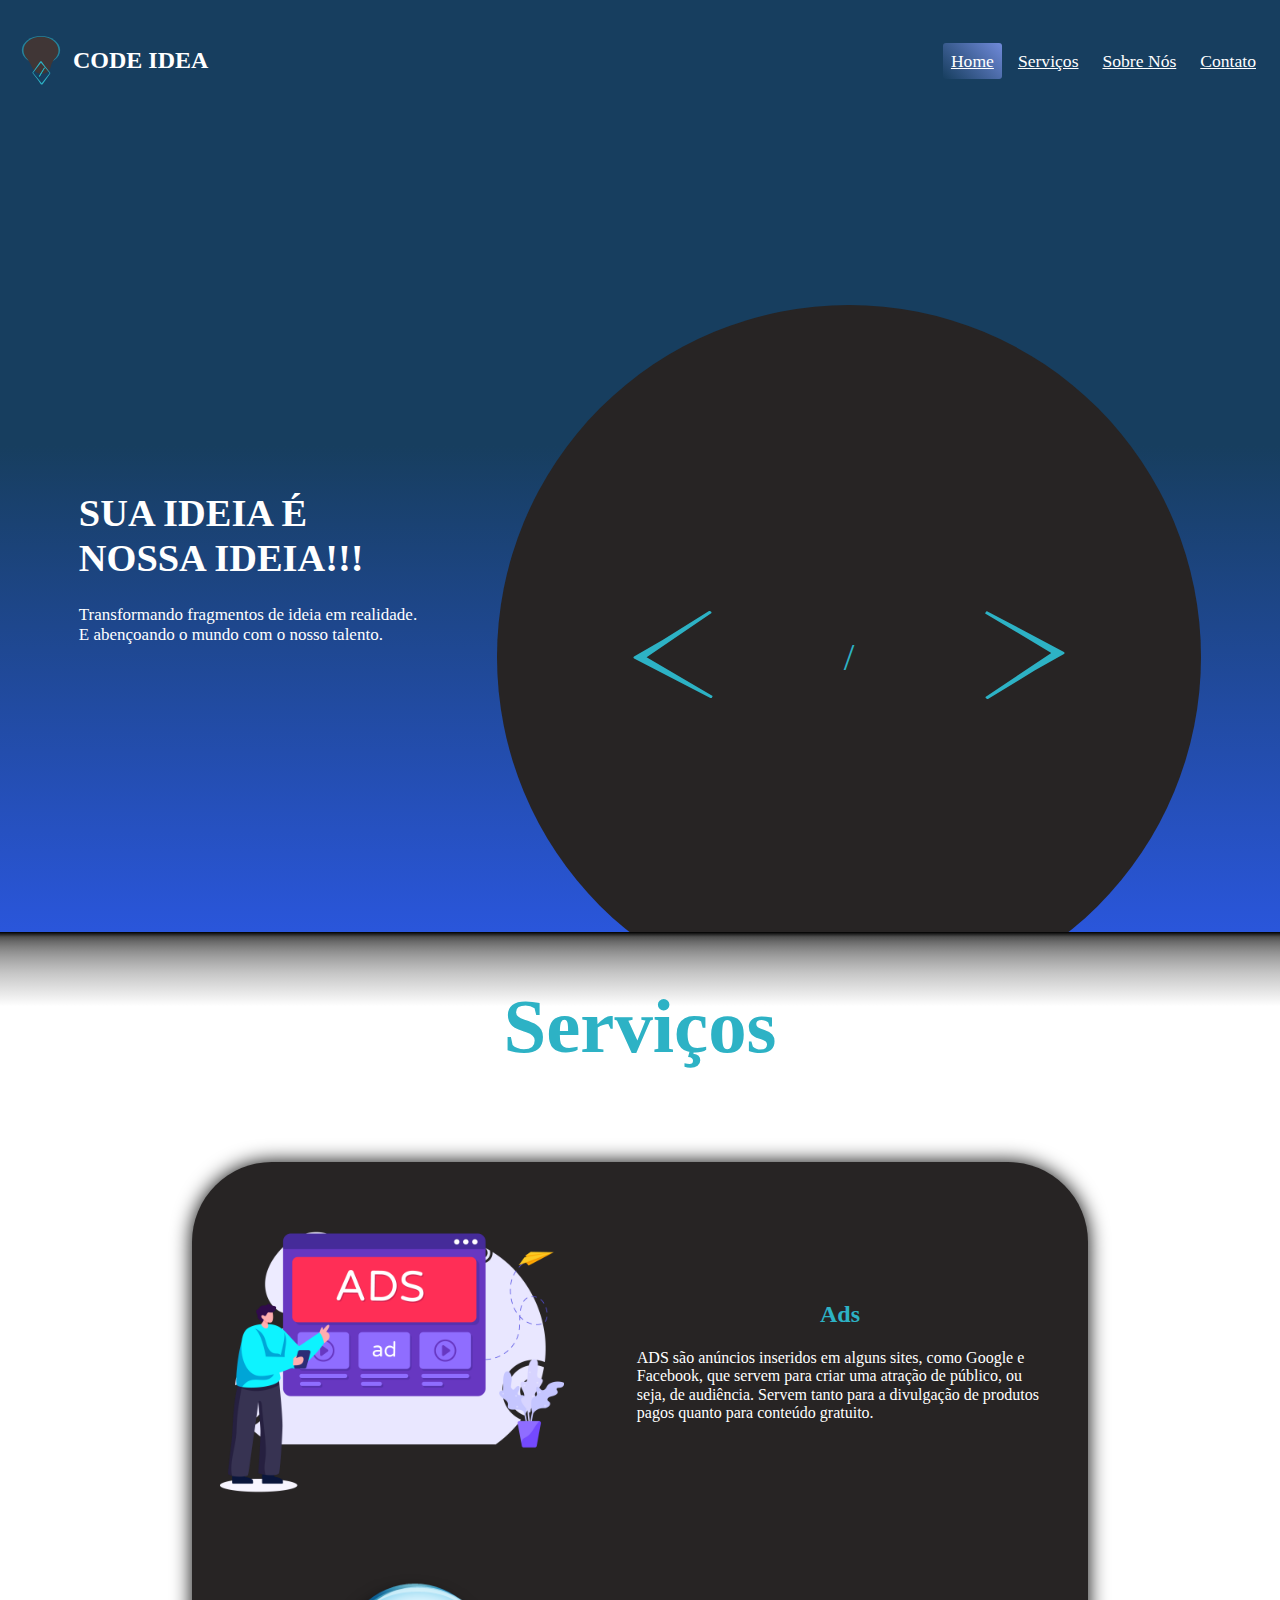
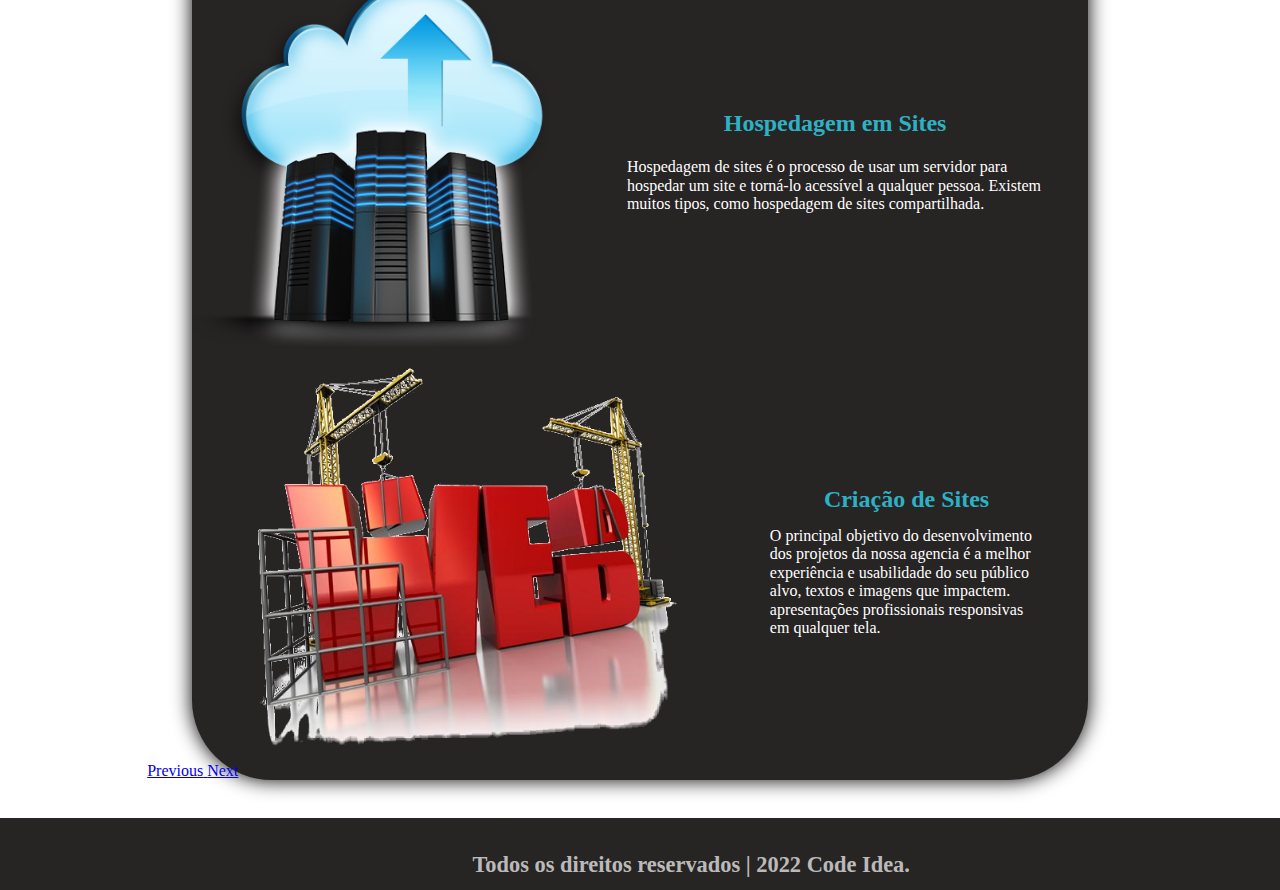
<file: index.html>
<!DOCTYPE html>
<html lang="pt-br">

<head>
    <!-- Meta tags Obrigatórias -->
    <meta charset="utf-8">
    <meta name="viewport" content="width=device-width, initial-scale=1, shrink-to-fit=no">

    <!--Favicon-->
    <link rel="shortcut icon" href="assets/img/favicon.png" type="image/x-icon">

    <!--Normalize-->
    <link rel="stylesheet" href="assets/css/normalize.css">

    <!-- CSS -->
    <link rel="stylesheet" href="assets/css/styleHome.css">

    <!-- CSS - Responsive -->
    <link rel="stylesheet" href="assets/css/styleRES.css">

    <!-- Bootstrap CSS -->
    <link rel="stylesheet" href="https://stackpath.bootstrapcdn.com/bootstrap/4.1.3/css/bootstrap.min.css"
        integrity="sha384-MCw98/SFnGE8fJT3GXwEOngsV7Zt27NXFoaoApmYm81iuXoPkFOJwJ8ERdknLPMO" crossorigin="anonymous">

    <!-- Font Awesome -->
    <link rel="stylesheet" href="https://use.fontawesome.com/releases/v5.3.1/css/all.css"
        integrity="sha384-mzrmE5qonljUremFsqc01SB46JvROS7bZs3IO2EmfFsd15uHvIt+Y8vEf7N7fWAU" crossorigin="anonymous">

    <title>Code Idea</title>
</head>

<body onscroll="acende()">

   

    <header id="header">
        <a href="index.html" id="logo">
            <svg title="Lampada logo" width="69" height="90" viewBox="0 0 69 90" fill="none"
                xmlns="http://www.w3.org/2000/svg">
                <ellipse class="brilha" cx="34.5" cy="25.4024" rx="34.5" ry="25.4024" fill="#2DB2C5"
                    fill-opacity="0.6" />
                <path fill-rule="evenodd" clip-rule="evenodd"
                    d="M58.393 42.0104C63.1502 37.6968 66.0211 32.0819 66.0093 25.9454C65.9831 12.3645 51.8473 1.37154 34.436 1.39196C17.0248 1.41237 2.93144 12.4384 2.95762 26.0193C2.96879 31.8142 5.54885 37.1379 9.85614 41.3358C12.1438 44.4459 14.9374 48.5774 16.3913 51.9859C19.7825 59.9363 25.6099 67.7186 34.2511 67.7186L35.3498 67.7186L38.4161 67.7186C45.6904 67.7186 50.8903 60.9182 52.3819 53.7996C53.1157 50.2973 55.9427 45.5983 58.393 42.0104Z"
                    fill="#403636" />
                <path
                    d="M37.4106 86.6431C36.6071 87.7745 34.926 87.7677 34.1367 86.6299L29.6676 80.1878L19.6213 67.1011C19.3131 66.6996 19.6018 66.1182 20.1085 66.12V66.12L35.7591 85.1408L50.7319 66.2244V66.2244C51.2027 66.4021 51.3775 66.9771 51.0856 67.3881L37.4106 86.6431Z"
                    fill="#2DB2C5" />
                <path d="M30.4056 72.7273L40.2203 57.0683L41.5586 57.3003L32.1901 72.7273H30.4056Z" fill="#22BAC4" />
                <path d="M30.4056 72.7273L40.2203 57.0683L41.5586 57.3003L32.1901 72.7273H30.4056Z" fill="#22BAC4" />
                <path
                    d="M32.7392 46.3082C33.5237 45.166 35.2039 45.1484 36.0123 46.2739L40.7978 52.9373L50.9824 66.055C51.295 66.4576 51.0081 67.0437 50.4983 67.0437V67.0437L34.3513 48.1369L19.6758 67.0437V67.0437C19.199 66.866 19.0162 66.2876 19.3043 65.8681L32.7392 46.3082Z"
                    fill="#2DB2C5" />
            </svg> CODE IDEA
        </a>

        <nav id="nav">
            <button aria-label="Abrir Menu" id="btn-mobile" aria-haspopup="true" aria-controls="menu"
                aria-expanded="false">
                MENU
                <span id="hamburger"></span>
            </button>
            <ul id="menu" role="menu">
                <li><a href="index.html" class="ativo">Home</a></li>
                <li><a href="servicos.html">Serviços</a></li>
                <li><a href="sobre.html">Sobre Nós</a></li>
                <li><a href="contato.html">Contato</a></li>
            </ul>
        </nav>
    </header>


    <main>

        
        <section id="principal-header">
            <section class="caixaG">
                <div class="caixa">
                    <div class="boxtxt">
                        <h1 class="bordao">SUA IDEIA É<br>NOSSA IDEIA!!!</h1>
                        <p id="frase">Transformando fragmentos de ideia em realidade.<br>E abençoando o mundo com o
                            nosso talento.</p>
                    </div>
                    <div class="animation">
                        <section id="cir" onmouseout="apaga()">
                            <div id="tracos">
                                <div id="ladoesquerdo" onmouseout="apaga()">
                                    <svg alt="sinal menor" viewBox="0 0 134 146" fill="none"
                                        xmlns="http://www.w3.org/2000/svg">
                                        <path
                                            d="M1.81362 79.6094C0.408152 78.883 0.362627 76.8895 1.73347 76.0997L50.2732 48.1338L126.695 0.589613C128.803 -0.721656 131.534 0.772095 131.568 3.25418V3.25418L22.7993 77.6018L133.439 142.355L132.343 144.723C131.865 145.757 130.622 146.183 129.61 145.66L1.81362 79.6094Z"
                                            fill="#2DB2C5" />
                                    </svg>
                                </div>
                                <div id="barra">/</div>
                                <div id="ladodireito" onmouseout="apaga()">
                                    <svg alt="sinal maior" viewBox="0 0 133 147" fill="none"
                                        xmlns="http://www.w3.org/2000/svg">
                                        <path
                                            d="M131.245 67.9865C132.644 68.726 132.671 70.7198 131.293 71.4968L82.4936 99.0074L5.63044 145.835C3.51055 147.126 0.792994 145.607 0.782819 143.125L110.242 69.7977L0.212585 4.01216L1.33045 1.65462C1.81836 0.625651 3.06573 0.211148 4.07245 0.743455L131.245 67.9865Z"
                                            fill="#2DB2C5" />
                                    </svg>
                                </div>
                            </div>
                        </section>
                    </div>
                </div>
            </section>
        </section>



        <section class="part2">
            <h1>Serviços</h1>
            <div class="C-T">
                <div class="car">
                    <div id="carouselExampleControls" class="carousel slide" data-ride="carousel">
                        <div class="carousel-inner">
                            <div class="carousel-item active">
                                <div class="moverleft">
                                    <img class="d-block w-100" src="assets/imagens/home/ads.png" alt="Imagem ads">
                                    <div class="hp">
                                        <h2>Ads</h2>
                                        <p>ADS são anúncios inseridos em alguns sites, como Google e Facebook, 
                                            que servem para criar uma atração de público, ou seja, de audiência. 
                                            Servem tanto para a divulgação de produtos pagos quanto para conteúdo 
                                            gratuito.
                                        </p>
                                    </div>
                                </div>
                            </div>
                            <div class="carousel-item">
                                <div class="moverleft">
                                    <img class="d-block w-100" src="assets/imagens/home/hospedagem.png"
                                        alt="Imagem hospedagem">
                                    <div class="hp">
                                        <h2>Hospedagem em Sites</h2>
                                        <p> Hospedagem de sites é o processo de usar um servidor para hospedar um site e
                                            torná-lo acessível a qualquer pessoa. Existem muitos tipos, como hospedagem
                                            de sites compartilhada.</p>
                                    </div>
                                </div>
                            </div>
                            <div class="carousel-item">
                                <div class="moverleft">
                                    <img  class="d-block w-100" src="assets/imagens/home/web.png"
                                    alt="imagem WEB" height="300px">
                                    <div class="hp">
                                        <h2>Criação de Sites</h2>
                                        <p>O principal objetivo do desenvolvimento dos projetos da nossa agencia é a
                                            melhor experiência e usabilidade do seu público alvo, textos e imagens que
                                            impactem. apresentações profissionais responsivas em qualquer
                                            tela.
                                        </p>
                                    </div>
                                </div>
                            </div>
                        </div>
                        <a class="carousel-control-prev" href="#carouselExampleControls" role="button"
                            data-slide="prev">
                            <span class="carousel-control-prev-icon" aria-hidden="true"></span>
                            <span class="sr-only">Previous</span>
                        </a>
                        <a class="carousel-control-next" href="#carouselExampleControls" role="button"
                            data-slide="next">
                            <span class="carousel-control-next-icon" aria-hidden="true"></span>
                            <span class="sr-only">Next</span>
                        </a>
                    </div>
                </div>
        </section>

        <section class="part3">
            <section class="final">
                <div class="donos">
                    <div class="juntos">
                        <div id="acompanha" onmouseover="dono1()" onmouseout="saidad1()">
                            <img alt="foto Arthur" id="arthur" src="assets/imagens/home/carousel/img1.jpg" alt="">
                        </div>
                        <div id="acompanha2" onmouseover="dono2()" onmouseout="saidad2()">
                            <img alt="Foto Felipe" id="felipe" src="assets/imagens/home/carousel/felipe.jpeg" alt="">
                        </div>
                    </div>
                    <div class="dono">
                        <div id="acompanha3" onmouseover="dono3()" onmouseout="saidad3()">
                            <img alt="Foto Paulo" id="paulo" src="assets/imagens/home/carousel/paulo.jpeg" alt="">
                        </div>
                    </div>
                </div>

                <div id="text">
                    <h1 id="txtfinal">Os Donos das Ideias</h1>
                </div>

            </section>

        </section>

        <div class="acessibilidade">
            <div vw class="enabled">
                <div vw-access-button class="active"></div>
                <div vw-plugin-wrapper>
                    <div class="vw-plugin-top-wrapper"></div>
                </div>
            </div>
            <script src="https://vlibras.gov.br/app/vlibras-plugin.js"></script>
            <script>
                new window.VLibras.Widget('https://vlibras.gov.br/app');
            </script>


        </div>


    </main>
    <!--Fim do Conteúdo Principal do site-->



    <footer class="rodape">
        <!--INÍCIO DO FOOTER-->
        <p class="copyright">
            Todos os direitos reservados | <span id="span">2022</span> Code Idea.
        </p>
    </footer>


    <!-- JavaScript -->
    <script src="assets/js/scriptHome.js"></script>

    <!-- jQuery primeiro, depois Popper.js, depois Bootstrap JS -->
    <script src="https://code.jquery.com/jquery-3.3.1.slim.min.js"
        integrity="sha384-q8i/X+965DzO0rT7abK41JStQIAqVgRVzpbzo5smXKp4YfRvH+8abtTE1Pi6jizo"
        crossorigin="anonymous"></script>
    <script src="https://cdnjs.cloudflare.com/ajax/libs/popper.js/1.14.3/umd/popper.min.js"
        integrity="sha384-ZMP7rVo3mIykV+2+9J3UJ46jBk0WLaUAdn689aCwoqbBJiSnjAK/l8WvCWPIPm49"
        crossorigin="anonymous"></script>
    <script src="https://stackpath.bootstrapcdn.com/bootstrap/4.1.3/js/bootstrap.min.js"
        integrity="sha384-ChfqqxuZUCnJSK3+MXmPNIyE6ZbWh2IMqE241rYiqJxyMiZ6OW/JmZQ5stwEULTy"
        crossorigin="anonymous"></script>
</body>

</html>
</file>
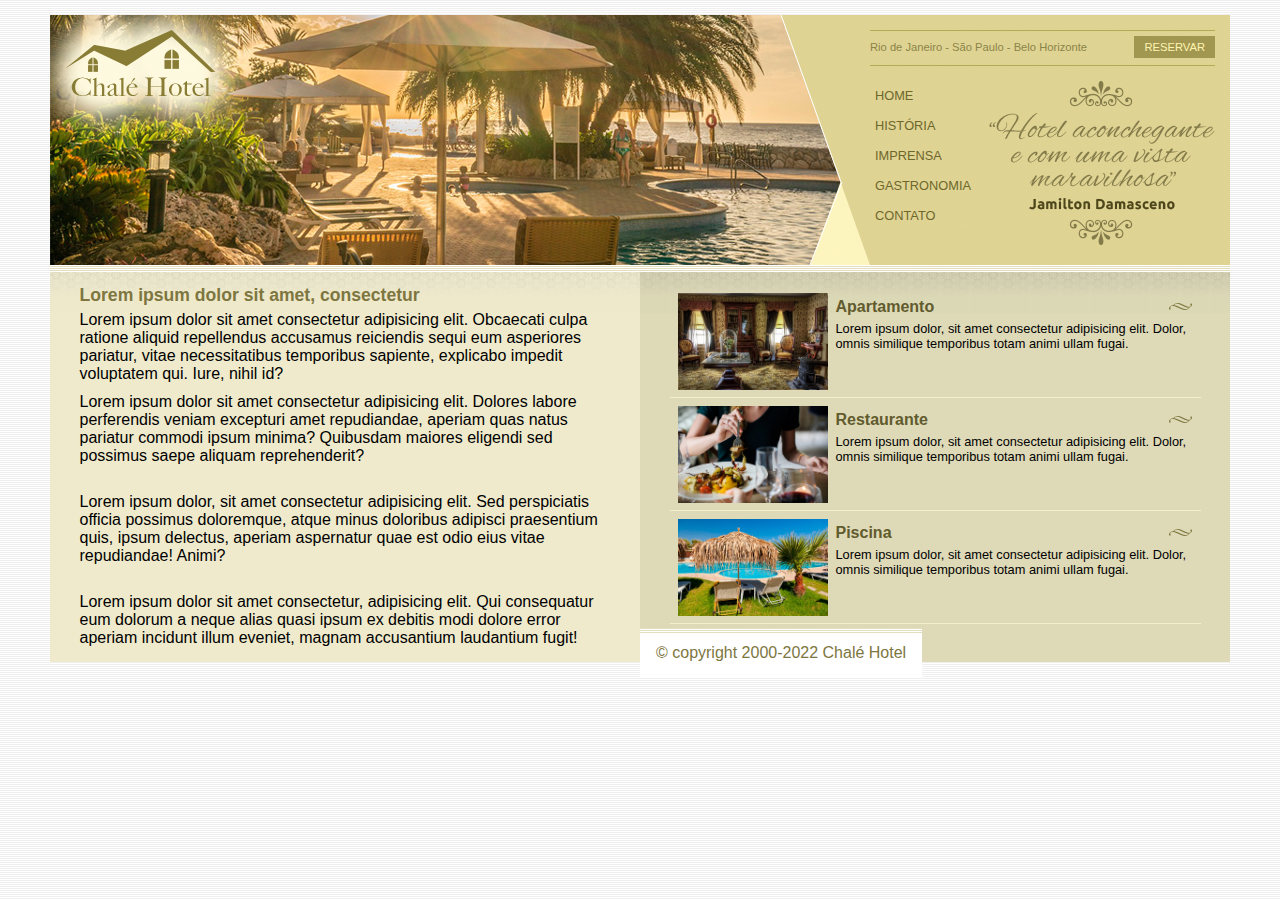
<file: assets/Sites/04° Chalé Hotel/index.html>
<!DOCTYPE html>
<html lang="pt-br">
<head>
    <meta charset="UTF-8">
    <meta http-equiv="X-UA-Compatible" content="IE=edge">
    <meta name="viewport" content="width=device-width, initial-scale=1.0">
    <title>Chalé Hotel</title>
    <link rel="stylesheet" href="style.css">
</head>
<body>
    <div id="container"> <!--Início Container-->
        <div id="topo"> <!--Início Topo-->

            <div id="area-logo">
                <h1 class="logo">
                    <a href="index.html">
                        Chalé Hotel
                    </a>
                </h1>
            </div>

            <div id="area-menu">
                <div id="conteudo-menu">
                    <div id="menu-locais">

                        <span class="locais">
                            Rio de Janeiro - São Paulo - Belo Horizonte
                        </span>

                        <a class="reserva" href="">
                            Reservar
                        </a>

                        <div style="clear: both;"></div>
                    </div>

                    <div id="menu">
                        <ul id="navegacao">
                            <li><a href="">Home</a></li>
                            <li><a href="">História</a></li>
                            <li><a href="">Imprensa</a></li>
                            <li><a href="">Gastronomia</a></li>
                            <li><a href="">Contato</a></li>
                        </ul>

                        <img class="depoimento" src="imagens/depoimento.png" alt="">
                    </div>

                </div>
            </div>

        </div> <!--Fim Topo-->

        <div id="area-principal">
            <div class="conteudo">
                <h2>Lorem ipsum dolor sit amet, consectetur</h2>

                <p>Lorem ipsum dolor sit amet consectetur adipisicing elit. Obcaecati culpa ratione aliquid repellendus accusamus reiciendis sequi eum asperiores pariatur, vitae necessitatibus temporibus sapiente, explicabo impedit voluptatem qui. Iure, nihil id?</p>

                <p>Lorem ipsum dolor sit amet consectetur adipisicing elit. Dolores labore perferendis veniam excepturi amet repudiandae, aperiam quas natus pariatur commodi ipsum minima? Quibusdam maiores eligendi sed possimus saepe aliquam reprehenderit?</p>
                <br>
                <p>Lorem ipsum dolor, sit amet consectetur adipisicing elit. Sed perspiciatis officia possimus doloremque, atque minus doloribus adipisci praesentium quis, ipsum delectus, aperiam aspernatur quae est odio eius vitae repudiandae! Animi?</p>
                <br>
                <p>Lorem ipsum dolor sit amet consectetur, adipisicing elit. Qui consequatur eum dolorum a neque alias quasi ipsum ex debitis modi dolore error aperiam incidunt illum eveniet, magnam accusantium laudantium fugit!</p>
            </div>
        </div>

        <div id="area-lateral">

            <div class="conteudo">
                <ul id="beneficios">
                    <li>
                        <a href="">
                            <img src="imagens/apartamento.jpg" width="150" alt="Apartamento">
                        <h3>Apartamento</h3>
                        <p>Lorem ipsum dolor, sit amet consectetur adipisicing elit. Dolor, omnis similique temporibus totam animi ullam fugai.</p>
                        </a>
                    </li>

                    <li>
                        <a href="">
                            <img src="imagens/restaurante.jpg" width="150" alt="Restaurante">
                        <h3>Restaurante</h3>
                        <p>Lorem ipsum dolor, sit amet consectetur adipisicing elit. Dolor, omnis similique temporibus totam animi ullam fugai.</p>
                        </a>
                    </li>

                    <li>
                        <a href="">
                            <img src="imagens/piscina.jpg" width="150" alt="Piscina">
                        <h3>Piscina</h3>
                        <p>Lorem ipsum dolor, sit amet consectetur adipisicing elit. Dolor, omnis similique temporibus totam animi ullam fugai.</p>
                        </a>
                    </li>
                </ul>
            </div>

        </div>

        <div>
            <span id="rodape">
                &copy; copyright 2000-2022 Chalé Hotel
            </span>
        </div>
    </div> <!--Fim Container-->
</body>
</html>
</file>
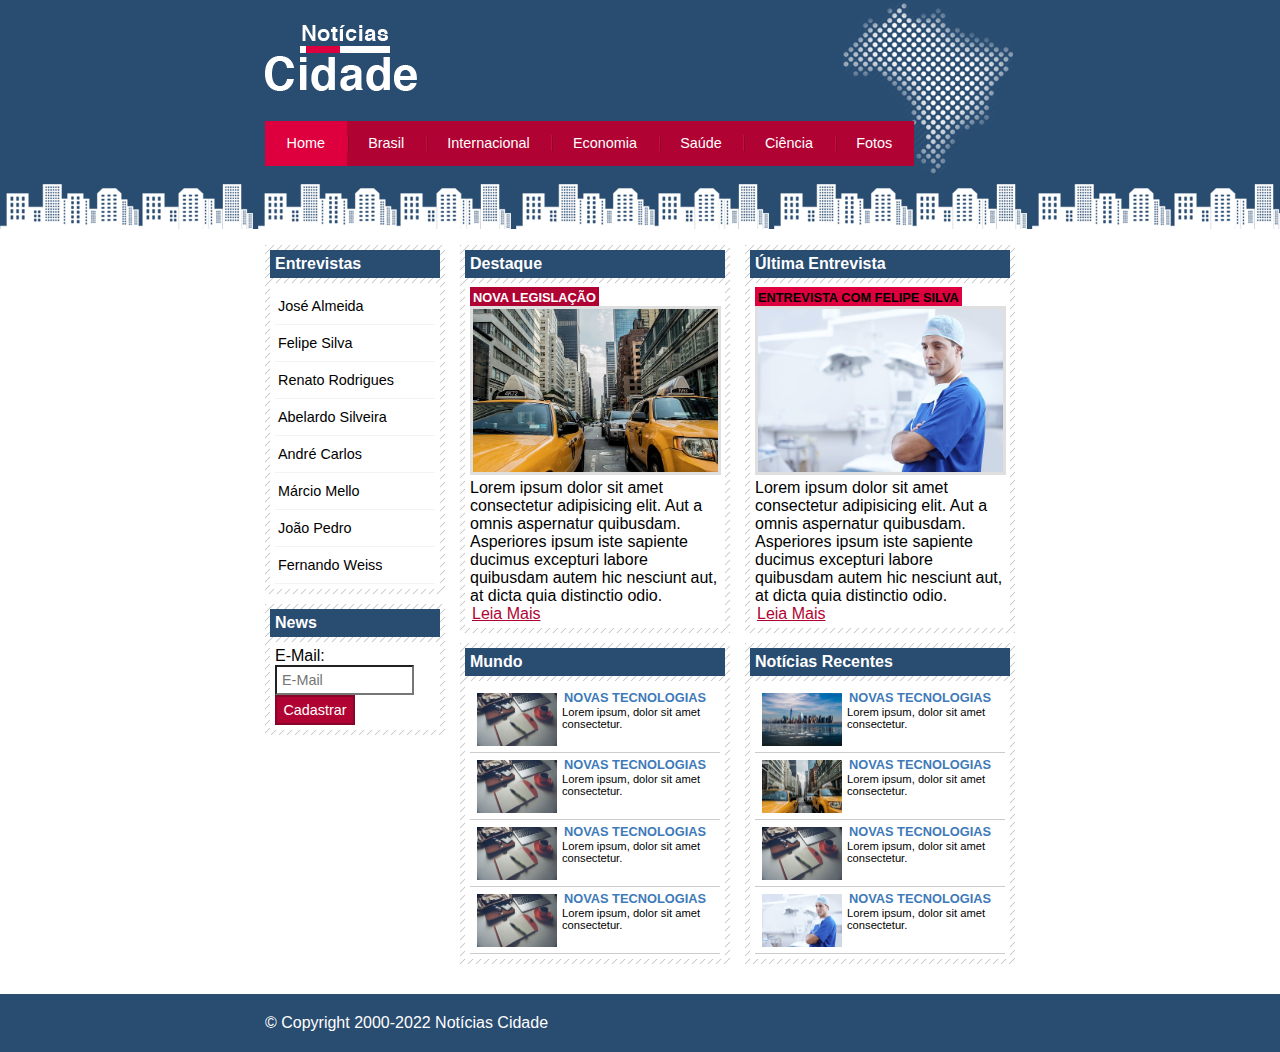
<file: assets/Sites/05° Notícias Cidades/index.html>
<!DOCTYPE html>
<html lang="pt-br">
<head>
    <meta charset="UTF-8">
    <meta http-equiv="X-UA-Compatible" content="IE=edge">
    <meta name="viewport" content="width=device-width, initial-scale=1.0">
    <title>Notícias Cidades</title>
    <link rel="stylesheet" href="style.css">
</head>
<body class="home">

    <div id="container">

        <div id="topo">
            <h1 class="logo">Notícias Cidades</h1>
            <ul id="navegacao">
                <li class="primeiro">
                    <a id="home" href="index.html">Home</a></li>

                <li id="brasil">
                    <a href="brasil.html">Brasil</a></li>

                <li id="internacional">
                    <a href="internacional.html">Internacional</a></li>

                <li id="economia">
                    <a href="economia.html">Economia</a></li>

                <li id="saude">
                    <a href="saude.html">Saúde</a></li>

                <li id="ciencia">
                    <a href="ciencia.html">Ciência</a></li>

                <li id="fotos">
                    <a href="fotos.html">Fotos</a></li>
            </ul>
        </div>

        <div id="conteudo">

            <div id="primario">
                <div class="caixa destaque">
                    <h2>Destaque</h2>
                    <div class="caixa-conteudo">
                        <h3>Nova Legislação</h3>
                        <img class="imagem-principal" src="imagens/taxi.jpg" alt="" width="100%">
                        <p>Lorem ipsum dolor sit amet consectetur adipisicing elit. Aut a omnis aspernatur quibusdam. Asperiores ipsum iste sapiente ducimus excepturi labore quibusdam autem hic nesciunt aut, at dicta quia distinctio odio.</p>
                        <a href="nova-legislacao.html">Leia Mais</a>
                    </div>
                </div>

                <div class="caixa">
                    <h2>Mundo</h2>
                    <div class="caixa-conteudo">
                        <ul id="lista-noticias">
                            <li>
                                <a href=""><img src="imagens/tecnologia.jpg" width="80">

                                    <h3>Novas Tecnologias</h3>

                                    <p>Lorem ipsum, dolor sit amet consectetur.</p>
                                </a>
                            </li>

                            <li>
                                <a href=""><img src="imagens/tecnologia.jpg" width="80">
                                    
                                    <h3>Novas Tecnologias</h3>

                                    <p>Lorem ipsum, dolor sit amet consectetur.</p>
                                </a>
                            </li>

                            <li>
                                <a href=""><img src="imagens/tecnologia.jpg" width="80">
                                    
                                    <h3>Novas Tecnologias</h3>

                                    <p>Lorem ipsum, dolor sit amet consectetur.</p>
                                </a>
                            </li>

                            <li>
                                <a href=""><img src="imagens/tecnologia.jpg" width="80">
                                    
                                    <h3>Novas Tecnologias</h3>

                                    <p>Lorem ipsum, dolor sit amet consectetur.</p>
                                </a>
                            </li>
                        </ul>
                    </div>

                </div>
                
            </div>

            <div id="secundario">
                <div class="caixa entrevista">
                    <h2>Última Entrevista</h2>
                    <div class="caixa-conteudo">
                        <h3>Entrevista com Felipe Silva</h3>
                        <img class="imagem-principal" src="imagens/doutor.jpg" alt="" width="100%">
                        <p>Lorem ipsum dolor sit amet consectetur adipisicing elit. Aut a omnis aspernatur quibusdam. Asperiores ipsum iste sapiente ducimus excepturi labore quibusdam autem hic nesciunt aut, at dicta quia distinctio odio.</p>
                        <a href="">Leia Mais</a>
                    </div>
                </div>

                <div class="caixa">
                    <h2>Notícias Recentes</h2>
                    <div class="caixa-conteudo">
                        <ul id="lista-noticias">
                            <li>
                                <a href=""><img src="imagens/cidade.jpg" width="80">

                                    <h3>Novas Tecnologias</h3>

                                    <p>Lorem ipsum, dolor sit amet consectetur.</p>
                                </a>
                            </li>

                            <li>
                                <a href=""><img src="imagens/taxi.jpg" width="80">
                                    
                                    <h3>Novas Tecnologias</h3>

                                    <p>Lorem ipsum, dolor sit amet consectetur.</p>
                                </a>
                            </li>

                            <li>
                                <a href=""><img src="imagens/tecnologia.jpg" width="80">
                                    
                                    <h3>Novas Tecnologias</h3>

                                    <p>Lorem ipsum, dolor sit amet consectetur.</p>
                                </a>
                            </li>

                            <li>
                                <a href=""><img src="imagens/doutor.jpg" width="80">
                                    
                                    <h3>Novas Tecnologias</h3>

                                    <p>Lorem ipsum, dolor sit amet consectetur.</p>
                                </a>
                            </li>
                        </ul>
                    </div>

                </div>

            </div>

            <!--Ínicio Lateral-->
            <div id="lateral">
                <div class="caixa">
                    <h2>Entrevistas</h2>
                    <div class="caixa-conteudo">
                        <ul>
                            <li><a href="">José Almeida</a></li>
                            <li><a href="">Felipe Silva</a></li>
                            <li><a href="">Renato Rodrigues</a></li>
                            <li><a href="">Abelardo Silveira</a></li>
                            <li><a href="">André Carlos</a></li>
                            <li><a href="">Márcio Mello</a></li>
                            <li><a href="">João Pedro</a></li>
                            <li><a href="">Fernando Weiss</a></li>
                        </ul>
                    </div>
                </div>

                <div class="caixa">
                    <h2>News</h2>
                    <div class="caixa-conteudo">
                        <form action="">
                            <div>
                                <label for="email">E-Mail:</label>
                                <input type="text" name="email" id="email" placeholder="E-Mail">
                            </div>
                            <div>
                                <input class="submit" type="submit" value="Cadastrar">
                            </div>
                        </form>
                    </div>
                </div>
            </div> <!--Fim Lateral-->

        </div>

    </div>

    <div id="container-rodape" style="clear: both;">
        <div id="rodape">
            &copy; Copyright 2000-2022 Notícias Cidade
        </div>
    </div>

</body>
</html>
</file>
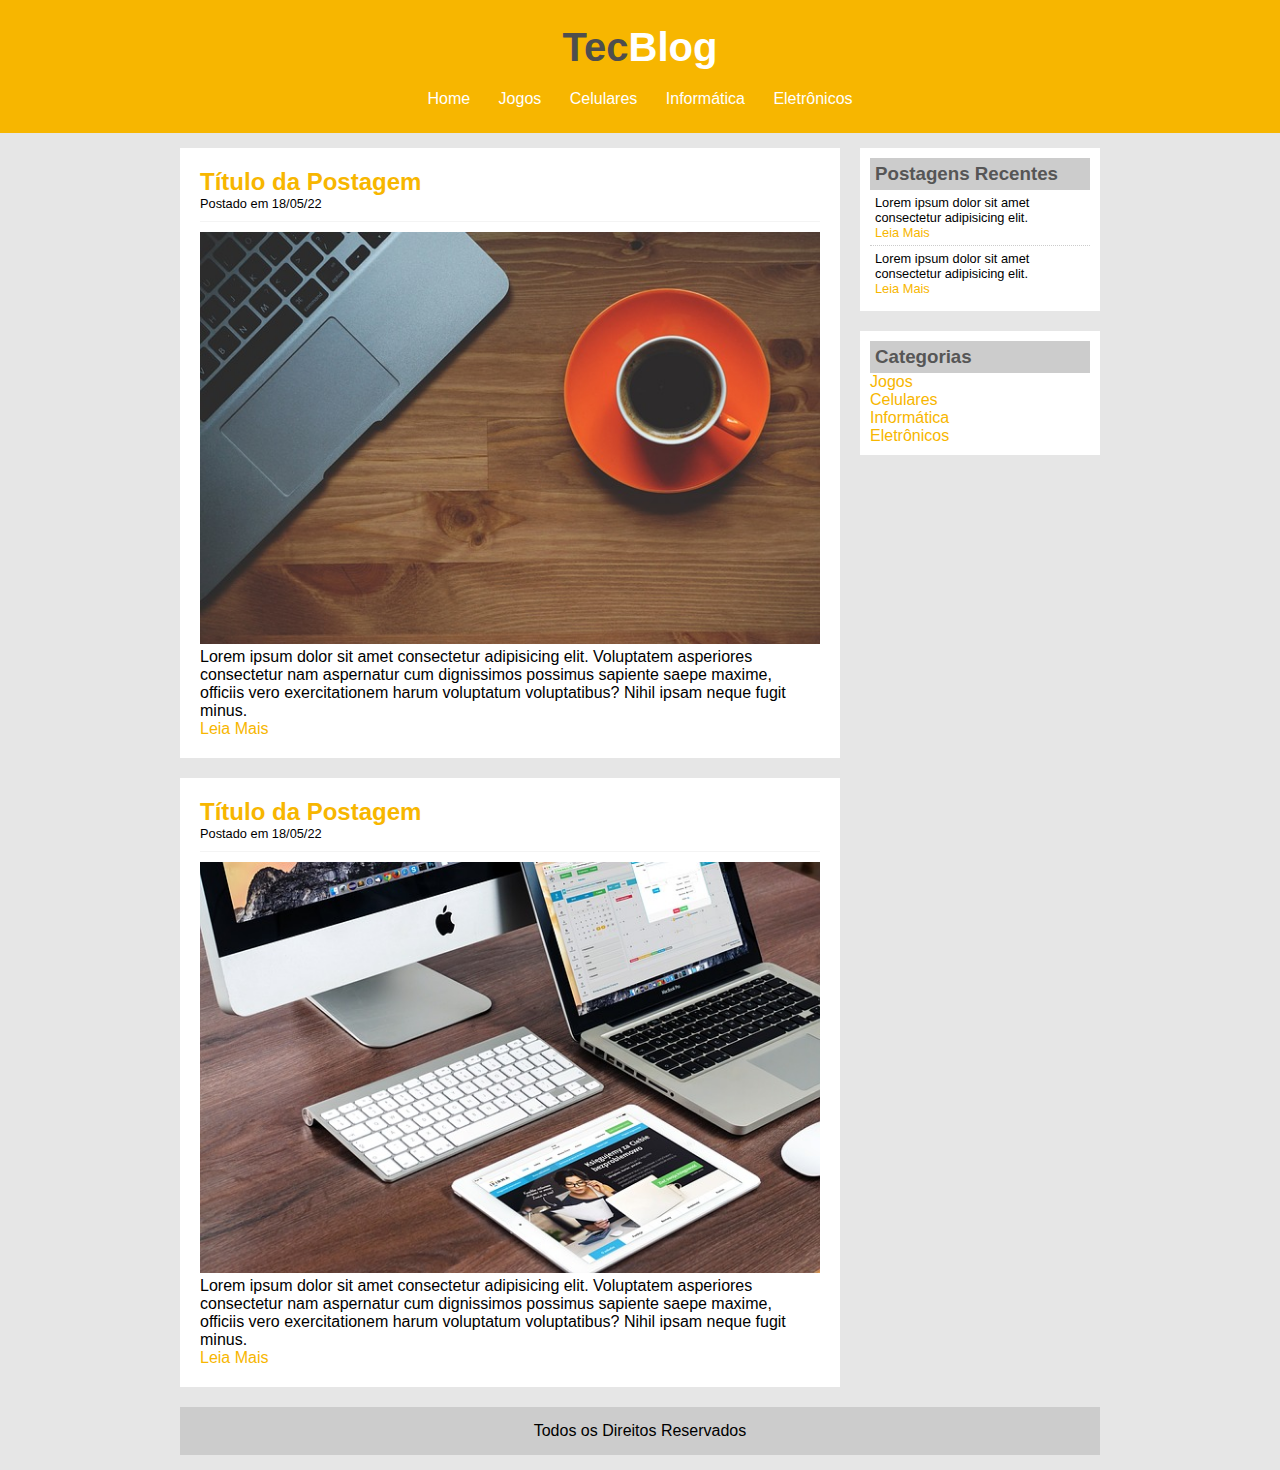
<file: assets/Sites/06° TecBlog/index.html>
<!DOCTYPE html>
<html lang="Pt-Br">
<head>
    <meta charset="UTF-8">
    <meta http-equiv="X-UA-Compatible" content="IE=edge">
    <meta name="viewport" content="width=device-width, initial-scale=1.0">
    <title>Home - TecBlog</title>
    <link rel="stylesheet" href="style.css">
</head>
<body>
    <!--ÁREA DE CABEÇALHO-->
    <div id="area-cabecalho">
        <div id="logo">
            <h1>Tec<span class="branco">Blog</span></h1>
        </div>
        <div id="area-menu">
            <a href="index.html">Home</a>
            <a href="jogos.html">Jogos</a>
            <a href="celulares.html">Celulares</a>
            <a href="informatica.html">Informática</a>
            <a href="eletronicos.html">Eletrônicos</a>
        </div>
    </div>

    <!--CONTEÚDO-->

    <div id="area-principal">

        <div id="area-postagens">

            <!--Abertura da Postagem-->
        <div class="postagem">
            <h2>Título da Postagem</h2>
            <span class="data-postagem">Postado em 18/05/22</span>
            <img width="620px" src="Imagens/imagem1.jpg" alt="">
            <p>Lorem ipsum dolor sit amet consectetur adipisicing elit. Voluptatem asperiores consectetur nam aspernatur cum dignissimos possimus sapiente saepe maxime, officiis vero exercitationem harum voluptatum voluptatibus? Nihil ipsam neque fugit minus.</p>
            <a href="">Leia Mais</a>
        </div><!--Fechamento da Postagem-->

        <!--Abertura da Postagem-->
        <div class="postagem">
            <h2>Título da Postagem</h2>
            <span class="data-postagem">Postado em 18/05/22</span>
            <img width="620px" src="Imagens/imagem2.jpg" alt="">
            <p>Lorem ipsum dolor sit amet consectetur adipisicing elit. Voluptatem asperiores consectetur nam aspernatur cum dignissimos possimus sapiente saepe maxime, officiis vero exercitationem harum voluptatum voluptatibus? Nihil ipsam neque fugit minus.</p>
            <a href="">Leia Mais</a>
        </div><!--Fechamento da Postagem-->

        </div>

        <div id="area-lateral">

            <div class="conteudo-lateral">
                <h3>Postagens Recentes</h3>
                <div class="postagem-lateral">
                    <p>Lorem ipsum dolor sit amet consectetur adipisicing elit.</p>
                    <a href="">Leia Mais</a>
                </div>

                <div class="postagem-lateral" style="border-bottom: none;">
                    <p>Lorem ipsum dolor sit amet consectetur adipisicing elit.</p>
                    <a href="">Leia Mais</a>
                </div>
            </div>
        </div>

        <div id="area-lateral">

            <div class="conteudo-lateral">
                <h3>Categorias</h3>

                <a href="">Jogos</a> <br>
                <a href="">Celulares</a> <br>
                <a href="">Informática</a> <br>
                <a href="">Eletrônicos</a> <br>

            </div>

        </div>

        <div id="rodape">
            Todos os Direitos Reservados
        </div>
    </div>
    




</body>
</html>
</file>
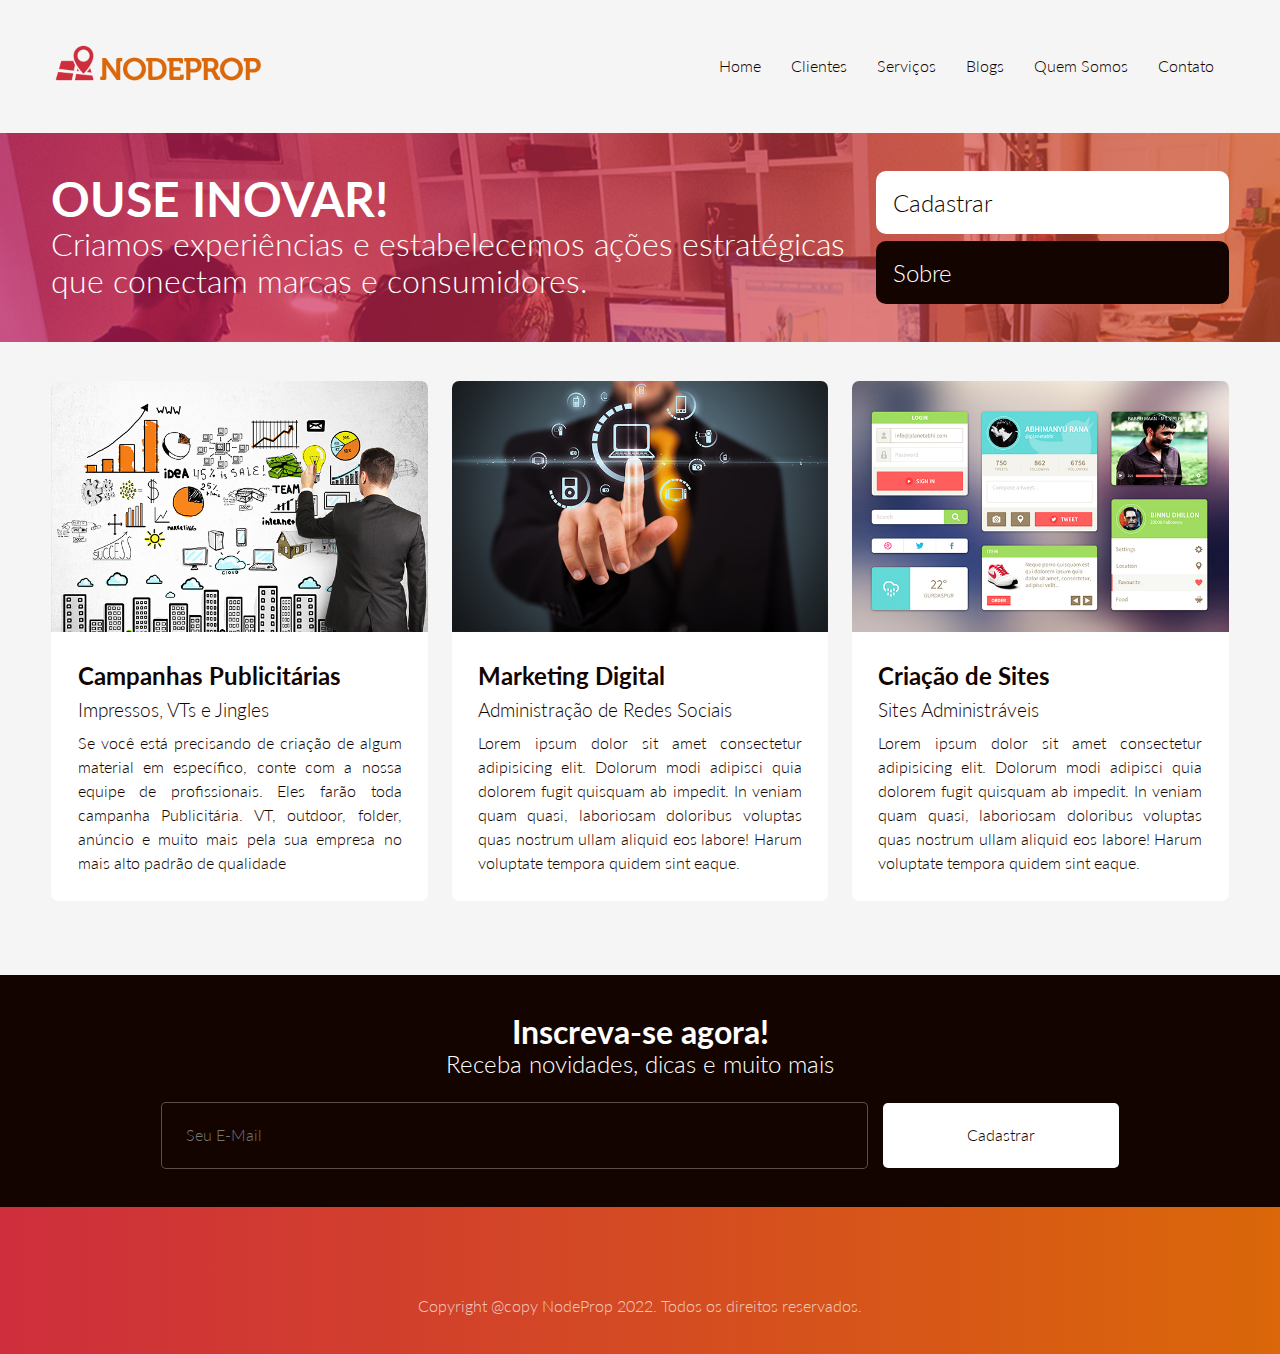
<file: assets/Sites/2° Nodeprop/index.html>
<!DOCTYPE html>
<html lang="pt-br">
<head>
    <meta charset="UTF-8">
    <meta http-equiv="X-UA-Compatible" content="IE=edge">
    <meta name="viewport" content="width=device-width, initial-scale=1.0">
    <title>Nodeprop</title>

    <link rel="stylesheet" href="assets/css/normalize.css">
    <link rel="stylesheet" href="assets/css/style.css">

    <meta name="description" content="Agência especializada em Marketing Digital, Criação de Aplicativos Mobile.">
    <meta name="keywords" content="Agência Digital, Marketing, sites">
    <meta name="robots" content="index, follow">
    <meta name="author" content="Arthur Amaral">

    <link rel="stylesheet" href="https://use.fontawesome.com/releases/v5.3.1/css/all.css" integrity="sha384-mzrmE5qonljUremFsqc01SB46JvROS7bZs3IO2EmfFsd15uHvIt+Y8vEf7N7fWAU" crossorigin="anonymous">

    <link rel="shortcut icon" href="assets/imagens/icon.png" type="image/x-icon">
</head>
<body>
    <header class="cabecalho">
        <a href="index.html"><h1 class="logo">NodeProp</h1></a>
        <button class="btn-menu"><i class="fa fa-bars fa-lg"></i></button>
        <nav class="menu">
            <a href="" class="btn-close"><i class="fa fa-times"></i></a>
            <ul>
                <li><a href="">Home</a></li>
                <li><a href="">Clientes</a></li>
                <li><a href="">Serviços</a></li>
                <li><a href="">Blogs</a></li>
                <li><a href="">Quem Somos</a></li>
                <li><a href="">Contato</a></li>
            </ul>
        </nav>
    </header>

    <div class="banner">
        <div class="title">
            <h2>OUSE INOVAR!</h2>
            <H3>Criamos experiências e estabelecemos ações estratégicas que conectam marcas e consumidores.</H3>
        </div>

        <div class="buttons">
            <button class="btn-cadastrar">Cadastrar <i class="fa fa-arrow-circle-right"></i></button>
            <button class="btn-sobre">Sobre <i class="fa fa-question-circle"></i></button>
        </div>
    </div>

    <main class="servicos">
        <article class="servico">
            <a href=""><img src="assets/imagens/criacoes.jpg" alt=""></a>
            <div class="inner">
                <a href="">Campanhas Publicitárias</a>
                <h4>Impressos, VTs e Jingles</h4>
                <p>Se você está precisando de criação de algum material em específico, conte com a nossa equipe de profissionais. Eles farão toda campanha Publicitária. VT, outdoor, folder, anúncio e muito mais pela sua empresa no mais alto padrão de qualidade</p>
            </div>
        </article>

        <article class="servico">
            <a href=""><img src="assets/imagens/md.jpg" alt=""></a>
            <div class="inner">
                <a href="">Marketing Digital</a>
                <h4>Administração de Redes Sociais</h4>
                <p>Lorem ipsum dolor sit amet consectetur adipisicing elit. Dolorum modi adipisci quia dolorem fugit quisquam ab impedit. In veniam quam quasi, laboriosam doloribus voluptas quas nostrum ullam aliquid eos labore! Harum voluptate tempora quidem sint eaque.</p>
            </div>
        </article>

        <article class="servico">
            <a href=""><img src="assets/imagens/cs.jpg" alt=""></a>
            <div class="inner">
                <a href="">Criação de Sites</a>
                <h4>Sites Administráveis</h4>
                <p>Lorem ipsum dolor sit amet consectetur adipisicing elit. Dolorum modi adipisci quia dolorem fugit quisquam ab impedit. In veniam quam quasi, laboriosam doloribus voluptas quas nostrum ullam aliquid eos labore! Harum voluptate tempora quidem sint eaque.</p>
            </div>
        </article>
    </main>

    <section class="newsletter">
        <h2>Inscreva-se agora!</h2>
        <h3>Receba novidades, dicas e muito mais</h3>
        <form action="">
            <input type="email" name="email" placeholder="Seu E-Mail">
            <button>Cadastrar</button>
        </form>
    </section>

    <footer class="rodape">
        <div class="social-icons">
            <a href=""><i class="fa fa-envelope"></i></a>
            <a href=""><i class="fa fa-envelope"></i></a>
            <a href=""><i class="fa fa-envelope"></i></a>
            <a href=""><i class="fa fa-envelope"></i></a>
            <a href=""><i class="fa fa-envelope"></i></a>
            <a href=""><i class="fa fa-envelope"></i></a>
        </div>

        <p class="copyright">
            Copyright @copy NodeProp 2022. Todos os direitos reservados.
        </p>
    </footer>











    <script
    src="https://code.jquery.com/jquery-3.6.1.min.js"
    integrity="sha256-o88AwQnZB+VDvE9tvIXrMQaPlFFSUTR+nldQm1LuPXQ="
    crossorigin="anonymous"></script>
    <script src="assets/js/script.js"></script>
</body>
</html>
</file>
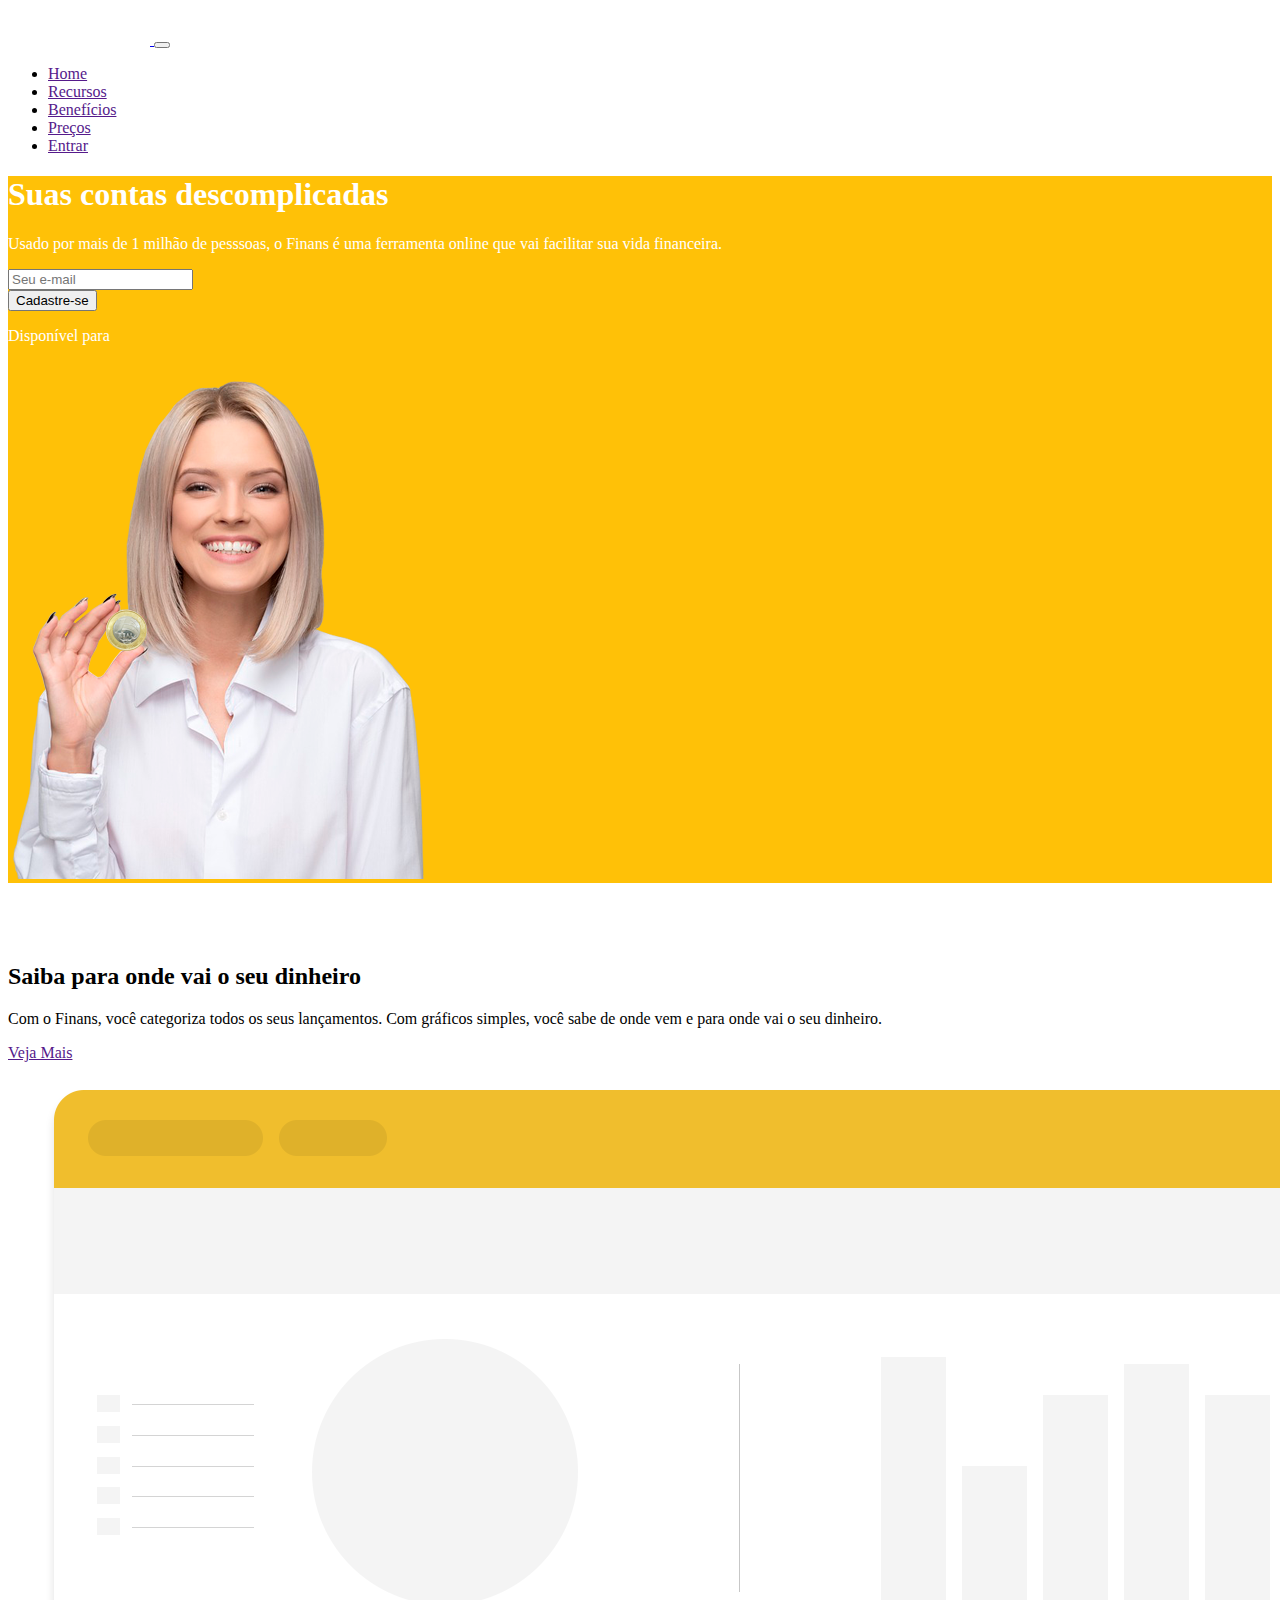
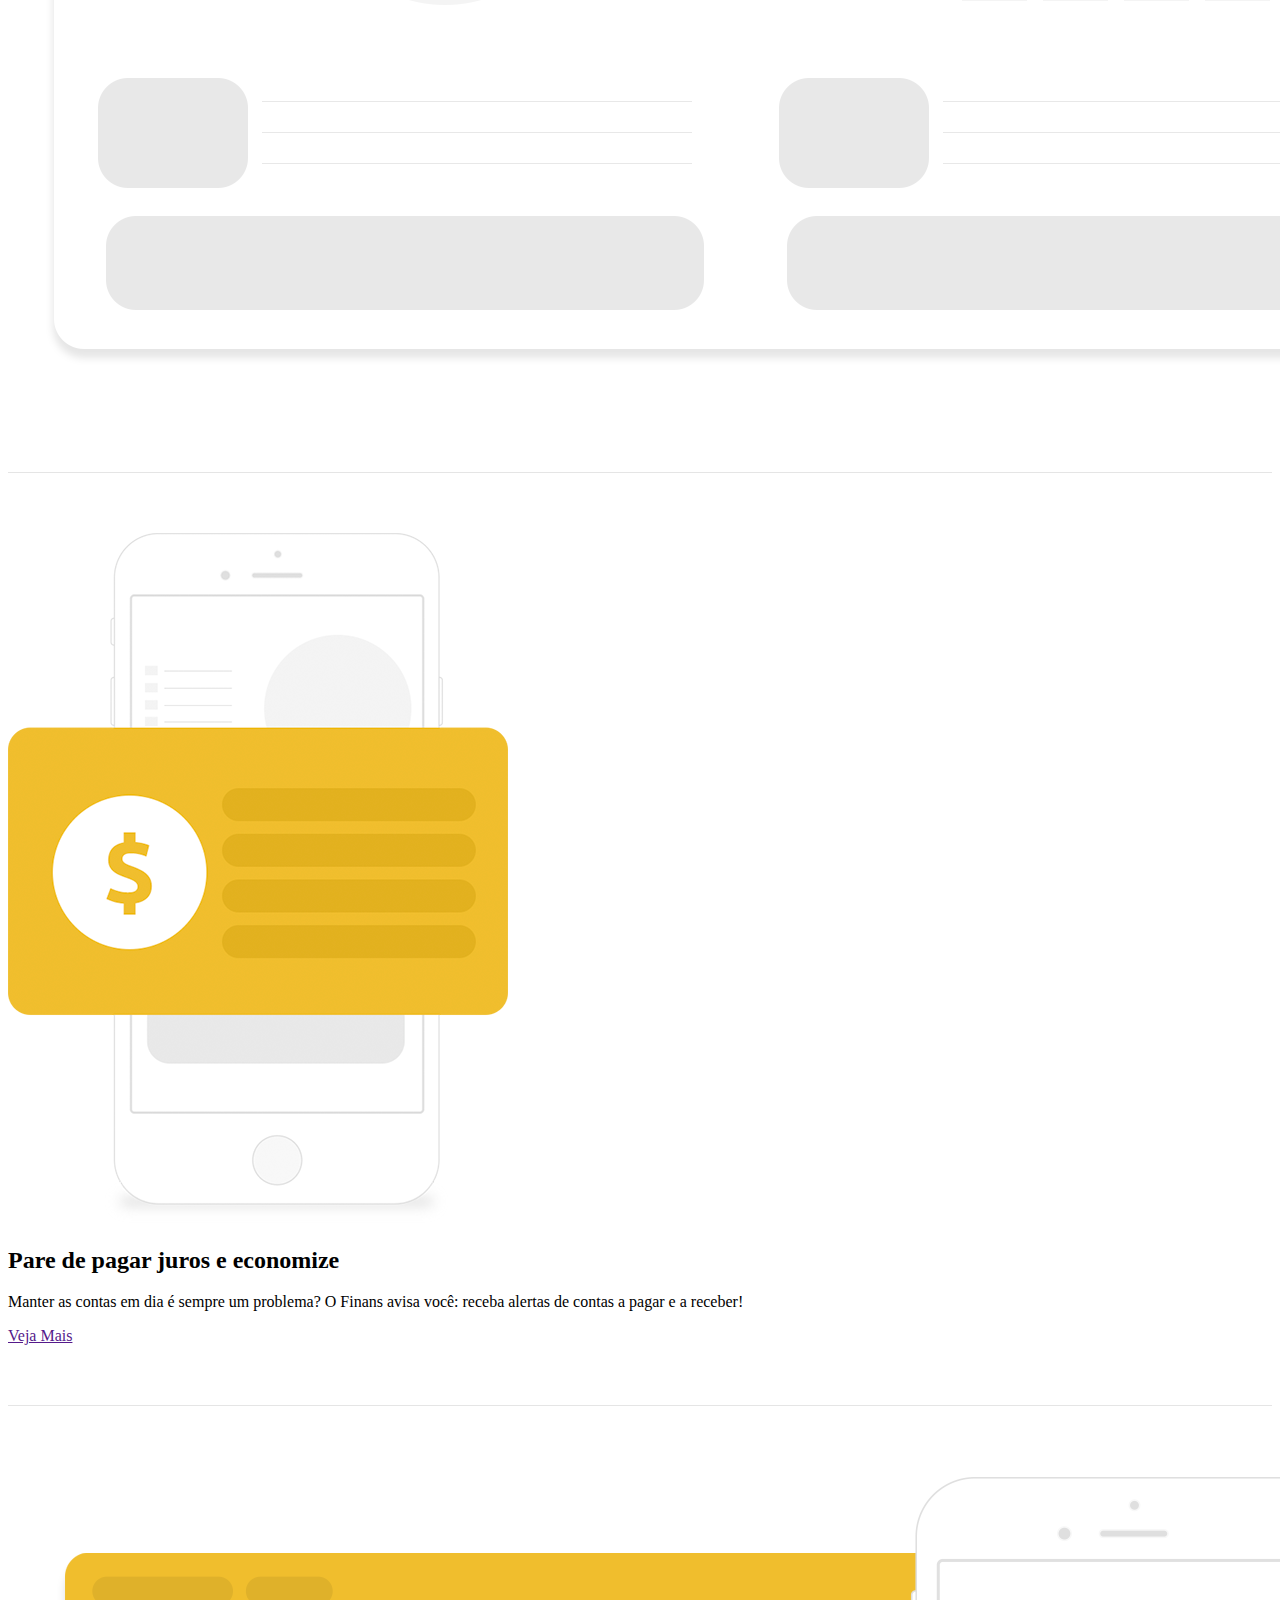
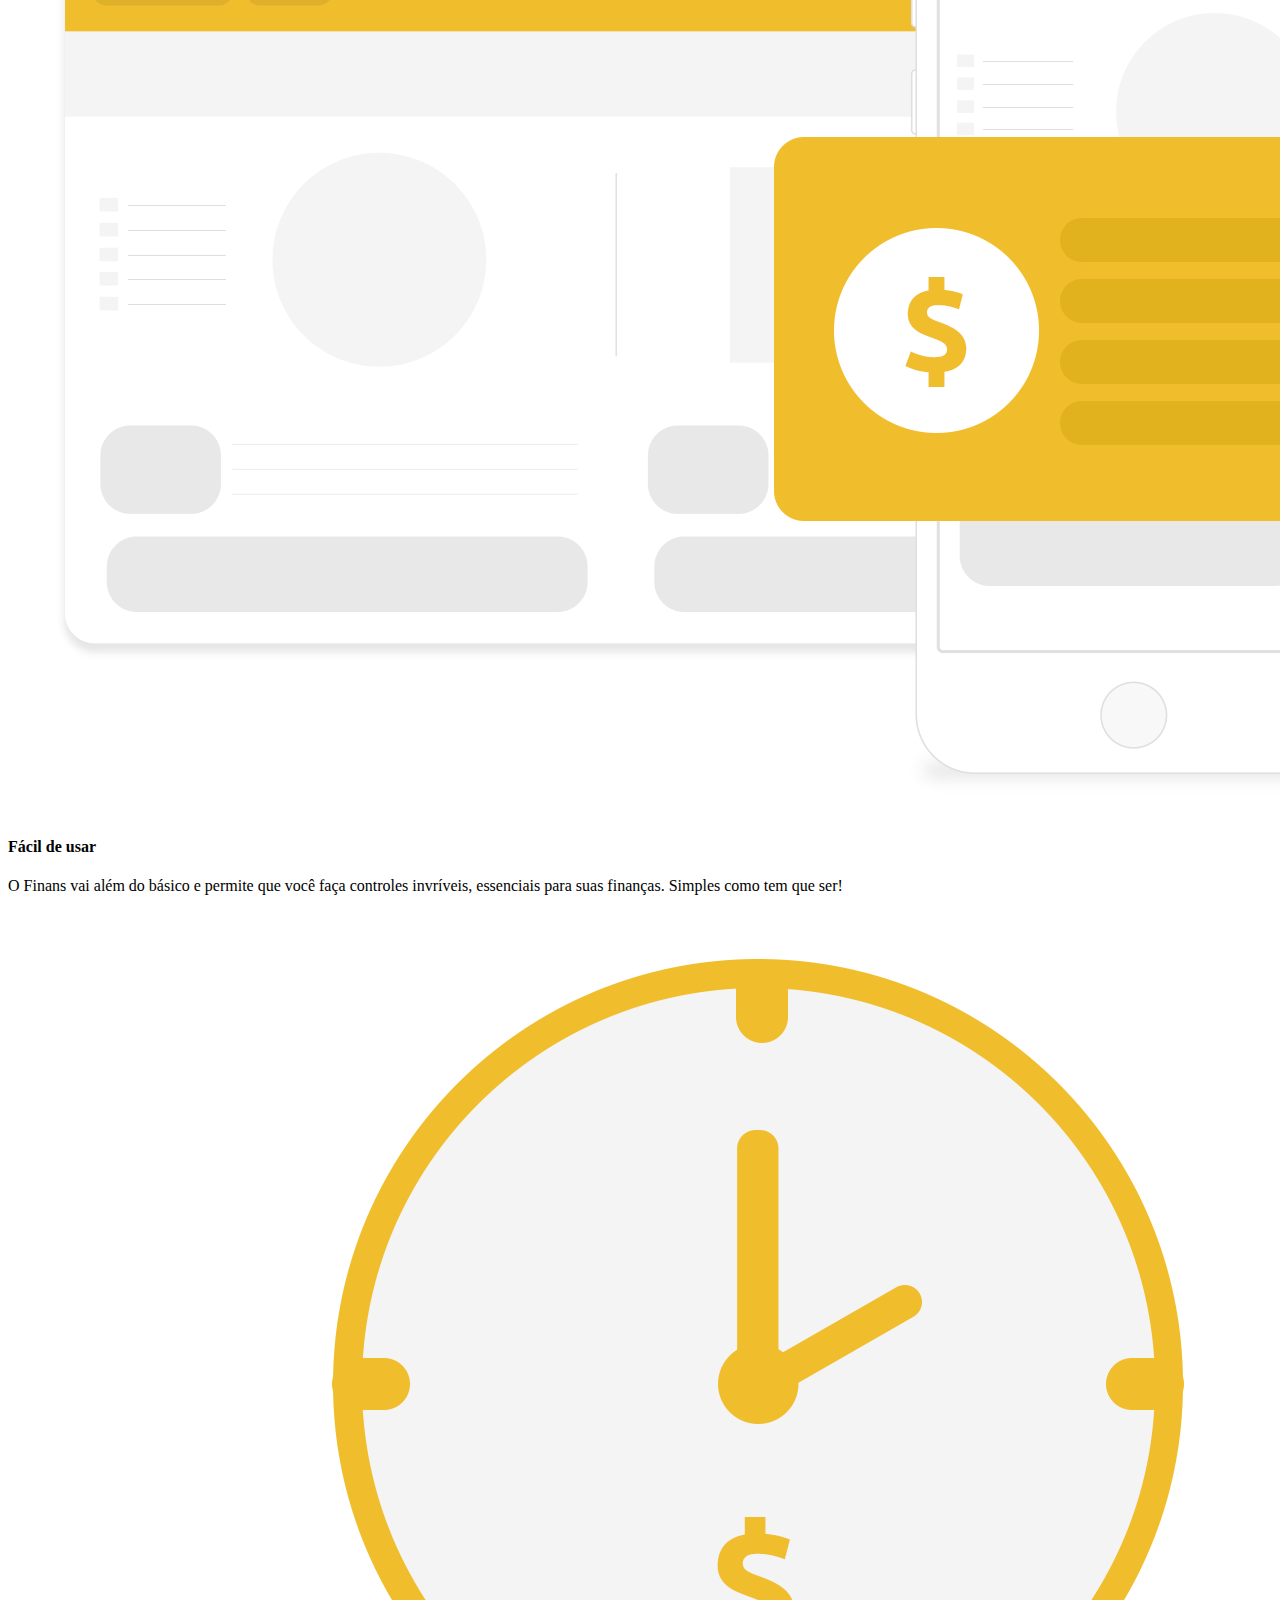
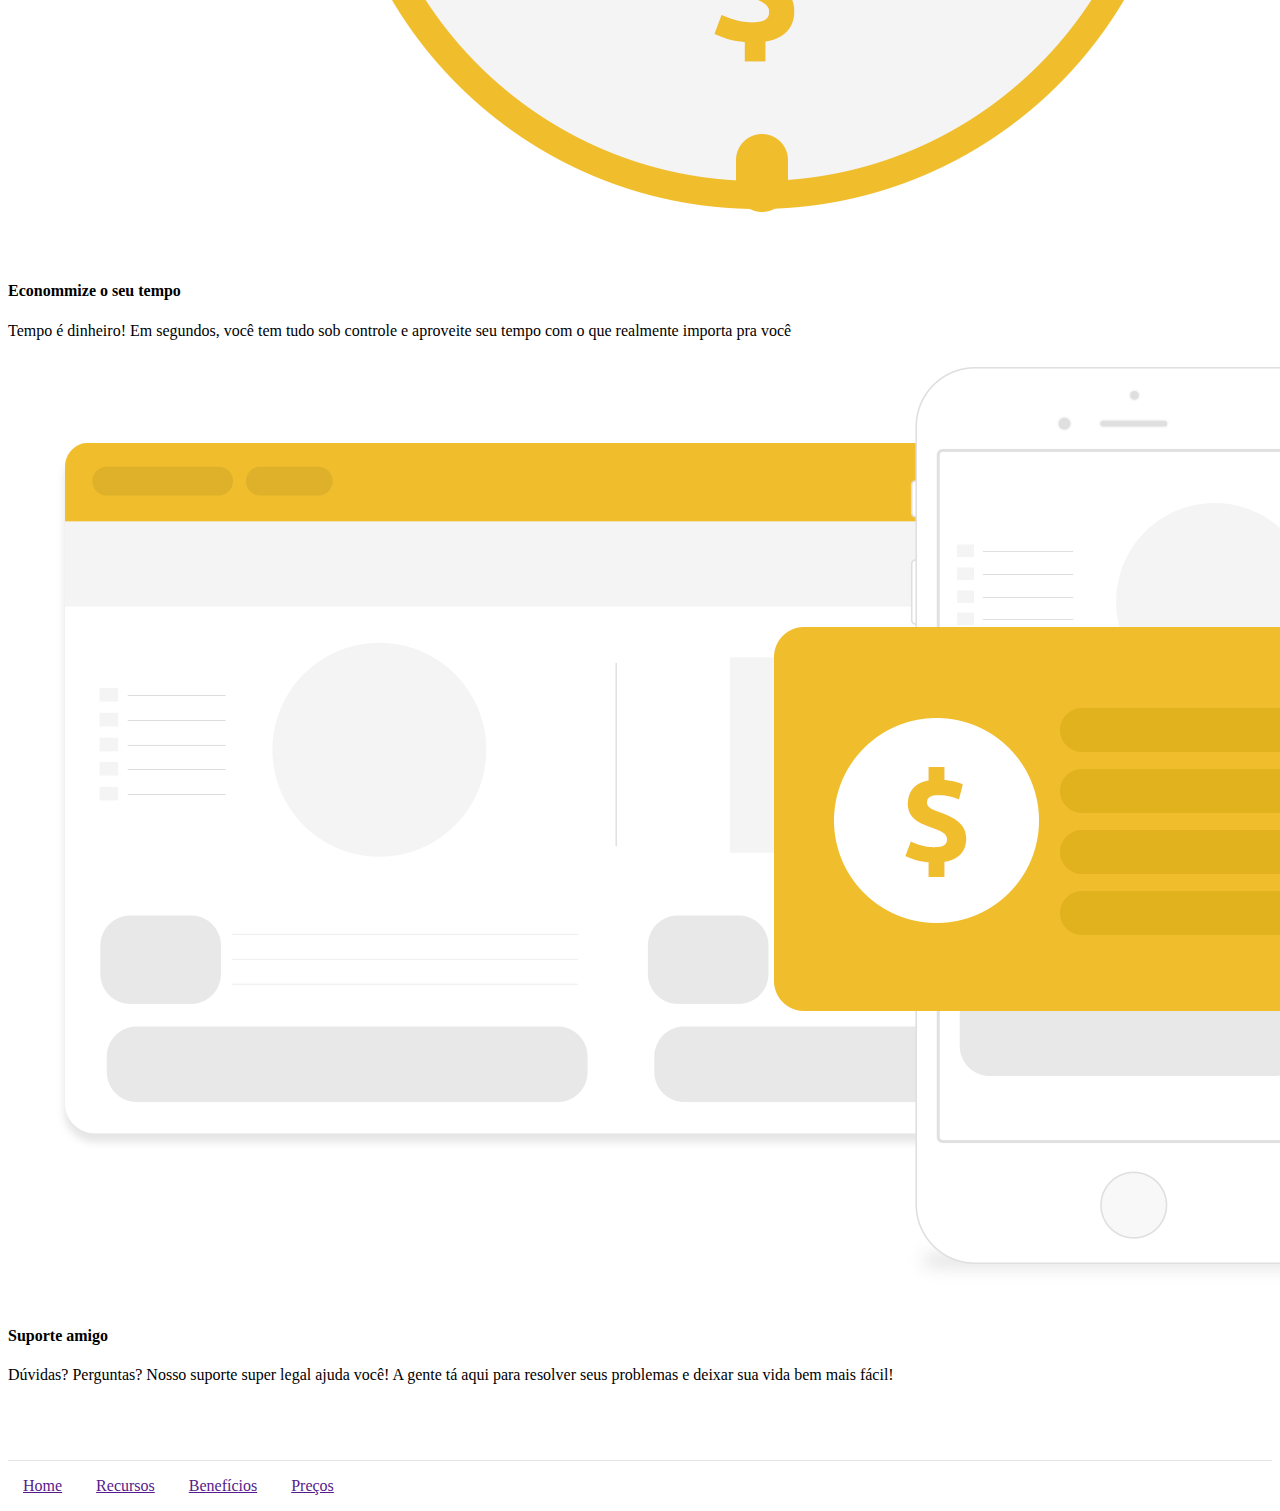
<file: assets/Sites/3° Finans/index.html>
<!DOCTYPE html>
<html lang="pt-br">
  <head>
    <!-- Meta tags Obrigatórias -->
    <meta charset="utf-8">
    <meta name="viewport" content="width=device-width, initial-scale=1, shrink-to-fit=no">

    <!-- Bootstrap CSS -->
    <link rel="stylesheet" href="https://stackpath.bootstrapcdn.com/bootstrap/4.1.3/css/bootstrap.min.css" integrity="sha384-MCw98/SFnGE8fJT3GXwEOngsV7Zt27NXFoaoApmYm81iuXoPkFOJwJ8ERdknLPMO" crossorigin="anonymous">

    <!-- Font Awesome -->
    <link rel="stylesheet" href="https://use.fontawesome.com/releases/v5.3.1/css/all.css" integrity="sha384-mzrmE5qonljUremFsqc01SB46JvROS7bZs3IO2EmfFsd15uHvIt+Y8vEf7N7fWAU" crossorigin="anonymous">

    <!--Estilo Customizado-->
    <link rel="stylesheet" href="assets/css/style.css"> 

    <title>Finans - Finanças Pessoais</title>
  </head>
  <body>

    <header><!--Início do Cabeçalho-->
      <nav class="navbar navbar-expand-sm navbar-light bg-warning"><!--Início da Nav-->
        <div class="container">
          <a href="#" class="navbar-brand">
            <img src="assets/img/logo.png" width="142" alt="">
          </a>

          <button class="navbar-toggler" data-toggle="collapse" data-target="#nav-principal">
            <span class="navbar-toggler-icon"></span>
          </button>

          <div class="collapse navbar-collapse" id="nav-principal">
            <ul class="navbar-nav ml-auto">
              <li class="nav-item">
                <a href="" class="nav-link">
                  Home
                </a>
              </li>

              <li class="nav-item">
                <a href="" class="nav-link">
                  Recursos
                </a>
              </li>

              <li class="nav-item">
                <a href="" class="nav-link">
                  Benefícios
                </a>
              </li>

              <li class="nav-item">
                <a href="" class="nav-link">
                  Preços
                </a>
              </li>

              <li class="nav-item">
                <a href="" class="btn btn-outline-light ml-4">
                  Entrar
                </a>
              </li>
            </ul>
          </div>
        </div>
      </nav><!--Fim da Nav-->
    </header><!--Fim do Cabeçalho-->

    <section id="home"><!--Início da Seção Home-->
      <div class="container">
        <div class="row">
          <div class="col-md-6 d-flex"><!--Textos da Seção-->
            <div class="align-self-center">
              <h1 class="display-4">Suas contas descomplicadas</h1>
              <p>
                Usado por mais de 1 milhão de pesssoas, o Finans é uma ferramenta online que vai facilitar sua vida financeira.
              </p>

              <form action="" class="mt-4 mb-4">
                <div class="input-group input-group-lg">
                  <input type="text" placeholder="Seu e-mail" class="form-control">
                  <div class="input-group-append">
                    <button type="button" class="btn btn-primary">
                      Cadastre-se
                    </button>
                  </div>
                </div>
              </form>

              <p>
                Disponível para
                <a href="" class="btn btn-outline-light">
                  <i class="fab fa-android fa-lg"></i>
                </a>

                <a href="" class="btn btn-outline-light">
                  <i class="fab fa-apple"></i>
                </a>
              </p>
            </div>
          </div><!--Fim dos Textos da Seção-->

          <div class="col-md-6 d-none d-md-block">
            <img src="assets/img/capa-mulher.png" alt="">
          </div>
        </div>
      </div>
    </section><!--Fim da Seção Home-->

    <section class="caixa"><!--Início da Seção Saiba-->
      <div class="container">
        <div class="row">
          <div class="col-md-6 d-flex">
            <div class="align-self-center">
              <h2>Saiba para onde vai o seu dinheiro</h2>
              <p>
                Com o Finans, você categoriza todos os seus lançamentos.
                Com gráficos simples, você sabe de onde vem e para onde vai o seu dinheiro.
              </p>
              <a href="" class="btn btn-primary">Veja Mais</a>
            </div>
          </div>

          <div class="col-md-6">
            <img src="assets/img/saiba.png" class="img-fluid" alt="">
          </div>
        </div>
      </div>
    </section><!--Fim da Seção Saiba-->

    <section class="caixa"><!--Início da Seção Juros-->
      <div class="container">
        <div class="row">
          <div class="col-md-6">
            <img src="assets/img/juros.png" class="img-fluid" alt="">
          </div>

          <div class="col-md-6 d-flex">
            <div class="align-self-center">
              <h2>Pare de pagar juros e economize</h2>
              <p>
                Manter as contas em dia é sempre um problema? O Finans avisa você: receba alertas de contas a pagar e a receber!
              </p>
              <a href="" class="btn btn-primary">Veja Mais</a>
            </div>
          </div>
        </div>
      </div>
    </section><!--Fim da Seção Juros-->

    <section class="caixa"><!--Início da Seção Recursos-->
      <div class="container">
        <div class="row">
          <div class="col-md-4">
            <img src="assets/img/facil.png" class="img-fluid" alt="">
            <h4>Fácil de usar</h4>
            <p>
              O Finans vai além do básico e permite que você faça controles invríveis, essenciais para suas finanças. Simples como tem que ser!
            </p>
          </div>

          <div class="col-md-4">
            <img src="assets/img/economize.png" class="img-fluid" alt="">
            <h4>Econommize o seu tempo</h4>
            <p>
              Tempo é dinheiro! Em segundos, você tem tudo sob controle e aproveite seu tempo com o que realmente importa pra você
            </p>
          </div>

          <div class="col-md-4">
            <img src="assets/img/facil.png" class="img-fluid" alt="">
            <h4>Suporte amigo</h4>
            <p>
              Dúvidas? Perguntas? Nosso suporte super legal ajuda você! A gente tá aqui para resolver seus problemas e deixar sua vida bem mais fácil!
            </p>
          </div>
        </div>
      </div>
    </section><!--Fim da Seção Recursos-->

    <footer class="mt-4 mb-4">
      <div class="container">
        <div class="row">
          <div class="col-md-8">
            <p>
              <a href="">Home</a>
              <a href="">Recursos</a>
              <a href="">Benefícios</a>
              <a href="">Preços</a>
            </p>
          </div>

          <div class="col-md-4 d-flex justify-content-end">
            <a href="" class="btn btn-outline-dark">
              <i class="fab fa-facebook"></i>
            </a>

            <a href="" class="btn btn-outline-dark ml-2">
              <i class="fab fa-twitter"></i>
            </a>

            <a href="" class="btn btn-outline-dark ml-2">
              <i class="fab fa-instagram"></i>
            </a>

            <a href="" class="btn btn-outline-dark ml-2">
              <i class="fab fa-youtube"></i>
            </a>
          </div>
        </div>
      </div>
    </footer>



















    <!-- JavaScript (Opcional) -->
    <!-- jQuery primeiro, depois Popper.js, depois Bootstrap JS -->
    <script src="https://code.jquery.com/jquery-3.3.1.slim.min.js" integrity="sha384-q8i/X+965DzO0rT7abK41JStQIAqVgRVzpbzo5smXKp4YfRvH+8abtTE1Pi6jizo" crossorigin="anonymous"></script>
    <script src="https://cdnjs.cloudflare.com/ajax/libs/popper.js/1.14.3/umd/popper.min.js" integrity="sha384-ZMP7rVo3mIykV+2+9J3UJ46jBk0WLaUAdn689aCwoqbBJiSnjAK/l8WvCWPIPm49" crossorigin="anonymous"></script>
    <script src="https://stackpath.bootstrapcdn.com/bootstrap/4.1.3/js/bootstrap.min.js" integrity="sha384-ChfqqxuZUCnJSK3+MXmPNIyE6ZbWh2IMqE241rYiqJxyMiZ6OW/JmZQ5stwEULTy" crossorigin="anonymous"></script>
  </body>
</html>
</file>
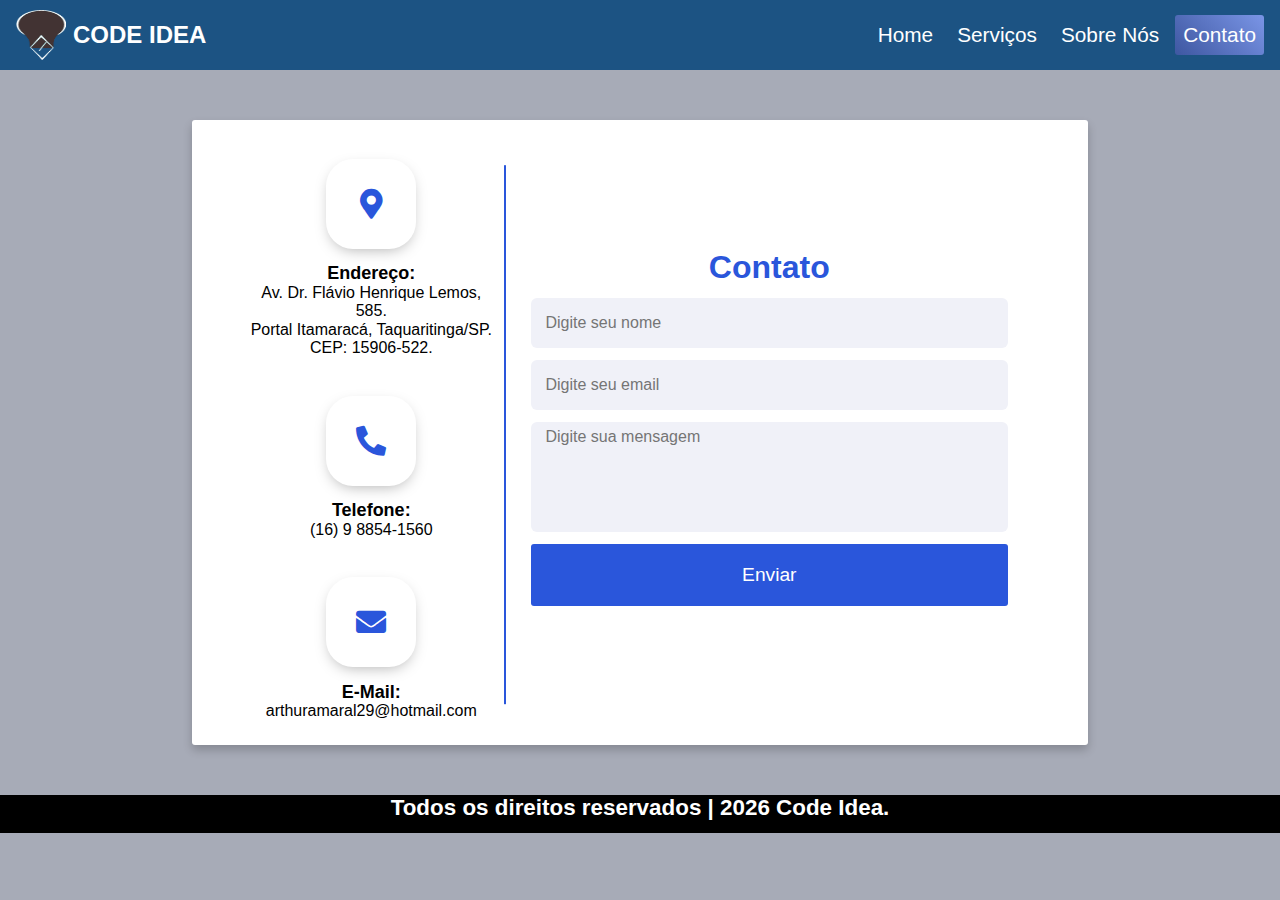
<file: contato.html>
<!DOCTYPE html>
<html lang="pt-br">
<head>
    <!-- Meta tags Obrigatórias -->
    <meta charset="UTF-8">
    <meta http-equiv="X-UA-Compatible" content="IE=edge">
    <meta name="viewport" content="width=device-width, initial-scale=1.0">

    <!--Favicon-->
    <link rel="shortcut icon" href="assets/imagens/logo.png" type="image/x-icon">

    <!--Estilo Customizado-->
    <link rel="stylesheet" href="assets/css/style.css">
    
    <!--Normalize-->
    <link rel="stylesheet" href="assets/css/normalize.css">

    <!-- Fontawesome CDN Link -->
    <link rel="stylesheet" href="https://cdnjs.cloudflare.com/ajax/libs/font-awesome/5.15.2/css/all.min.css"/>

    <!-- Font Awesome Icons  -->
    <link rel="stylesheet" href="https://cdnjs.cloudflare.com/ajax/libs/font-awesome/5.15.1/css/all.min.css"
        integrity="sha512-+4zCK9k+qNFUR5X+cKL9EIR+ZOhtIloNl9GIKS57V1MyNsYpYcUrUeQc9vNfzsWfV28IaLL3i96P9sdNyeRssA=="
        crossorigin="anonymous" />
    
    <title>Contato - Code Idea</title>
</head>
<body>
    <header id="header"> <!--INÍCIO DO HEADER-->
      <a href="index.html" id="logo"><img alt="lampada logo"src="assets/imagens/logo.png" alt=""> CODE IDEA</a>

        <nav id="nav">
            <button aria-label="Abrir Menu" id="btn-mobile" aria-haspopup="true" aria-controls="menu" aria-expanded="false">
                MENU
                <span id="hamburger"></span>
            </button>
            <ul id="menu" role="menu">
                <li><a href="index.html">Home</a></li>
                <li><a href="servicos.html">Serviços</a></li>
                <li><a href="sobre.html">Sobre Nós</a></li>
                <li><a href="contato.html" class="active">Contato</a></li>
            </ul>
        </nav>
    </header> <!--FIM DO HEADER-->

    <div class="acessibilidade">
      <div vw class="enabled">
          <div vw-access-button class="active"></div>
          <div vw-plugin-wrapper>
              <div class="vw-plugin-top-wrapper"></div>
          </div>
      </div>
      <script src="https://vlibras.gov.br/app/vlibras-plugin.js"></script>
      <script>
          new window.VLibras.Widget('https://vlibras.gov.br/app');
      </script>


  </div>

    <section class="container-contato"><!--INÍCIO DO CONTEÚDO-->
        <div class="content">
          <div class="left-side">
            <div class="address details">
              <div class="btn"><i class="fas fa-map-marker-alt"></i></div>
              <div class="topic">Endereço:</div>
              <div class="text-one">Av. Dr. Flávio Henrique Lemos, 585.</div>
              <div class="text-two">Portal Itamaracá, Taquaritinga/SP.<br>CEP: 15906-522.</div>
            </div>

            <div class="phone details">
              <div class="btn"><i class="fas fa-phone-alt"></i></div>
              <div class="topic">Telefone:</div>
              <div class="text-one">(16) 9 8854-1560</div>
            </div>

            <div class="email details">
              <div class="btn"><i class="fas fa-envelope"></i></div>
              <div class="topic">E-Mail:</div>
              <div class="text-one">arthuramaral29@hotmail.com</div>
            </div>
          </div>

          <div class="right-side">
            <div class="topic-text">Contato</div>
            <form action="#">
              <div class="input-box">
                <input type="text" placeholder="Digite seu nome" />
              </div>
              <div class="input-box">
                <input type="text" placeholder="Digite seu email" />
              </div>
              <div class="input-box message-box">
                <textarea placeholder="Digite sua mensagem"></textarea>
              </div>
              <a href="" class="btn-contato">Enviar</a>
            </form>
          </div>
        </div>
      </section><!--FIM DO CONTEÚDO-->

      <footer class="rodape"> <!--INÍCIO DO FOOTER-->

        <p class="copyright">
          Todos os direitos reservados | <span id="span">erro</span> Code Idea.
        </p>
      </footer> <!--FIM DO FOOTER-->

    <script src="assets/javascript/script.js"></script>
</body>
</html>
</file>
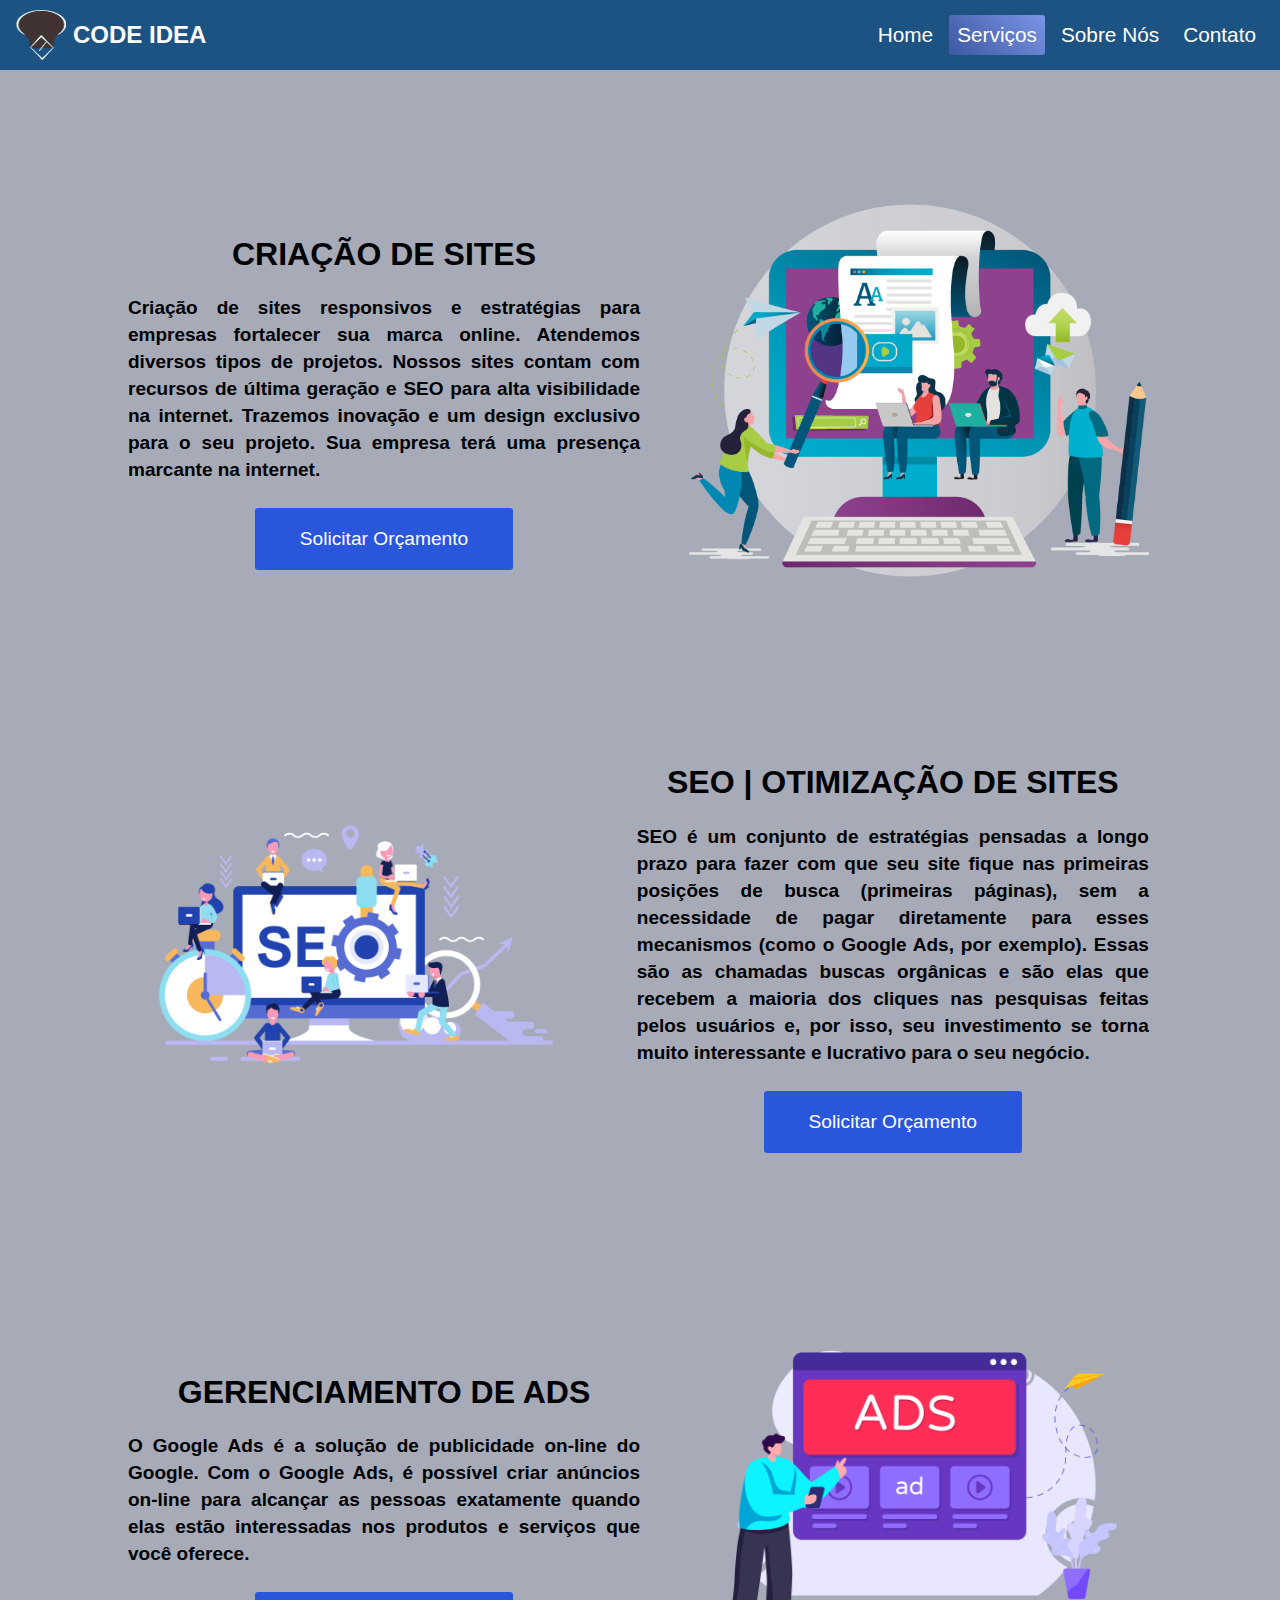
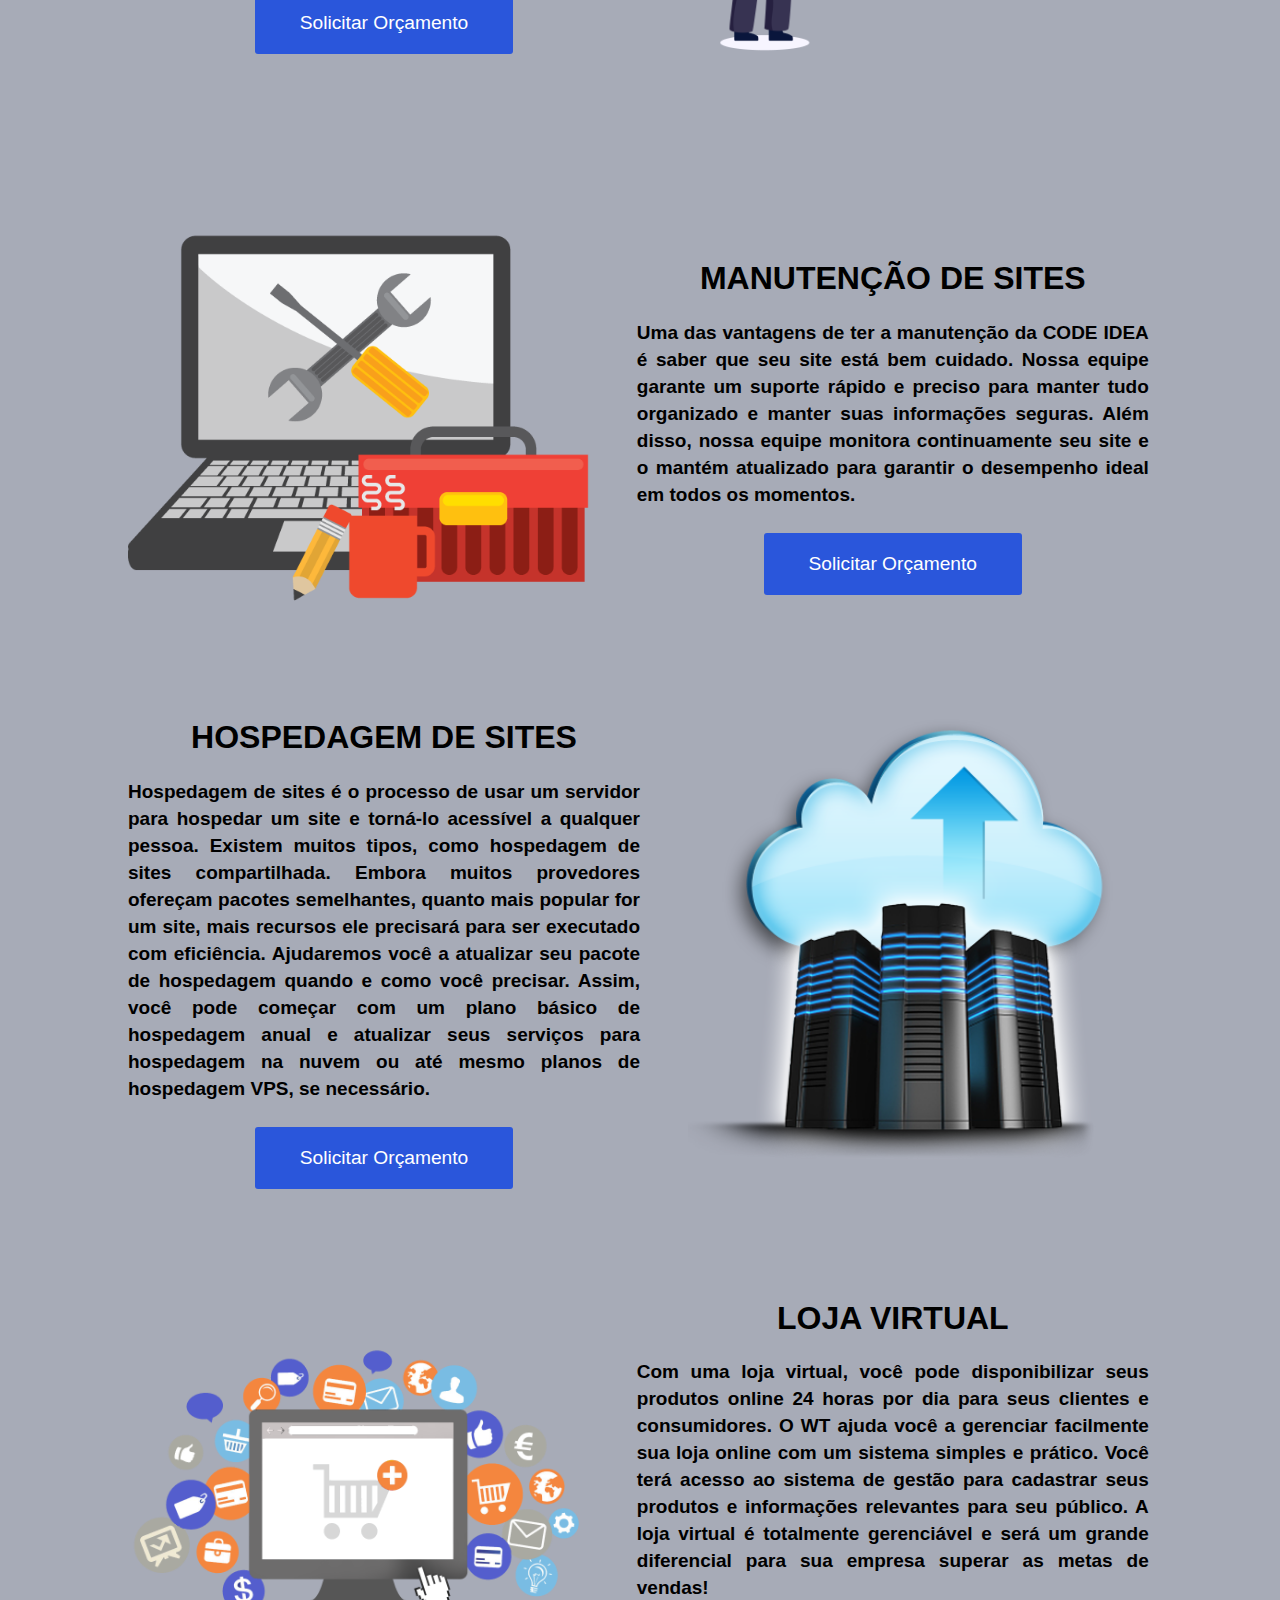
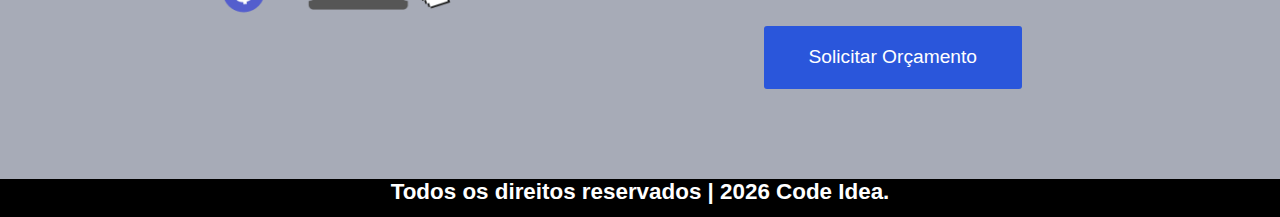
<file: servicos.html>
<!DOCTYPE html>
<html lang="pt-br">
<head>
    <!-- Meta tags Obrigatórias -->
    <meta charset="UTF-8">
    <meta http-equiv="X-UA-Compatible" content="IE=edge">
    <meta name="viewport" content="width=device-width, initial-scale=1.0">

    <!--Favicon-->
    <link rel="shortcut icon" href="assets/imagens/logo.png" type="image/x-icon">

    <!--Estilo Customizado-->
    <link rel="stylesheet" href="assets/css/style.css">
    
    <!--Normalize-->
    <link rel="stylesheet" href="assets/css/normalize.css">

    <!-- Fontawesome CDN Link -->
    <link rel="stylesheet" href="https://cdnjs.cloudflare.com/ajax/libs/font-awesome/5.15.2/css/all.min.css"/>

    <!-- Font Awesome Icons  -->
    <link rel="stylesheet" href="https://cdnjs.cloudflare.com/ajax/libs/font-awesome/5.15.1/css/all.min.css"
        integrity="sha512-+4zCK9k+qNFUR5X+cKL9EIR+ZOhtIloNl9GIKS57V1MyNsYpYcUrUeQc9vNfzsWfV28IaLL3i96P9sdNyeRssA=="
        crossorigin="anonymous" />
    
    <title>Serviços - Code Idea</title>
</head>
<body>

        

    <header id="header"> <!--INÍCIO DO HEADER-->
        <a href="index.html" id="logo"><img  src="assets/imagens/logo.png" alt="Lampada logo"> CODE IDEA</a>

        <nav id="nav">
            <button aria-label="Abrir Menu" id="btn-mobile" aria-haspopup="true" aria-controls="menu" aria-expanded="false">
                MENU
                <span id="hamburger"></span>
            </button>
            <ul id="menu" role="menu">
                <li><a href="index.html">Home</a></li>
                <li><a href="servicos.html" class="active">Serviços</a></li>
                <li><a href="sobre.html">Sobre Nós</a></li>
                <li><a href="contato.html">Contato</a></li>
            </ul>
        </nav>
    </header> <!--FIM DO HEADER-->

    <main class="main-serv">

        <div class="acessibilidade">
            <div vw class="enabled">
                <div vw-access-button class="active"></div>
                <div vw-plugin-wrapper>
                    <div class="vw-plugin-top-wrapper"></div>
                </div>
            </div>
            <script src="https://vlibras.gov.br/app/vlibras-plugin.js"></script>
            <script>
                new window.VLibras.Widget('https://vlibras.gov.br/app');
            </script>


        </div>

        <section class="t-left"> <!--Serviço 01-->
            <div class="d-left">
            <h1>Criação de Sites</h1>
            <p>Criação de sites responsivos e estratégias para empresas fortalecer sua marca online. Atendemos diversos tipos de projetos. Nossos sites contam com recursos de última geração e SEO para alta visibilidade na internet. Trazemos inovação e um design exclusivo para o seu projeto. Sua empresa terá uma presença marcante na internet.</p>
            <a href="contato.html">Solicitar Orçamento</a>
            </div>

            <div class="d-right">
                <img  src="assets/imagens/imagens-serviços/web.png" alt="Imagem de um computador">
            </div>
        </section>

        <section class="t-left t-leftt"><!--Serviço 02-->
            <div class="d-right">
                <img  src="assets/imagens/imagens-serviços/seo.png" alt="imagem SEO ">
            </div>
            
            <div class="d-left ">
            <h1>SEO | OTIMIZAÇÃO DE SITES</h1>
            <p>SEO é um conjunto de estratégias pensadas a longo prazo para fazer com que seu site fique nas primeiras posições de busca (primeiras páginas), sem a necessidade de pagar diretamente para esses mecanismos (como o Google Ads, por exemplo). Essas são as chamadas buscas orgânicas e são elas que recebem a maioria dos cliques nas pesquisas feitas pelos usuários e, por isso, seu investimento se torna muito interessante e lucrativo para o seu negócio.</p>
            <a href="contato.html">Solicitar Orçamento</a>
            </div>
        </section>

        <section class="t-left"><!--Serviço 03-->
            <div class="d-left">
            <h1>GERENCIAMENTO DE ADS</h1>
            <p>O Google Ads é a solução de publicidade on-line do Google. Com o Google Ads, é possível criar anúncios on-line para alcançar as pessoas exatamente quando elas estão interessadas nos produtos e serviços que você oferece.</p>
            <a href="contato.html">Solicitar Orçamento</a>
            </div>

            <div class="d-right">
                <img  src="assets/imagens/imagens-serviços/ads.png" alt="serviços ads">
            </div>
        </section>

        <section class="t-left t-leftt"><!--Serviço 04-->
            <div class="d-right" >
                <img  src="assets/imagens/imagens-serviços/manutenção.png" alt="Manutenção">
            </div>
            
            <div class="d-left ">
            <h1>MANUTENÇÃO DE SITES</h1>
            <p>Uma das vantagens de ter a manutenção da CODE IDEA é saber que seu site está bem cuidado. Nossa equipe garante um suporte rápido e preciso para manter tudo organizado e manter suas informações seguras. Além disso, nossa equipe monitora continuamente seu site e o mantém atualizado para garantir o desempenho ideal em todos os momentos.</p>
            <a href="contato.html">Solicitar Orçamento</a>
            </div>
        </section>

        <section class="t-left"><!--Serviço 05-->
            <div class="d-left">
            <h1>HOSPEDAGEM DE SITES</h1>
            <p>Hospedagem de sites é o processo de usar um servidor para hospedar um site e torná-lo acessível a qualquer pessoa. Existem muitos tipos, como hospedagem de sites compartilhada. Embora muitos provedores ofereçam pacotes semelhantes, quanto mais popular for um site, mais recursos ele precisará para ser executado com eficiência. Ajudaremos você a atualizar seu pacote de hospedagem quando e como você precisar. Assim, você pode começar com um plano básico de hospedagem anual e atualizar seus serviços para hospedagem na nuvem ou até mesmo planos de hospedagem VPS, se necessário.</p>
            <a href="contato.html">Solicitar Orçamento</a>
            </div>

            <div class="d-right">
                <img  src="assets/imagens/imagens-serviços/hospedagem.png" alt="Hospedagem">
            </div>
        </section>

        <section class="t-left t-leftt"><!--Serviço 06-->
            <div class="d-right">
                <img  src="assets/imagens/imagens-serviços/loja.png" alt="serviços">
            </div>
            
            <div class="d-left ">
            <h1>LOJA VIRTUAL</h1>
            <p>Com uma loja virtual, você pode disponibilizar seus produtos online 24 horas por dia para seus clientes e consumidores. O WT ajuda você a gerenciar facilmente sua loja online com um sistema simples e prático. Você terá acesso ao sistema de gestão para cadastrar seus produtos e informações relevantes para seu público. A loja virtual é totalmente gerenciável e será um grande diferencial para sua empresa superar as metas de vendas!</p>
            <a href="contato.html">Solicitar Orçamento</a>
            </div>
        </section>
    </main>

    
    <footer class="rodape"> <!--INÍCIO DO FOOTER-->

        <p class="copyright">
          Todos os direitos reservados | <span id="span">erro</span> Code Idea.
        </p>
      </footer> <!--FIM DO FOOTER-->
    <script src="assets/javascript/script.js"></script>
</body>
</html>
</file>
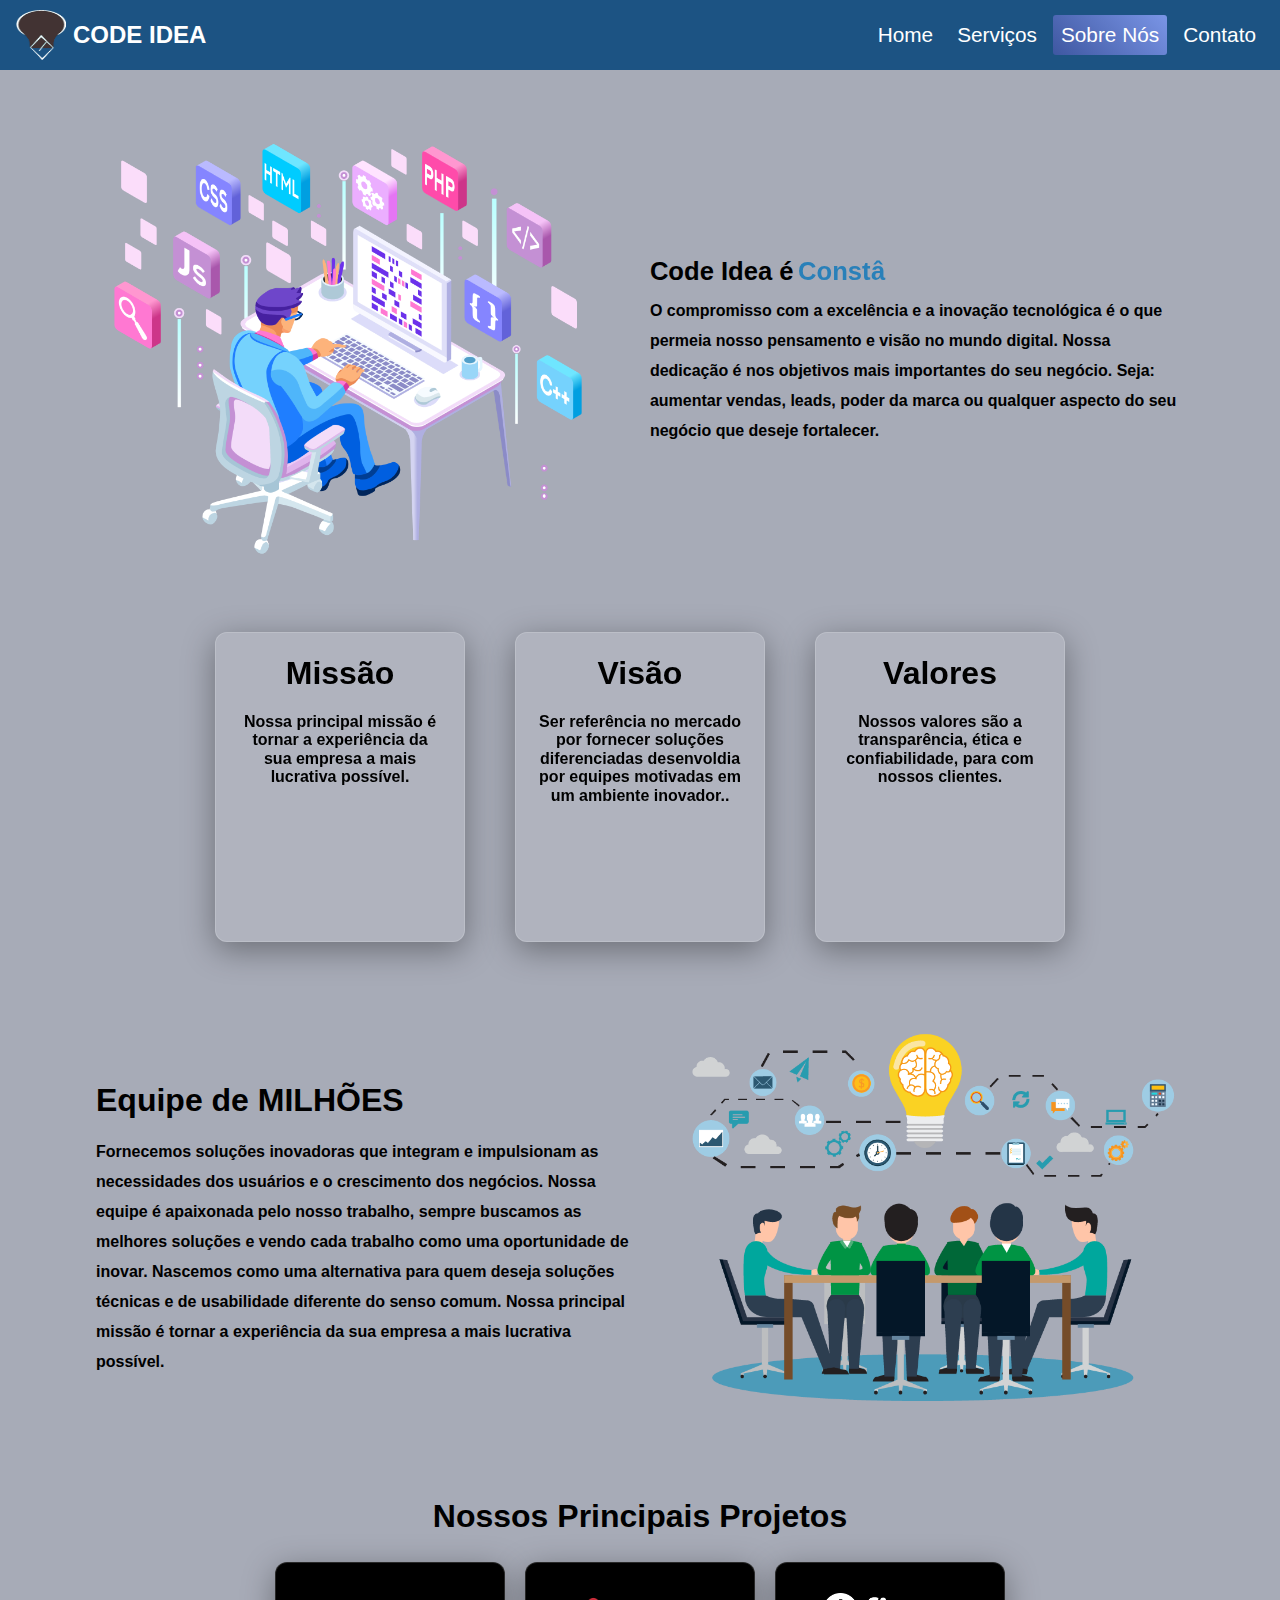
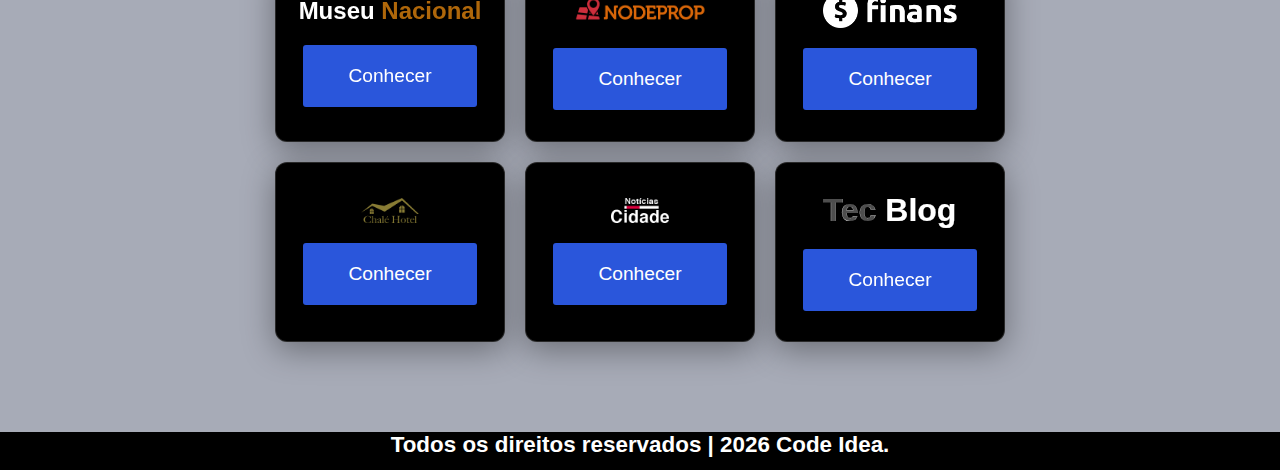
<file: sobre.html>
<!DOCTYPE html>
<html lang="pt-br">
<head>
    <!-- Meta tags Obrigatórias -->
    <meta charset="UTF-8">
    <meta http-equiv="X-UA-Compatible" content="IE=edge">
    <meta name="viewport" content="width=device-width, initial-scale=1.0">

    <!--Favicon-->
    <link rel="shortcut icon" href="assets/imagens/logo.png" type="image/x-icon">

    <!--Estilo Customizado-->
    <link rel="stylesheet" href="assets/css/style.css">
    
    <!--Normalize-->
    <link rel="stylesheet" href="assets/css/normalize.css">

    <!-- Fontawesome CDN Link -->
    <link rel="stylesheet" href="https://cdnjs.cloudflare.com/ajax/libs/font-awesome/5.15.2/css/all.min.css"/>

    <!-- Font Awesome Icons  -->
    <link rel="stylesheet" href="https://cdnjs.cloudflare.com/ajax/libs/font-awesome/5.15.1/css/all.min.css"
        integrity="sha512-+4zCK9k+qNFUR5X+cKL9EIR+ZOhtIloNl9GIKS57V1MyNsYpYcUrUeQc9vNfzsWfV28IaLL3i96P9sdNyeRssA=="
        crossorigin="anonymous" />
    
    <title>Sobre Nós - Code Idea</title>
</head>
<body>
    <header id="header"> <!--INÍCIO DO HEADER-->
        <a href="index.html" id="logo"><img src="assets/imagens/logo.png" alt="Lampada logo"> CODE IDEA</a>

        <nav id="nav">
            <button aria-label="Abrir Menu" id="btn-mobile" aria-haspopup="true" aria-controls="menu" aria-expanded="false">
                MENU
                <span id="hamburger"></span>
            </button>
            <ul id="menu" role="menu">
                <li><a href="index.html">Home</a></li>
                <li><a href="servicos.html">Serviços</a></li>
                <li><a href="sobre.html" class="active">Sobre Nós</a></li>
                <li><a href="contato.html">Contato</a></li>
            </ul>
        </nav>
    </header> <!--FIM DO HEADER-->

    <main>

        <div class="acessibilidade">
            <div vw class="enabled">
                <div vw-access-button class="active"></div>
                <div vw-plugin-wrapper>
                    <div class="vw-plugin-top-wrapper"></div>
                </div>
            </div>
            <script src="https://vlibras.gov.br/app/vlibras-plugin.js"></script>
            <script>
                new window.VLibras.Widget('https://vlibras.gov.br/app');
            </script>


        </div>

        <section class="container-port">
            <div class="image-port">
                <img src="assets/imagens/imagens-portfolio/Programmer.png" alt="imagem de um programador">
            </div>

            <div class="text-port">
                <div class="p-anima">
                    <p class="p">Code Idea é</p>
                    <p class="p">
                        <span class="word wisteria">Inovação.</span>
                        <span class="word belize">Constância.</span>
                        <span class="word pomegranate">Evolução.</span>
                        <span class="word green">Solução.</span>
                        <span class="word midnight">LifeStyle.</span>
                    </p>
                </div> 
                <p>O compromisso com a excelência e a inovação tecnológica  é o que permeia nosso pensamento e visão no mundo digital. Nossa dedicação é nos objetivos mais importantes do seu negócio. Seja: aumentar vendas, leads, poder da marca ou qualquer aspecto do seu negócio que deseje fortalecer.</p>
            </div>
        </section>

        <section class="compromisso">
            <div class="part">
                <h1>Missão</h1>
                <p>Nossa principal missão é tornar a experiência da sua empresa a mais lucrativa possível.</p>
            </div>

            <div class="part">
                <h1>Visão</h1>
                <p>Ser referência no mercado por fornecer soluções diferenciadas desenvoldia por equipes motivadas em um ambiente inovador..</p>
            </div>

            <div class="part">
                <h1>Valores</h1>
                <p>Nossos valores são a transparência, ética e confiabilidade, para com nossos clientes.</p>
            </div>
        </section>

        <section class="equipe">
            <div class="text-port">
                <h1>Equipe de MILHÕES</h1> 
                <p>Fornecemos soluções inovadoras que integram e impulsionam as necessidades dos usuários e o crescimento dos negócios. Nossa equipe é apaixonada pelo nosso trabalho, sempre buscamos as melhores soluções e vendo cada trabalho como uma oportunidade de inovar. Nascemos como uma alternativa para quem deseja soluções técnicas e de usabilidade diferente do senso comum.  Nossa principal missão é tornar a experiência da sua empresa a mais lucrativa possível.</p>
            </div>

            <div class="image-port">
                <img  src="assets/imagens/imagens-portfolio/Equipe.png" alt="Equipe trabalhando">
            </div>
        </section>

        <section class="principal-port">
            <h1>Nossos Principais Projetos</h1>
            <div class="web">
                <div class="site">
                    <h1 class="museu">Museu <span>Nacional</span></h1>
                    <a href="">Conhecer</a>
                </div>
    
                <div class="site">
                    <img class="img-port" src="assets/imagens/imagens-portfolio/node.png" alt="Nodeprop">
                    <a href="">Conhecer</a>
                </div>
    
                <div class="site">
                    <img class="img-port" src="assets/imagens/imagens-portfolio/finans.png" alt="Finans">
                    <a href="">Conhecer</a>
                </div>

                <div class="site">
                    <img class="img-arruma" src="assets/imagens/imagens-portfolio/chale.png" alt="Chale Hotel">
                    <a href="">Conhecer</a>
                </div>
    
                <div class="site">
                    <img class="img-arruma" src="assets/imagens/imagens-portfolio/cidade.png" alt="Noticias Cidade">
                    <a href="">Conhecer</a>
                </div>
    
                <div class="site">
                    <h1 class="tec">Tec <span class="blog">Blog</span></h1>
                    <a href="">Conhecer</a>
                </div>
            </div>
        </section>
    </main>

    <footer class="rodape"> <!--INÍCIO DO FOOTER-->
        
        
        <p class="copyright">
          Todos os direitos reservados | <span id="span">erro</span> Code Idea.
        </p>
      </footer> <!--FIM DO FOOTER-->
    <script src="assets/javascript/script.js"></script>
</body>
</html>
</file>
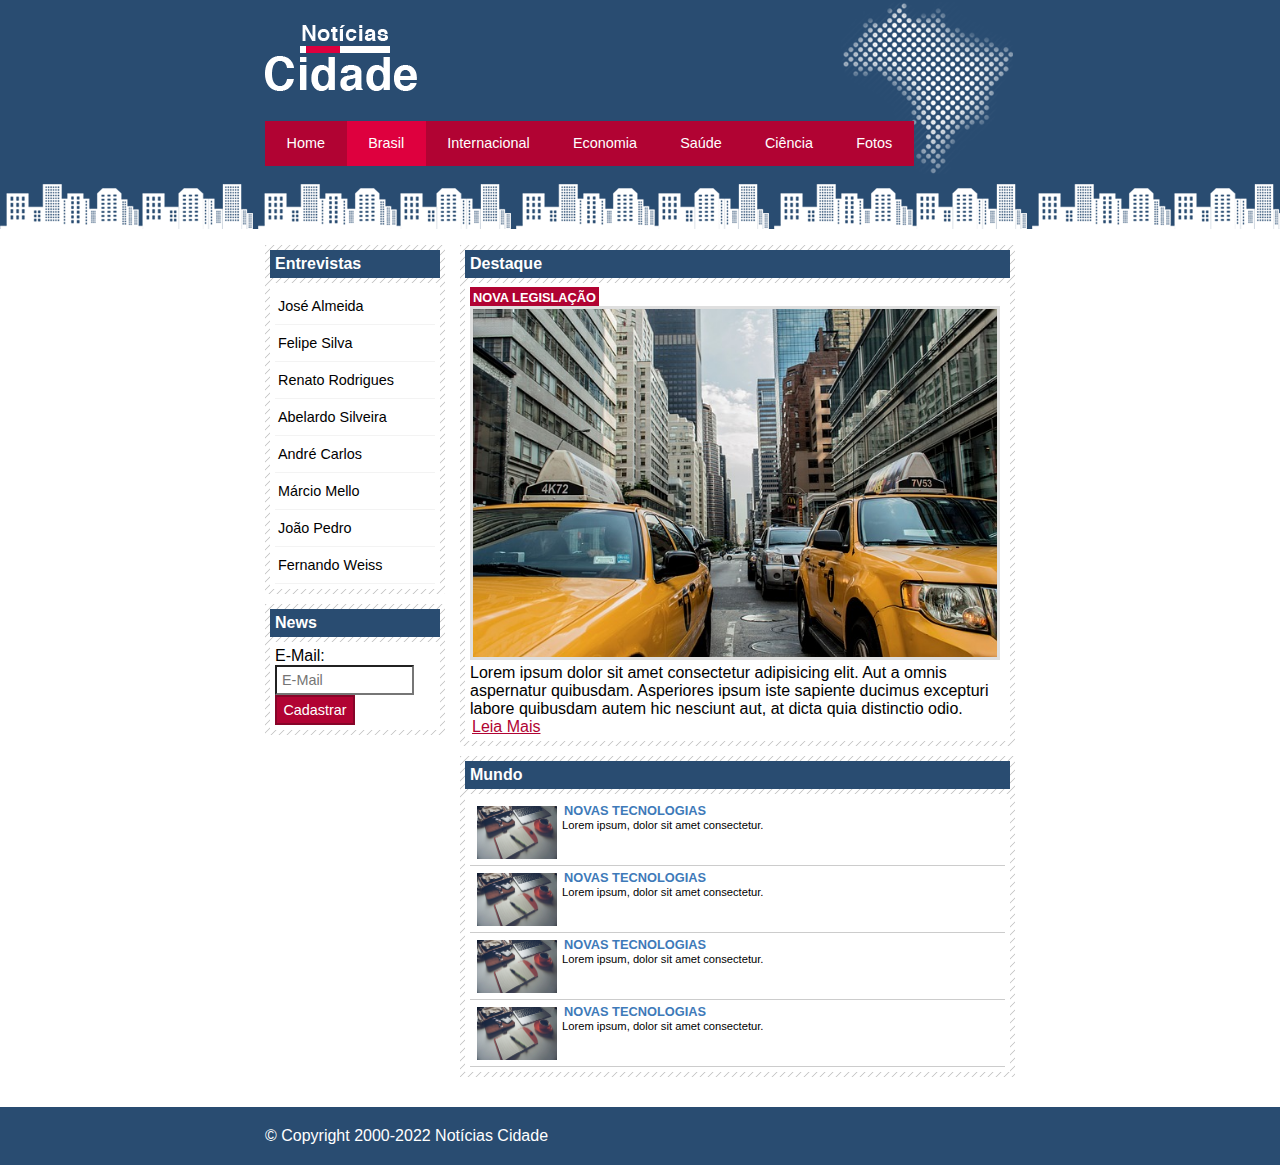
<file: assets/Sites/05° Notícias Cidades/brasil.html>
<!DOCTYPE html>
<html lang="pt-br">
<head>
    <meta charset="UTF-8">
    <meta http-equiv="X-UA-Compatible" content="IE=edge">
    <meta name="viewport" content="width=device-width, initial-scale=1.0">
    <title>Notícias Cidades</title>
    <link rel="stylesheet" href="style.css">
</head>
<body id="duas-colunas" class="brasil">

    <div id="container">

        <div id="topo">
            <h1 class="logo">Notícias Cidades</h1>
            <ul id="navegacao">
                <li class="primeiro">
                    <a id="home" href="index.html">Home</a></li>

                <li class="primeiro">
                    <a id="brasil" href="brasil.html">Brasil</a></li>

                <li class="primeiro">
                    <a id="internacional" href="internacional.html">Internacional</a></li>

                <li class="primeiro">
                    <a id="economia" href="economia.html">Economia</a></li>

                <li class="primeiro">
                    <a id="saude" href="saude.html">Saúde</a></li>

                <li class="primeiro">
                    <a id="ciencia" href="ciencia.html">Ciência</a></li>

                <li class="primeiro">
                    <a id="fotos" href="fotos.html">Fotos</a></li>
            </ul>
        </div>

        <div id="conteudo">

            <div id="primario">
                <div class="caixa destaque">
                    <h2>Destaque</h2>
                    <div class="caixa-conteudo">
                        <h3>Nova Legislação</h3>
                        <img class="imagem-principal" src="imagens/taxi.jpg" alt="" width="100%">
                        <p>Lorem ipsum dolor sit amet consectetur adipisicing elit. Aut a omnis aspernatur quibusdam. Asperiores ipsum iste sapiente ducimus excepturi labore quibusdam autem hic nesciunt aut, at dicta quia distinctio odio.</p>
                        <a href="">Leia Mais</a>
                    </div>
                </div>

                <div class="caixa">
                    <h2>Mundo</h2>
                    <div class="caixa-conteudo">
                        <ul id="lista-noticias">
                            <li>
                                <a href=""><img src="imagens/tecnologia.jpg" width="80">

                                    <h3>Novas Tecnologias</h3>

                                    <p>Lorem ipsum, dolor sit amet consectetur.</p>
                                </a>
                            </li>

                            <li>
                                <a href=""><img src="imagens/tecnologia.jpg" width="80">
                                    
                                    <h3>Novas Tecnologias</h3>

                                    <p>Lorem ipsum, dolor sit amet consectetur.</p>
                                </a>
                            </li>

                            <li>
                                <a href=""><img src="imagens/tecnologia.jpg" width="80">
                                    
                                    <h3>Novas Tecnologias</h3>

                                    <p>Lorem ipsum, dolor sit amet consectetur.</p>
                                </a>
                            </li>

                            <li>
                                <a href=""><img src="imagens/tecnologia.jpg" width="80">
                                    
                                    <h3>Novas Tecnologias</h3>

                                    <p>Lorem ipsum, dolor sit amet consectetur.</p>
                                </a>
                            </li>
                        </ul>
                    </div>

                </div>
                
            </div>

            <!--Ínicio Lateral-->
            <div id="lateral">
                <div class="caixa">
                    <h2>Entrevistas</h2>
                    <div class="caixa-conteudo">
                        <ul>
                            <li><a href="">José Almeida</a></li>
                            <li><a href="">Felipe Silva</a></li>
                            <li><a href="">Renato Rodrigues</a></li>
                            <li><a href="">Abelardo Silveira</a></li>
                            <li><a href="">André Carlos</a></li>
                            <li><a href="">Márcio Mello</a></li>
                            <li><a href="">João Pedro</a></li>
                            <li><a href="">Fernando Weiss</a></li>
                        </ul>
                    </div>
                </div>

                <div class="caixa">
                    <h2>News</h2>
                    <div class="caixa-conteudo">
                        <form action="">
                            <div>
                                <label for="email">E-Mail:</label>
                                <input type="text" name="email" id="email" placeholder="E-Mail">
                            </div>
                            <div>
                                <input class="submit" type="submit" value="Cadastrar">
                            </div>
                        </form>
                    </div>
                </div>
            </div> <!--Fim Lateral-->

        </div>

    </div>

    <div id="container-rodape" style="clear: both;">
        <div id="rodape">
            &copy; Copyright 2000-2022 Notícias Cidade
        </div>
    </div>

</body>
</html>
</file>
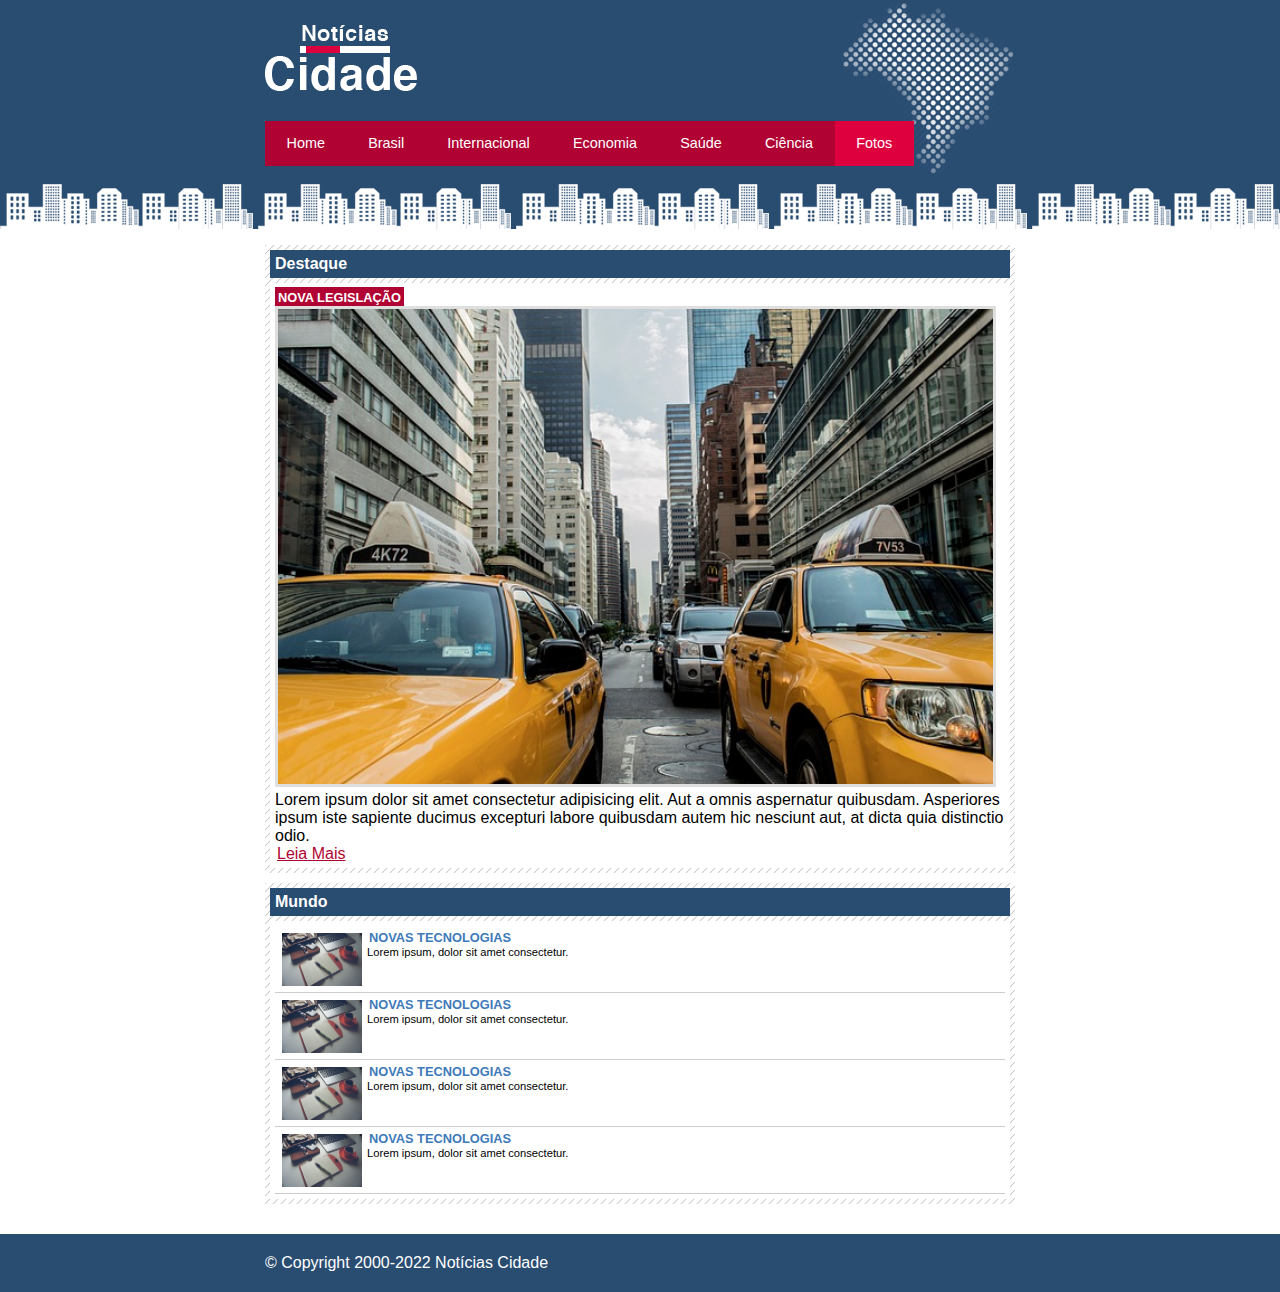
<file: assets/Sites/05° Notícias Cidades/fotos.html>
<!DOCTYPE html>
<html lang="pt-br">
<head>
    <meta charset="UTF-8">
    <meta http-equiv="X-UA-Compatible" content="IE=edge">
    <meta name="viewport" content="width=device-width, initial-scale=1.0">
    <title>Notícias Cidades</title>
    <link rel="stylesheet" href="style.css">
</head>
<body id="uma-colunas" class="fotos">

    <div id="container">

        <div id="topo">
            <h1 class="logo">Notícias Cidades</h1>
            <ul id="navegacao">
                <li class="primeiro">
                    <a id="home" href="index.html">Home</a></li>

                <li class="primeiro">
                    <a id="brasil" href="brasil.html">Brasil</a></li>

                <li class="primeiro">
                    <a id="internacional" href="internacional.html">Internacional</a></li>

                <li class="primeiro">
                    <a id="economia" href="economia.html">Economia</a></li>

                <li class="primeiro">
                    <a id="saude" href="saude.html">Saúde</a></li>

                <li class="primeiro">
                    <a id="ciencia" href="ciencia.html">Ciência</a></li>

                <li class="primeiro">
                    <a id="fotos" href="fotos.html">Fotos</a></li>
            </ul>
        </div>

        <div id="conteudo">

            <div id="primario">
                <div class="caixa destaque">
                    <h2>Destaque</h2>
                    <div class="caixa-conteudo">
                        <h3>Nova Legislação</h3>
                        <img class="imagem-principal" src="imagens/taxi.jpg" alt="" width="100%">
                        <p>Lorem ipsum dolor sit amet consectetur adipisicing elit. Aut a omnis aspernatur quibusdam. Asperiores ipsum iste sapiente ducimus excepturi labore quibusdam autem hic nesciunt aut, at dicta quia distinctio odio.</p>
                        <a href="">Leia Mais</a>
                    </div>
                </div>

                <div class="caixa">
                    <h2>Mundo</h2>
                    <div class="caixa-conteudo">
                        <ul id="lista-noticias">
                            <li>
                                <a href=""><img src="imagens/tecnologia.jpg" width="80">

                                    <h3>Novas Tecnologias</h3>

                                    <p>Lorem ipsum, dolor sit amet consectetur.</p>
                                </a>
                            </li>

                            <li>
                                <a href=""><img src="imagens/tecnologia.jpg" width="80">
                                    
                                    <h3>Novas Tecnologias</h3>

                                    <p>Lorem ipsum, dolor sit amet consectetur.</p>
                                </a>
                            </li>

                            <li>
                                <a href=""><img src="imagens/tecnologia.jpg" width="80">
                                    
                                    <h3>Novas Tecnologias</h3>

                                    <p>Lorem ipsum, dolor sit amet consectetur.</p>
                                </a>
                            </li>

                            <li>
                                <a href=""><img src="imagens/tecnologia.jpg" width="80">
                                    
                                    <h3>Novas Tecnologias</h3>

                                    <p>Lorem ipsum, dolor sit amet consectetur.</p>
                                </a>
                            </li>
                        </ul>
                    </div>

                </div>
                
            </div>

        </div>

    </div>

    <div id="container-rodape" style="clear: both;">
        <div id="rodape">
            &copy; Copyright 2000-2022 Notícias Cidade
        </div>
    </div>

</body>
</html>
</file>
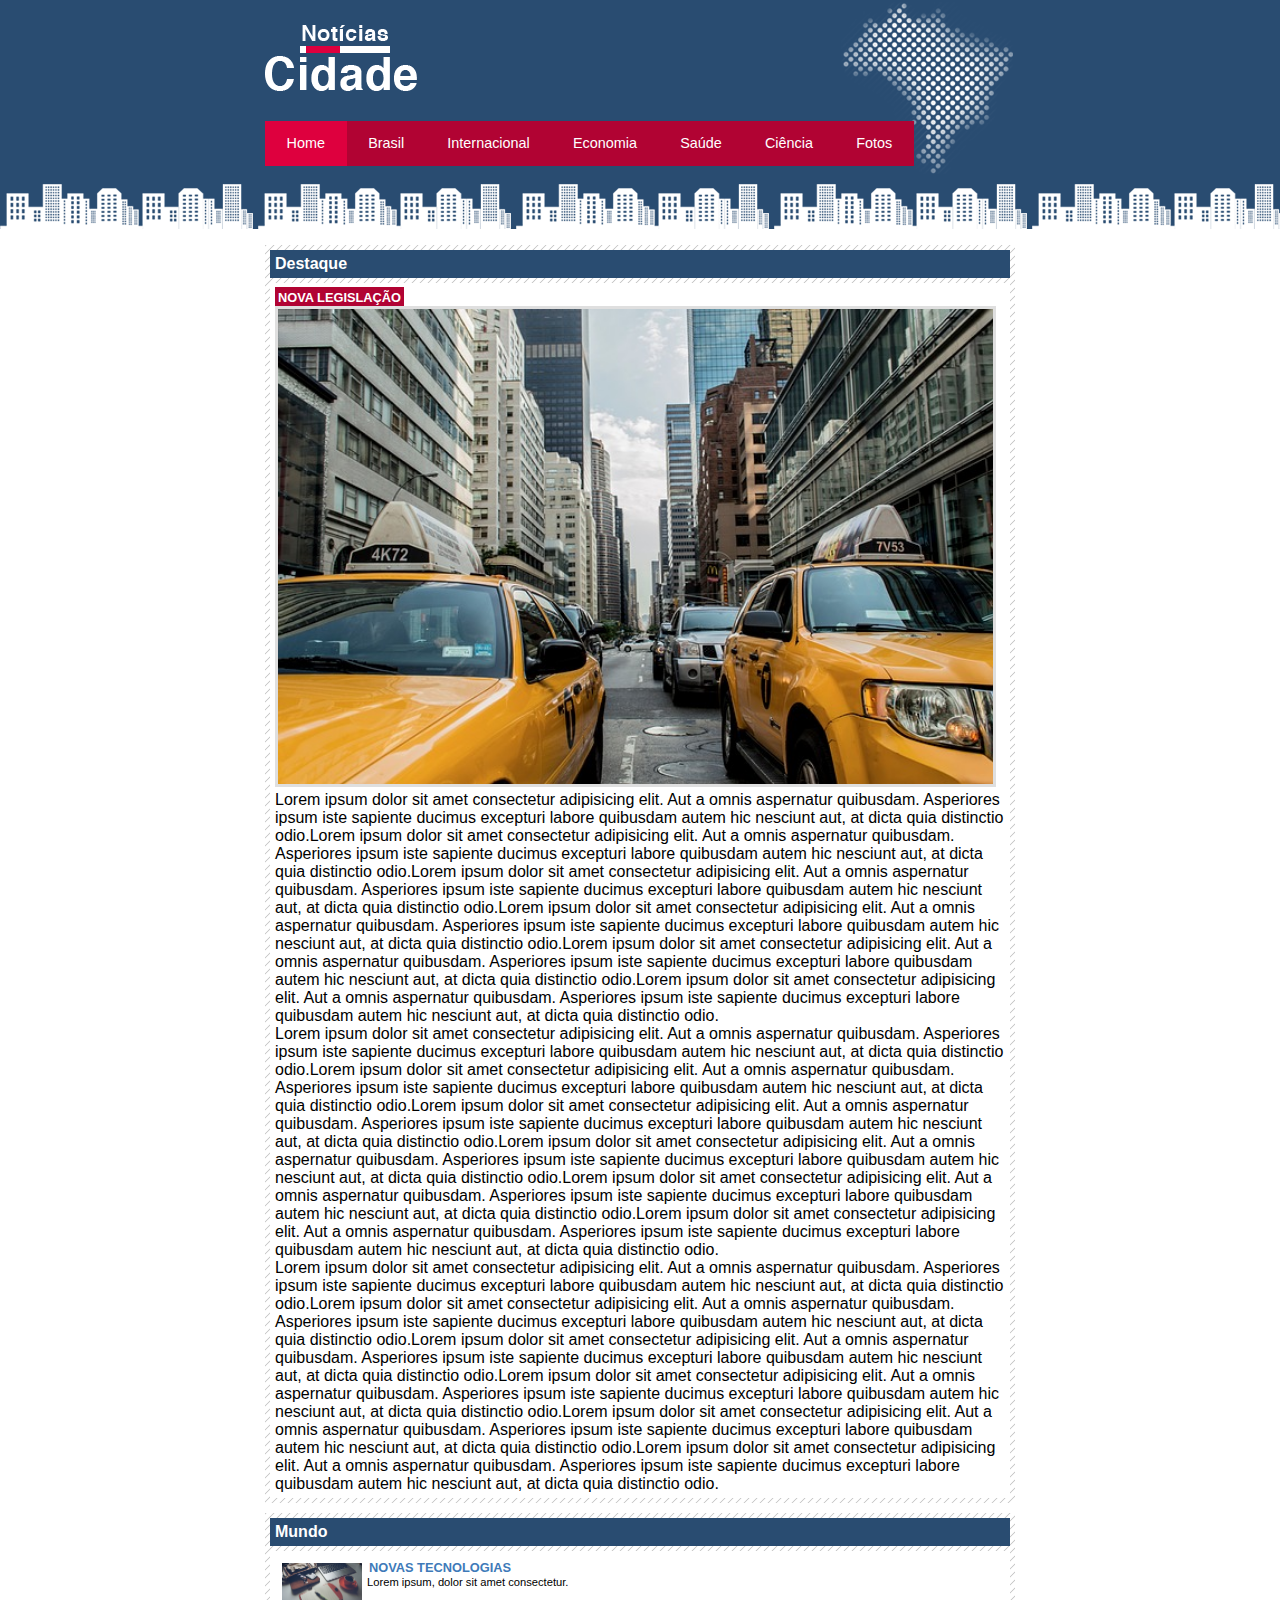
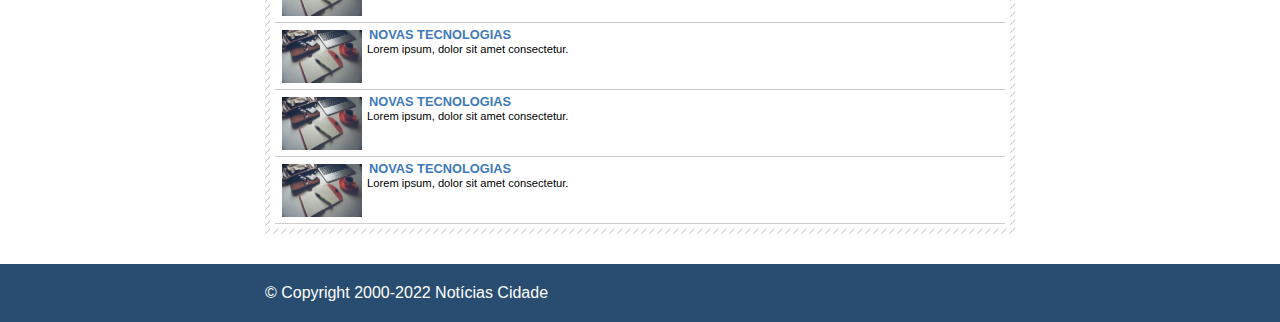
<file: assets/Sites/05° Notícias Cidades/nova-legislacao.html>
<!DOCTYPE html>
<html lang="pt-br">
<head>
    <meta charset="UTF-8">
    <meta http-equiv="X-UA-Compatible" content="IE=edge">
    <meta name="viewport" content="width=device-width, initial-scale=1.0">
    <title>Notícias Cidades</title>
    <link rel="stylesheet" href="style.css">
</head>
<body id="uma-colunas" class="home">

    <div id="container">

        <div id="topo">
            <h1 class="logo">Notícias Cidades</h1>
            <ul id="navegacao">
                <li class="primeiro">
                    <a id="home" href="index.html">Home</a></li>

                <li class="primeiro">
                    <a id="brasil" href="brasil.html">Brasil</a></li>

                <li class="primeiro">
                    <a id="internacional" href="internacional.html">Internacional</a></li>

                <li class="primeiro">
                    <a id="economia" href="economia.html">Economia</a></li>

                <li class="primeiro">
                    <a id="saude" href="saude.html">Saúde</a></li>

                <li class="primeiro">
                    <a id="ciencia" href="ciencia.html">Ciência</a></li>

                <li class="primeiro">
                    <a id="fotos" href="fotos.html">Fotos</a></li>
            </ul>
        </div>

        <div id="conteudo">

            <div id="primario">
                <div class="caixa destaque">
                    <h2>Destaque</h2>
                    <div class="caixa-conteudo">
                        <h3>Nova Legislação</h3>
                        <img class="imagem-principal" src="imagens/taxi.jpg" alt="" width="100%">
                        <p>Lorem ipsum dolor sit amet consectetur adipisicing elit. Aut a omnis aspernatur quibusdam. Asperiores ipsum iste sapiente ducimus excepturi labore quibusdam autem hic nesciunt aut, at dicta quia distinctio odio.Lorem ipsum dolor sit amet consectetur adipisicing elit. Aut a omnis aspernatur quibusdam. Asperiores ipsum iste sapiente ducimus excepturi labore quibusdam autem hic nesciunt aut, at dicta quia distinctio odio.Lorem ipsum dolor sit amet consectetur adipisicing elit. Aut a omnis aspernatur quibusdam. Asperiores ipsum iste sapiente ducimus excepturi labore quibusdam autem hic nesciunt aut, at dicta quia distinctio odio.Lorem ipsum dolor sit amet consectetur adipisicing elit. Aut a omnis aspernatur quibusdam. Asperiores ipsum iste sapiente ducimus excepturi labore quibusdam autem hic nesciunt aut, at dicta quia distinctio odio.Lorem ipsum dolor sit amet consectetur adipisicing elit. Aut a omnis aspernatur quibusdam. Asperiores ipsum iste sapiente ducimus excepturi labore quibusdam autem hic nesciunt aut, at dicta quia distinctio odio.Lorem ipsum dolor sit amet consectetur adipisicing elit. Aut a omnis aspernatur quibusdam. Asperiores ipsum iste sapiente ducimus excepturi labore quibusdam autem hic nesciunt aut, at dicta quia distinctio odio.</p>

                        <p>Lorem ipsum dolor sit amet consectetur adipisicing elit. Aut a omnis aspernatur quibusdam. Asperiores ipsum iste sapiente ducimus excepturi labore quibusdam autem hic nesciunt aut, at dicta quia distinctio odio.Lorem ipsum dolor sit amet consectetur adipisicing elit. Aut a omnis aspernatur quibusdam. Asperiores ipsum iste sapiente ducimus excepturi labore quibusdam autem hic nesciunt aut, at dicta quia distinctio odio.Lorem ipsum dolor sit amet consectetur adipisicing elit. Aut a omnis aspernatur quibusdam. Asperiores ipsum iste sapiente ducimus excepturi labore quibusdam autem hic nesciunt aut, at dicta quia distinctio odio.Lorem ipsum dolor sit amet consectetur adipisicing elit. Aut a omnis aspernatur quibusdam. Asperiores ipsum iste sapiente ducimus excepturi labore quibusdam autem hic nesciunt aut, at dicta quia distinctio odio.Lorem ipsum dolor sit amet consectetur adipisicing elit. Aut a omnis aspernatur quibusdam. Asperiores ipsum iste sapiente ducimus excepturi labore quibusdam autem hic nesciunt aut, at dicta quia distinctio odio.Lorem ipsum dolor sit amet consectetur adipisicing elit. Aut a omnis aspernatur quibusdam. Asperiores ipsum iste sapiente ducimus excepturi labore quibusdam autem hic nesciunt aut, at dicta quia distinctio odio.</p>

                        <p>Lorem ipsum dolor sit amet consectetur adipisicing elit. Aut a omnis aspernatur quibusdam. Asperiores ipsum iste sapiente ducimus excepturi labore quibusdam autem hic nesciunt aut, at dicta quia distinctio odio.Lorem ipsum dolor sit amet consectetur adipisicing elit. Aut a omnis aspernatur quibusdam. Asperiores ipsum iste sapiente ducimus excepturi labore quibusdam autem hic nesciunt aut, at dicta quia distinctio odio.Lorem ipsum dolor sit amet consectetur adipisicing elit. Aut a omnis aspernatur quibusdam. Asperiores ipsum iste sapiente ducimus excepturi labore quibusdam autem hic nesciunt aut, at dicta quia distinctio odio.Lorem ipsum dolor sit amet consectetur adipisicing elit. Aut a omnis aspernatur quibusdam. Asperiores ipsum iste sapiente ducimus excepturi labore quibusdam autem hic nesciunt aut, at dicta quia distinctio odio.Lorem ipsum dolor sit amet consectetur adipisicing elit. Aut a omnis aspernatur quibusdam. Asperiores ipsum iste sapiente ducimus excepturi labore quibusdam autem hic nesciunt aut, at dicta quia distinctio odio.Lorem ipsum dolor sit amet consectetur adipisicing elit. Aut a omnis aspernatur quibusdam. Asperiores ipsum iste sapiente ducimus excepturi labore quibusdam autem hic nesciunt aut, at dicta quia distinctio odio.</p>
                    </div>
                </div>

                <div class="caixa">
                    <h2>Mundo</h2>
                    <div class="caixa-conteudo">
                        <ul id="lista-noticias">
                            <li>
                                <a href=""><img src="imagens/tecnologia.jpg" width="80">

                                    <h3>Novas Tecnologias</h3>

                                    <p>Lorem ipsum, dolor sit amet consectetur.</p>
                                </a>
                            </li>

                            <li>
                                <a href=""><img src="imagens/tecnologia.jpg" width="80">
                                    
                                    <h3>Novas Tecnologias</h3>

                                    <p>Lorem ipsum, dolor sit amet consectetur.</p>
                                </a>
                            </li>

                            <li>
                                <a href=""><img src="imagens/tecnologia.jpg" width="80">
                                    
                                    <h3>Novas Tecnologias</h3>

                                    <p>Lorem ipsum, dolor sit amet consectetur.</p>
                                </a>
                            </li>

                            <li>
                                <a href=""><img src="imagens/tecnologia.jpg" width="80">
                                    
                                    <h3>Novas Tecnologias</h3>

                                    <p>Lorem ipsum, dolor sit amet consectetur.</p>
                                </a>
                            </li>
                        </ul>
                    </div>

                </div>
                
            </div>

        </div>

    </div>

    <div id="container-rodape" style="clear: both;">
        <div id="rodape">
            &copy; Copyright 2000-2022 Notícias Cidade
        </div>
    </div>

</body>
</html>
</file>
<file: assets/css/styleHome.css>
/* all */

* {
    margin: 0;
}

:root {
    /* colors */
    --corPrincipal_azul: #173e5f;
    --corSegudaria_azul: #2a56db;
    --corTerciaria_brilhar: rgb(45, 178, 197);
    --corQuartenaria_cinza: rgb(39, 36, 36);
    --corText_branco: #fff;
    --corTextFooter: rgba(255, 255, 255, 0.7);
    /* backgrounds */
    --degradeTextheader: linear-gradient(45deg, #173e5f, #708ada);
    --degradePart1: linear-gradient(to bottom, #173e5f, #173e5f 40%, #2a56db 100%);
    --degradePart2: linear-gradient(to bottom, #000 0, 1%, #fff 5%, #fff 0);
    --degradePart3: linear-gradient(to bottom, #2a56db 0, #173e5f 10%, #272424 100%);
    --fundoArthur: #F81111;
    --fundoFelipe: #D4CD19;
    --fundoPaulo: #22BAC4;
    /* Border-Radius */
    --textBord: 3px;
    --cir: 50%;
    --carBord: 80px;
    --donosBord: 20%;
    /* Font-Size */
    --textLogo: 1.5rem;
    --textMenu: 1.1rem;
    --textPart1: 3vw;
    --textSubtitulo: 17px;
    --textBarra: 3vw;
    --textPart2: 6vw;
    --textPart3: 5vw;
    --textFooter: 1.4rem;
}

main {
    overflow: hidden;
}


/* Header */
#header {
    height: 10vh;
    padding: 1rem;
    display: flex;
    align-items: center;
    justify-content: space-between;
    background: #173e5f;
}

#logo {
    font-size: 1.5rem;
    font-weight: bold;
    display: flex;
    align-items: center;
    color: white;
    text-decoration: none;
    list-style: none;
}

#logo svg {
    margin-right: 7px;
    width: 50px;
    height: 50px;
}

.brilha {
    color: rgb(39, 36, 36) !important;
}

.brilha:hover {
    color: #2DB2C5 !important;
    box-shadow: 0 0 10px rgb(45, 178, 197) !important;
}

#menu {
    margin-bottom: 0;
    display: flex;
    gap: .5rem;
    text-decoration: none;
    list-style: none;
}

#menu a {
    display: block;
    padding: .5rem;
    font-size: 1.1rem;
    color: #fff;
    transition: 0.5s;
}

#menu a:hover {
    border-radius: 3px;
    background: linear-gradient(45deg, #173e5f, #708ada);
    text-decoration: none;
    color: #FFF;
}

.ativo {
    border-radius: 3px;
    background: linear-gradient(45deg, #173e5f, #708ada);
    color: white !important;
}

#btn-mobile {
    display: none;
}


/*INÍCIO RESPONSIVIDADE MENU*/

@MEDIA (max-width: 600px) {
    #btn-mobile {
        display: flex;
        padding: .5rem 1rem;
        font-size: 1rem;
        background: none;
        cursor: pointer;
        gap: .5rem;
    }
    #hamburger {
        display: block;
        border-top: 2px solid;
        width: 20px;
    }
    #hamburger::after,
    #hamburger::before {
        content: "";
        display: block;
        width: 20px;
        height: 2px;
        background: currentColor;
        margin-top: 5px;
        transition: .3s;
        position: relative;
    }
    #nav.active #hamburger {
        border-top-color: transparent;
    }
    #nav.active #hamburger::before {
        transform: rotate(135deg);
    }
    #nav.active #hamburger::after {
        transform: rotate(-135deg);
        top: -7px;
    }
    #menu {
        display: block;
        position: absolute;
        width: 100%;
        top: 70px;
        right: 0;
        background: #173e5f;
        height: 0;
        transition: .6s;
        z-index: 1000;
        visibility: hidden;
        overflow-y: hidden;
        text-decoration: none;
        list-style: none;
    }
    #nav.active #menu {
        height: calc(100vh - 70px);
        visibility: visible;
        text-decoration: none;
        list-style: none;
    }
    #menu a {
        padding: 1rem 0;
        margin: 0 1rem;
        border-bottom: 2px solid rgba(0, 0, 0, .05);
        text-decoration: none;
        list-style: none;
    }
}


/***** PART1 *****/

main {
    z-index: 5;
}

#principal-header {
    background: linear-gradient(to bottom, #173e5f, #173e5f 40%, #2a56db 100%);
    color: white;
    box-sizing: border-box;
    display: flex;
    height: 90vh;
    align-items: center;
    justify-content: center;
}

.bordao {
    font-size: 3vw;
}

#frase {
    font-size: 17px;
}

.caixa {
    display: flex;
    align-items: center;
    margin-top: 5%;
}


/*lamp animation */

.animation {
    margin-left: 5rem;
    flex-wrap: wrap;
    width: 60%;
    height: 500px;
}

#cir {
    transition: 1.9s;
    background-color: rgb(39, 36, 36);
    border-radius: 50%;
    height: 44rem;
    width: 44rem;
    display: flex;
    align-items: center;
    align-content: center;
    justify-content: center;
    z-index: 2;
    position: relative;
}

#tracos {
    display: flex;
    align-items: center;
    width: 27rem;
    justify-content: space-between;
    transition: 0.6s;
}

#ladoesquerdo {
    transition: 0.5s;
    width: 5rem;
}

#barra {
    color: rgb(45, 178, 197);
    transition: 0.6s;
    font-size: 3vw;
}

#ladodireito {
    width: 5rem;
    transition: 0.5s;
}


/* lamp animation  fim */


/***** PART1  fim*****/


/***** PART2 *****/

.part2 {
    background: linear-gradient(to bottom, #000 0, 1%, #fff 5%, #fff 0);
    z-index: 5;
    position: absolute;
}

.part2 h1 {
    text-align: center;
    font-size: 6vw;
    color: rgb(45, 178, 197);
}

.C-T {
    display: flex;
    justify-content: center;
}

.car {
    margin: 3%;
    margin-left: 15%;
    margin-right: 15%;
    background-color: rgb(39, 36, 36);
    box-shadow: 0 0 20px rgb(0, 0, 0);
    border-radius: 80px;
}

.carousel-control-next {
    left: 90%;
}

.carousel-control-prev {
    margin-left: -5%;
}

.car img {
    height: 400px;
}

.moverleft {
    display: flex;
    align-items: center;
}

.car .hp {
    margin: 5%;
}

.hp h2 {
    margin-bottom: 5%;
    color: rgb(45, 178, 197);
    text-align: center;
}

.hp p {
    color: #fff;
}


/***** PART2  fim*****/


/***** PART3 *****/

.part3 {
    margin-top: 55%;
    background: linear-gradient(to bottom, #2a56db 0, #173e5f 10%, #272424 100%);
}

.final {
    display: flex;
    align-items: center;
    justify-content: space-around;
}

.donos {
    display: flex;
    align-items: center;
}

#juntos {
    margin: 50px;
    display: grid;
}

.donos img {
    filter: grayscale(1);
    margin: 50px;
    width: 280px;
    height: 330px;
    margin: 10px;
    position: absolute;
    border-radius: 20%;
    transition: 0.6s;
    z-index: 2;
}

.donos img:hover {
    filter: grayscale(0);
}

#acompanha {
    margin: 20px;
    border-radius: 20%;
    width: 300px;
    height: 350px;
    background-color: #F81111;
    transition: 0.6s;
    z-index: 1;
}

#acompanha:hover {
    background-color: rgb(100, 97, 97);
}

#acompanha2 {
    margin: 20px;
    margin-top: 50px;
    border-radius: 20%;
    width: 300px;
    height: 350px;
    background-color: #D4CD19;
    transition: 0.6s !important;
    z-index: 1;
}

#acompanha2:hover {
    background-color: rgb(100, 97, 97);
}

.dono {
    margin-right: 80px;
}

.dono img {
    margin: 10px;
    position: absolute;
    filter: grayscale(1);
    width: 280px;
    height: 330px;
    border-radius: 20%;
    transition: 0.6s;
    z-index: 2;
}

.dono img:hover {
    filter: grayscale(0);
}

#acompanha3 {
    margin: 20px;
    width: 300px;
    height: 350px;
    border-radius: 20%;
    background-color: #22BAC4;
    transition: 0.6s;
    z-index: 1;
}

#acompanha3:hover {
    background-color: rgb(100, 97, 97);
}

#txtfinal {
    margin: 5%;
    font-size: 5vw;
    color: white;
}


/***** PART3 fim *****/


/*****Fim da estilização do conteúdo princiapl*****/


/*INÍCIO FOOTER*/

.rodape {
    width: 100%;
    float: left;
    padding: 0% 4% 1% 4%;
    text-align: center;
    background-color: rgb(39, 36, 36);
}

.copyright,
#span {
    margin-top: 2%;
    color: rgba(255, 255, 255, 0.7);
    font-size: 1.4rem;
    font-weight: bold;
}


/*FIM FOOTER*/

.box-cookies.hide {
    display: none !important;
}

.cookies {
    position: absolute;
    top: 5rem;
    left: 3rem;
    background-color: rgb(39, 36, 36);
    width: 30rem;
    border-radius: 1rem;
    padding: 2rem;
    color: white;

}

.btn-cookies {

    border: 0;
    border: 2px solid #2a2a2a;
    background-color: rgb(45, 178, 197);
    color: black;
    box-shadow: 0 2px 10px rgb(0 0 0);
    transition: 0.6s;

}
.btn-cookies:hover{
    border: 2px solid rgb(45, 178, 197);
    background-color: #2a2a2a;
    color: white;
    box-shadow: 0 2px 25px  rgb(45, 178, 197);
}
</file>
<file: assets/css/styleRES.css>
/* 1158 */
@media (max-width: 1158px) {
    /* Part1 */
    /* Lamp */
    .caixa {
        display: block;
        align-items: center;
        margin-top: 5%;
    }
    .bordao {
        top: -4rem;
        text-align: center;
        font-size: 7vw;
        position: relative;
    }
    #frase {
        text-align: center;
        position: relative;
        top: -2rem;
        font-size: 15px;
    }
    .animation {
        margin-left: 5rem;
        flex-wrap: wrap;
        width: 60%;
        height: 345px;
    }
    #cir {
        transition: 2s;
        background-color: rgb(39, 36, 36);
        border-radius: 50%;
        height: 33rem;
        width: 44rem;
        display: flex;
        align-items: center;
        align-content: center;
        justify-content: center;
        z-index: 2;
        left: -2rem;
        top: -1rem;
        position: relative;
    }
    #barra {
        font-size: 33px;
    }
    /* Part2 */
    /* carrosel */
    .part2 h1 {
        padding: 1rem;
    }
    .car {
        margin-left: 5%;
        margin-right: 5%;
    }
    /* Part3 */
    /* nada */
}

/* 1018 */
@media (max-width: 1018px) {
    /* Part1 */
    /* Lamp */
    .bordao {
        top: -4rem;
        text-align: center;
        font-size: 6vw;
        position: relative;
    }
    #frase {
        text-align: center;
        position: relative;
        top: 0rem;
        font-size: 2vh;
    }
    .animation {
        margin-left: 5rem;
        flex-wrap: wrap;
        width: 60%;
        height: 275px;
    }
    #cir {
        transition: 2s;
        background-color: rgb(39, 36, 36);
        border-radius: 50%;
        height: 49rem;
        width: 53rem;
        display: flex;
        align-items: center;
        align-content: center;
        justify-content: center;
        z-index: 2;
        left: -2rem;
        top: 2rem;
        position: relative;
    }
    /* Part2 */
    /* carrosel */
    .car img {
        padding: 5rem;
        height: 400px;
    }
    .hp h2 {
        margin-bottom: 5%;
        color: rgb(45, 178, 197);
        text-align: center;
        font-size: 4vw !important;
    }
    .hp p {
        color: #fff;
        font-size: 3vh;
    }
    /* Part3 */
}

/* 993 */
@media (max-width: 993px) {
    /* Part1 */
    /* Lamp */
    .bordao {
        top: -5rem;
        text-align: center;
        font-size: 6vw;
        position: relative;
    }
    #frase {
        text-align: center;
        position: relative;
        top: -4rem;
        font-size: 2vh;
    }
    #cir {
        transition: 2s;
        background-color: rgb(39, 36, 36);
        border-radius: 50%;
        height: 33rem;
        width: 40rem;
        display: flex;
        align-items: center;
        align-content: center;
        justify-content: center;
        z-index: 2;
        left: -2rem;
        top: -3rem;
        position: relative;
    }
    #tracos {
        width: 25rem;
    }
    /* Part2 */
    /* carousel */
    .hp p {
        color: #fff;
        font-size: 2vh;
    }
}

/* 972 */
@media (max-width: 972px) {
    /* Part1 */
    /* Lamp */
    .bordao {
        top: -1rem;
        text-align: center;
        font-size: 6vw;
        position: relative;
    }
    #frase {
        text-align: center;
        position: relative;
        top: -1rem;
        font-size: 2vh;
    }
    #cir {
        height: 28rem;
        width: 36rem;
        left: -2rem;
        top: -1rem;
    }
    #tracos {
        width: 23rem;
    }
    /* Part3 */
    /* Donos */
    .part3 {
        margin-top: 36rem;
    }
    .donos img {
        filter: grayscale(1);
        margin: 50px;
        width: 229px;
        height: 244px;
        margin: 10px;
        position: relative;
        border-radius: 20%;
        transition: 0.6s;
        z-index: 2;
    }
    #acompanha {
        margin: 20px;
        border-radius: 20%;
        width: 251px;
        height: 265px;
        background-color: #F81111;
        transition: 0.6s;
        z-index: 1;
    }
    #acompanha2 {
        margin: 20px;
        margin-top: 50px;
        border-radius: 20%;
        width: 250px;
        height: 263px;
        background-color: #D4CD19;
        transition: 0.6s !important;
        z-index: 1;
    }
    .dono img {
        margin: 10px;
        position: relative;
        filter: grayscale(1);
        width: 226px;
        height: 268px;
        border-radius: 20%;
        transition: 0.6s;
        z-index: 2;
    }
    #acompanha3 {
        margin: 20px;
        width: 247px;
        height: 288px;
        border-radius: 20%;
        background-color: #22BAC4;
        transition: 0.6s;
        z-index: 1;
    }
}

/* 942*/
@Media (max-width: 942px) {
    /* Part1 */
    /* Lamp */
    #cir {
        height: 24rem;
        width: 32rem;
        left: -2rem;
        top: -1rem;
    }
    #tracos {
        width: 21rem;
    }
    /* Part2 */
    /* carrosel */
    .hp p {
        color: #fff;
        font-size: 2vh;
    }
}

/* 935 */
@Media (max-width: 935px) {
    /* Header */
    .bordao {
        top: -5rem;
        text-align: center;
        font-size: 6vw;
        position: relative;
    }
    #frase {
        text-align: center;
        position: relative;
        top: -4rem;
        font-size: 2vh;
    }
    /* Part1 */
    /* Lamp */
    #cir {
        transition: 2s;
        background-color: rgb(39, 36, 36);
        border-radius: 50%;
        height: 33rem;
        width: 40rem;
        display: flex;
        align-items: center;
        align-content: center;
        justify-content: center;
        z-index: 2;
        left: -2rem;
        top: 3rem;
        position: relative;
    }
    /* Part2 */
    /* carrosel */
    .car {
        margin-left: 5%;
        margin-right: 5%;
        height: 22rem;
    }
    .hp p {
        color: #fff;
        font-size: 2vh;
    }
    /* Part3 */
}

/* 933 */
@media (max-width: 933px) {
    /* Part1*/
    /* lamp */
    .bordao {
        top: -1rem;
        text-align: center;
        font-size: 6vw;
        position: relative;
    }
    #frase {
        text-align: center;
        position: relative;
        top: -1rem;
        font-size: 2vh;
    }
    #cir {
        height: 27rem;
        width: 33rem;
        left: -2rem;
        top: -1rem;
    }
    #tracos {
        width: 21.5rem;
    }
}

/* 919*/
@Media (max-width: 919px) {
    /* Part1 */
    /* Lamp */
    .bordao {
        top: 1rem;
        text-align: center;
        font-size: 5vw;
        position: relative;
    }
    #frase {
        text-align: center;
        position: relative;
        top: 1rem;
        font-size: 3vh;
    }
    .animation {
        margin-left: 5rem;
        flex-wrap: wrap;
        width: 60%;
        height: 358px;
    }
    #cir {
        height: 27rem;
        width: 33rem;
        left: -2rem;
        top: 1rem;
    }
    /* Part2 */
    /* carrosel */
    .moverleft {
        display: flex;
        align-items: center;
        height: 21rem;
    }
    .car img {
        padding: 5rem;
        height: 365px;
    }
    .hp h2 {
        margin-bottom: 5%;
        color: rgb(45, 178, 197);
        text-align: center;
        font-size: 4vw !important;
    }
    .hp p {
        color: #fff;
        font-size: 2vh;
    }
    /* Part3 */
}

/* 911 */
@media (max-width: 911px) {
    /* Part1 */
    /* Lamp */
    #cir {
        height: 27rem;
        width: 33rem;
        left: -2rem;
        top: 1rem;
    }
}

/* 871 */
@media (max-width: 871px) {
    /* Part1 */
    /* Lamp */
    #cir {
        height: 27rem;
        width: 33rem;
        left: -2rem;
        top: 1rem;
    }
    /* Part3 */
    /* Donos */
    #acompanha {
        margin: 20px;
        border-radius: 20%;
        width: 229px;
        height: 230px;
        background-color: #F81111;
        transition: 0.6s;
        z-index: 1;
    }
    #acompanha2 {
        margin: 20px;
        margin-top: 50px;
        border-radius: 20%;
        width: 229px;
        height: 230px;
        background-color: #D4CD19;
        transition: 0.6s !important;
        z-index: 1;
    }
    .donos img {
        filter: grayscale(1);
        margin: 50px;
        width: 207px;
        height: 210px;
        margin: 10px;
        position: relative;
        border-radius: 20%;
        transition: 0.6s;
        z-index: 2;
    }
    #acompanha3 {
        margin: 20px;
        width: 229px;
        height: 230px;
        border-radius: 20%;
        background-color: #22BAC4;
        transition: 0.6s;
        z-index: 1;
    }
    .dono img {
        margin: 10px;
        position: relative;
        filter: grayscale(1);
        width: 207px;
        height: 210px;
        border-radius: 20%;
        transition: 0.6s;
        z-index: 2;
    }
}

/* 817 */
@media (max-width: 817px) {
    /* Part3 */
    /* Donos */
    #acompanha {
        margin: 20px;
        border-radius: 20%;
        width: 211px;
        height: 204px;
        background-color: #F81111;
        transition: 0.6s;
        z-index: 1;
    }
    #acompanha2 {
        margin: 20px;
        margin-top: 50px;
        border-radius: 20%;
        width: 211px;
        height: 204px;
        background-color: #D4CD19;
        transition: 0.6s !important;
        z-index: 1;
    }
    .donos img {
        filter: grayscale(1);
        margin: 50px;
        width: 189px;
        height: 182px;
        margin: 10px;
        position: relative;
        border-radius: 20%;
        transition: 0.6s;
        z-index: 2;
    }
    #acompanha3 {
        margin: 20px;
        width: 211px;
        height: 204px;
        border-radius: 20%;
        background-color: #22BAC4;
        transition: 0.6s;
        z-index: 1;
    }
    .dono img {
        margin: 10px;
        position: relative;
        filter: grayscale(1);
        width: 189px;
        height: 182px;
        border-radius: 20%;
        transition: 0.6s;
        z-index: 2;
    }
}

/* 769 */
@media (max-width: 769px) {
    /* Part3 */
    /* Donos */
    #acompanha {
        margin: 20px;
        border-radius: 20%;
        width: 199px;
        height: 188px;
        background-color: #F81111;
        transition: 0.6s;
        z-index: 1;
    }
    #acompanha2 {
        margin: 20px;
        margin-top: 50px;
        border-radius: 20%;
        width: 199px;
        height: 188px;
        background-color: #D4CD19;
        transition: 0.6s !important;
        z-index: 1;
    }
    .donos img {
        filter: grayscale(1);
        margin: 50px;
        width: 179px;
        height: 166px;
        margin: 10px;
        position: relative;
        border-radius: 20%;
        transition: 0.6s;
        z-index: 2;
    }
    .dono {
        margin-right: 55px;
    }
    #acompanha3 {
        margin: 20px;
        width: 199px;
        height: 188px;
        border-radius: 20%;
        background-color: #22BAC4;
        transition: 0.6s;
        z-index: 1;
    }
    .dono img {
        margin: 10px;
        position: relative;
        filter: grayscale(1);
        width: 179px;
        height: 166px;
        border-radius: 20%;
        transition: 0.6s;
        z-index: 2;
    }
}

/* 703 */
@media (max-width: 703px) {
    /* Part1 */
    /* lamp */
    .bordao {
        top: 1rem;
        text-align: center;
        font-size: 6vw;
        position: relative;
    }
    /* Part3 */
    /* Donos */
    #acompanha {
        margin: 20px;
        border-radius: 20%;
        width: 176px;
        height: 174px;
        background-color: #F81111;
        transition: 0.6s;
        z-index: 1;
    }
    #acompanha2 {
        margin: 20px;
        margin-top: 50px;
        border-radius: 20%;
        width: 176px;
        height: 174px;
        background-color: #D4CD19;
        transition: 0.6s !important;
        z-index: 1;
    }
    .donos img {
        filter: grayscale(1);
        margin: 50px;
        width: 155px;
        height: 155px;
        margin: 10px;
        position: relative;
        border-radius: 20%;
        transition: 0.6s;
        z-index: 2;
    }
    #acompanha3 {
        margin: 20px;
        width: 176px;
        height: 174px;
        border-radius: 20%;
        background-color: #22BAC4;
        transition: 0.6s;
        z-index: 1;
    }
    .dono img {
        margin: 10px;
        position: relative;
        filter: grayscale(1);
        width: 155px;
        height: 155px;
        border-radius: 20%;
        transition: 0.6s;
        z-index: 2;
    }
}

/* 650 */
@media (max-width: 650px) {
    /* Part3 */
    /* Donos */
    .dono {
        margin-right: 10px;
    }
}

/* 587 */
@media (max-width: 587px) {
    /* Part1 */
    /* Lamp */
    .bordao {
        top: -5rem;
        font-size: 13vw;
    }
    #frase {
        font-size: 16px;
        top: 5rem;
    }
    #cir {
        left: -2.5rem;
        top: 13rem;
    }

    /* Part2 */
    /* Carrossel */
    .part2 h1 {
        padding: 1rem;
        font-size: 11vw;
        padding-top: 4rem;
    }
    .C-T {
        display: flex;
        justify-content: center;
        padding-top: 3rem;
    }
    .car {
        margin-left: 5%;
        margin-right: 5%;
        height: 16rem;
    }
    .moverleft {
        display: flex;
        align-items: center;
        height: 16rem;
    }
    .car img {
        padding: 1rem;
        height: 178px;
    }
    /* Part 3 */
    /* Lamp */
    .dono {
        margin-right: -5px;
    }
}

/* 535 */
@media (max-width: 535px) {
    /* Part1 */
    /* lamp */
    .bordao {
   
        font-size: 9vw;
    }
    #frase {
        font-size: 10px;
        
    }
    #cir {
        height: 23rem;
        width: 25rem;
    
    }
    #tracos {
        display: flex;
        align-items: center;
        width: 17.5rem;
        justify-content: space-between;
        transition: 0.6s;
    }
    #ladoesquerdo {
        transition: 0.5s;
        width: 5rem;
    }
    #ladodireito {
        width: 5rem;
        transition: 0.5s;
    }
    /* Part3 */
    /* Donos */
    #acompanha {
        margin: 10px;
    }
    #acompanha2 {
        margin: 10px;
    }
    #acompanha3 {
        margin: 10px;
    }
    /* Rodape */
    .copyright,
    #span {
        font-size: 1.1rem;
    }
}

/* 509 */
@media (max-width: 509px) {
    /* Part3 */
    /* donos */
    #acompanha {
        width: 142px;
        height: 142px;
    }
    #acompanha2 {
        width: 142px;
        height: 142px;
    }
    .donos img {
        width: 122px;
        height: 122px;
    }
    #acompanha3 {
        width: 142px;
        height: 142px;
    }
    .dono img {
        width: 122px;
        height: 122px;
    }
    #txtfinal {
        margin: 9%;
    }
}

/* 439 */
@media (max-width: 439px) {
    /* Part2 */
    /* carrossel */
    .hp p {
        color: #fff;
        font-size: 7px;
    }
}

/* 435 */
@media (max-width: 435px) {
    /* Part3 */
    /* Donos */
    #acompanha {
        width: 120px;
        height: 120px;
    }
    #acompanha2 {
        width: 120px;
        height: 120px;
    }
    .donos img {
        width: 100px;
        height: 100px;
    }
    #acompanha3 {
        width: 120px;
        height: 120px;
    }
    .dono img {
        width: 100px;
        height: 100px;
    }
    /* rodape */
    .copyright,
    #span {
        font-size: 2vh;
    }
}

/* 400 */
@media (max-width: 400px) {
    /* Part1 */
    /* Lamp */
    .bordao {
        top: -5rem;
        font-size: 13vw;
    }
    #frase {
        font-size: 16px;
        top: 5rem;
    }
    #cir {
        left: -2.5rem;
        height: 23rem;
        width: 25rem;
        top: 15rem;
    }

    /* part3 */
    /* Donos */
    .donos {
        display: block;
        align-items: center;
    }

    #text{
        font-size: 10px;
    }

}

/* 378 */
@media (max-width: 378px) {
    /* Part1 */
    /* Lamp */
    #cir {
        height: 25rem;
        width: 27rem;
    }
    #tracos {
        display: flex;
        align-items: center;
        width: 18.5rem;
        justify-content: space-between;
        transition: 0.6s;
    }
    /* Part2 */
    /* carrossel */
    .C-T {
        display: flex;
        justify-content: center;
        padding-top: 1rem;
    }
    .car {
        margin-left: 5%;
        margin-right: 5%;
        height: 20rem;
    }
    .moverleft {
        display: block;
        align-items: center;
        height: 21rem;
    }
    .car img {
        padding: 4rem;
        width: 21rem !important;
        height: 19rem;
        top: -4rem;
        position: relative;
    }
    .car .hp {
        margin: 8%;
        top: -9rem;
        position: relative;
    }
    .hp h2 {
        margin-bottom: 5%;
        color: rgb(45, 178, 197);
        text-align: center;
        font-size: 5vw !important;
    }
    .hp p {
        color: #fff;
        font-size: 9px;
    }
    /* Part3 */
    /* Donos */
    .donos {
        align-items: center;
        margin-left: 20px;
    }
    #txtfinal {
        font-size: 8vw;
    }
    #athurDes {
        margin-right: 1rem
    }
    #felipeDes {
        margin-right: 1rem
    }
    #pauloDes {
        margin-right: 1rem
    }
    /*171
192

162
181*/
}

/* 364 */
@media (max-width: 364px) {
    /* Part2 */
    /* carrossel */
    .part2 {
        background: linear-gradient(to bottom, #000 0, 1%, #fff 5%, #fff 0);
        z-index: 5;
        position: absolute;
        width: 100%;
    }
    .car {
        margin-left: 5%;
        margin-right: 5%;
        height: 20rem;
        width: 91vw;
    }
    /* Part3 */
    /* Donos */
}

/* 354 */
@media (max-width: 354px) {
    /* Part1 */
    /* lamp */
    #frase {
        font-size: 14px;
        top: 5rem;
    }
}

/* 330 */
@media (max-width: 330px) {
    /* Part1 */
    /* Lamp */
    .bordao {
        top: 2rem;
        font-size: 11vw;
    }
    /* Part2 */
    /* carrossel */
    .car img {
        padding: 4rem;
        width: 21rem !important;
        height: 19rem;
        right: 1.3rem;
        top: -4rem;
        position: relative;
    }
}

/* 321 */
@media (max-width: 321px) {
    /* Part1 */
    /* Lamp */
    .bordao {
        top: -2rem;
        font-size: 13vw;
    }
    #frase {
        font-size: 14px;
        top: 3rem;
    }
}

/* 314 */
@media (max-width: 314px) {
    /* Header */
    #logo {
        font-size: 1rem;
    }
    /* Part1 */
    /* lamp */
    .bordao {
        top: -1rem;
        font-size: 13vw;
    }
    #tracos {
        width: 17.5rem;
    }
    #cir {
        height: 20rem;
        width: 25rem;
    }
    #ladoesquerdo {
        transition: 0.5s;
        width: 5rem;
    }
    #ladodireito {
        width: 5rem;
        transition: 0.5s;
    }
}

/* 299 */
@media (max-width: 299px) {
    /* Part1 */
    /* lamp */
    #frase {
        font-size: 12px;
        top: 3rem;
    }
    #cir {
        height: 21rem;
        width: 23rem;
    }
    #tracos {
        width: 16.5rem;
    }
    #ladoesquerdo {
        transition: 0.5s;
        width: 5rem;
    }
    #ladodireito {
        width: 5rem;
        transition: 0.5s;
    }
    /* Part2 */
    /* carousel */
    .car img {
        padding: 4rem;
        width: 21rem !important;
        height: 19rem;
        right: 2rem;
        top: -4rem;
        position: relative;
    }
}

/* 283 */
@media (max-width: 283px) {
    /* Header */
    #logo {
        font-size: 0;
    }
    /* Part1 */
    /* lamp */
    #cir {
        height: 20rem;
        width: 23rem;
        left: -2.5rem;
    }
    /* Part2 */
    /* carousel */
    .car img {
        right: 2.8rem;
    }
    /* Part3 */
    /* Donos */
    #txtfinal {
        font-size: 7vw;
    }
}

/* 266 */
@media (max-width: 266px) {
    /* Part1 */
    /* lamp */
    #frase {
        font-size: 10px;
        top: 4rem;
    }
    #cir {
        height: 19rem;
        width: 22rem;
        left: -2.5rem;
    }
    #tracos {
        width: 15.99rem;
    }
    /* Part2 */
    /* carousel */
    .car img {
        right: 3rem;
    }
    /* Part3 */
    /* Donos */
    #txtfinal {
        font-size: 7vw;
    }
}

/* 258 */
@media (max-width: 258px) {
    /* Part1*/
    /* lamp */
    .bordao {
        font-size: 13vw;
        top: 1rem;
    }
    #frase {
        font-size: 10px;
        top: 6rem;
    }
    #cir {
        height: 19rem;
        width: 19rem;
    }
    #tracos {
        width: 14.5rem;
    }
    #ladoesquerdo {
        transition: 0.5s;
        width: 5rem;
    }
    #ladodireito {
        width: 5rem;
        transition: 0.5s;
    }
    /* Part2 */
    /* carousel */
    .car img {
        right: 3.5rem;
    }
    /* Part3 */
    /* Donos */
    #txtfinal {
        font-size: 6vw;
    }
}

/* 247 */
@media (max-width: 247px) {
    /* Part3 */
    /* Donos */
    #text {
        font-size: 8px;
        padding-left: 8%;
    }
}

/* 231 */
@media (max-width: 231px) {
    /* Part1*/
    /* lamp */
    .bordao {
        font-size: 13vw;
    }
    #frase {
        font-size: 10px;
    }
    #cir {
        height: 18rem;
        width: 18rem;
    }
    #tracos {
        width: 13.99rem;
    }
    #ladoesquerdo {
        transition: 0.5s;
        width: 5rem;
    }
    #ladodireito {
        width: 5rem;
        transition: 0.5s;
    }
    /* Part2 */
    /* carousel */
    .car img {
        right: 3.5rem;
    }
    /* Part3 */
    /* Donos */
    #txtfinal {
        font-size: 6vw;
    }
}

/* 223 */
@media (max-width: 223px) {
    /* Part1*/
    /* lamp */
    .bordao {
        top: 3rem;
        font-size: 13vw;
    }
    #frase {
        font-size: 10px;
        top: 5rem;
    }
    #cir {
        height: 16rem;
        width: 18rem;
        top: 8.3rem;
    }
    #tracos {
        width: 13.5rem;
    }
    #ladoesquerdo {
        transition: 0.5s;
        width: 5rem;
    }
    #ladodireito {
        width: 5rem;
        transition: 0.5s;
    }
    /* Part2 */
    /* carousel */
    .car img {
        right: 3.5rem;
    }
}

/* 219 */
@media (max-width: 219px) {
    /* Part1*/
    /* lamp */
    .bordao {
        font-size: 13vw;
    }
    #frase {
        font-size: 8px;
    }
    #cir {
        height: 15rem;
        width: 17.7rem;
    }
    #tracos {
        width: 13.9rem;
    }
    /* Part2 */
    /* carousel */
    .car img {
        padding: 6rem;
        width: 21rem !important;
        height: 19rem;
        right: 4.6rem;
        top: -4rem;
        position: relative;
    }
}

/* 200 */
@media (max-width: 200px) {
    /* Header */
    #logo {
        font-size: 0rem;
    }
    #header {
        height: 10vh;
        padding: 1rem;
        padding-top: 2rem;
        display: flex;
        align-items: center;
        justify-content: space-between;
        background: #173e5f;
    }
    /* Part1*/
    /* lamp */
    .bordao {
        top: 3rem;
        font-size: 13vw;
    }
    #frase {
        font-size: 8px;
        top: 5rem;
    }
    #cir {
        height: 17rem;
        width: 17rem;
        top: 7rem;
    }
    #tracos {
        display: flex;
        align-items: center;
        width: 13.5rem;
        justify-content: space-between;
        transition: 0.6s;
    }
    #ladoesquerdo {
        transition: 0.5s;
        width: 5rem;
    }
    #ladodireito {
        width: 5rem;
        transition: 0.5s;
    }
    /* Part2 */
    /* carrossel */
    .part2 {
        background: linear-gradient(to bottom, #000 0, 1%, #fff 5%, #fff 0);
        z-index: 5;
        position: absolute;
        width: 100%;
    }
    .part2 h1 {
        padding: 1rem;
        font-size: 21vw;
        padding-top: 4rem;
    }
    .C-T {
        display: flex;
        justify-content: center;
        padding-top: 1rem;
    }
    .car {
        height: 24rem;
        width: 91vw;
    }
    .moverleft {
        display: block;
        align-items: center;
        height: 25rem;
    }
    .car img {
        padding: 4rem;
        width: 18rem !important;
        height: 17rem;
        top: -1rem;
        right: 27vw;
        position: relative;
    }
    .car .hp {
        margin: 8%;
        top: -4rem;
        position: relative;
    }
    .hp h2 {
        font-size: 8vw !important;
    }
    .hp p {
        font-size: 7px;
    }
    /* Part3 */
    /* Donos */
    #acompanha {
        width: 90px;
        height: 90px;
    }
    #acompanha2 {
        width: 90px;
        height: 90px;
    }
    .donos img {
        width: 70px;
        height: 70px;
    }
    #acompanha3 {
        width: 90px;
        height: 90px;
    }
    .dono img {
        width: 70px;
        height: 70px;
    }
    /* Footer */
    .copyright,
    #span {
        font-size: 7px;
    }
}
</file>
<file: assets/Sites/04° Chalé Hotel/style.css>
/*Estrutura do site*/

*{
    padding: 0;
    margin: 0;
}

body{
    font-family: Arial, Helvetica, sans-serif;
    background: #fff url(imagens/bg.png);
    margin: 15px;
}

#container{
    background: #ede9cc url(imagens/bg-container.png) top center repeat-y;
    margin: 0 auto;
    min-width: 740px;
    max-width: 1180px;
}

#topo{
    position: relative;
    background: #dbcd87;
    height: 15.4em;
    min-height: 250px;
}

#area-logo{
    position: absolute;
    background: url(imagens/topo-imagem-principal.png) no-repeat;
    width: 100%;
    height: 250px;
    top: 0;
    left: 0;
    z-index: 1;
}

.logo a{
    position: absolute;
    top: 15px;
    left: 15px;
    z-index: 3;
    background: url(imagens/logo.png) no-repeat;
    width: 151px;
    height: 66px;
    text-indent: -9000px;
}

#area-menu{
    position: absolute;
    top: 0;
    right: 0;
    background: url(imagens/topo-imagem-lateral.png) no-repeat;
    width: 450px;
    height: 250px;
    z-index: 2;
}

#conteudo-menu{
    margin-left: 90px;
    margin-right: 15px;
    padding-top: 15px;
}

#menu-locais{
    border-bottom: 1px solid #b5ab56;
    border-top: 1px solid #b5ab56;
    padding-top: 5px;
    padding-bottom: 5px;
    font-size: 0.7em;
    color: #8b8448;
}

#menu-locais .locais{
    float: left;
    line-height: 2.1em;
}

a{
    text-decoration: none;
}

a.reserva{
    text-transform: uppercase;
    background: #a29750;
    color: #fff5b0;
    padding: 5px 10px;
    float: right;
}

/*Barra de navegação vertical*/
#menu{
    margin-top: 15px;

}

ul{
    list-style: none;
}

ul#navegacao{
    float: left;
}

ul#navegacao a{
    text-transform: uppercase;
    font-size: 0.8em;
    padding: 5px;
    color: #6e672c;
    line-height: 30px;
}

ul#navegacao a:hover{
    background: #fdf6be;
}

.depoimento{
    width: 226px;
    height: 164px;
    float: right;
}

/*Área de Conteúdos*/
#area-principal{
    float: left;
    width: 50%;
    background: url(imagens/bg-area-principal.png) top left repeat-x;
    padding: 15px 0;
}

#area-lateral{
    float: right;
    width: 50%;
    background: url(imagens/bg-area-lateral.png) top left repeat-x;
    padding: 20px 0;
}

.conteudo{
    margin: 0 auto;
    width: 90%;
}

#rodape{
    clear: both;
    padding: 16px;
    background: #fff url(imagens/bg-rodape.png) repeat-x top;
    color: #7d7640;
}

/*Formatações de textos*/

h2{
    color: #7d7640;
    font-size: 1.1em;
    padding: 5px 0px;
}

p{
    font-size: 1em;
    margin-bottom: 10px;
}

/*Formatações da área lateral*/

#beneficios li{
    padding: 8px;
    border-bottom: 1px solid #f3efcb;
    height: 6em;
}

#beneficios li a img{
    float: left;
    margin-right: 8px;
}

#beneficios li a p{
    color: #000;
    font-size: 0.8em;
}

#beneficios li a h3{
    font-size: 1em;
    color: #615b2d;
    padding: 5px 0;
    background: url(imagens/ornamento.png) no-repeat center right;
}

#beneficios li:hover{
    background: #f6f3d6;
    cursor: pointer;
}
</file>
<file: assets/Sites/05° Notícias Cidades/style.css>
*{
    margin: 0;
    padding: 0;
}

body{
    font-family: 'Trebuchet MS', 'Lucida Sans Unicode', 'Lucida Grande', 'Lucida Sans', Arial, sans-serif;

    background: #fff url(imagens/fundo.png) repeat-x;
}

#container{
    width: 750px;
    margin: 0 auto;

}

#topo{
    height: 150px;
    background: url(imagens/detalhe-topo.png) no-repeat right top;
    padding-top: 25px;
}

.logo{
    width: 152px;
    height: 66px;
    background: url(imagens/logo.png) no-repeat center;
    text-indent: -3000px;
}

/*Barra de Navegação*/
a:link, a:visited{
    color: #b10333;
    padding: 2px;
}

a:hover{
    color: #e50040;
}

ul{
    margin: 0;
    padding: 0;
    list-style: none;
}

#topo ul{
    margin-top: 30px;
    background: #b10333;
    float: left;
}

#topo ul li{
    float: left;
}

#topo ul a{
    font-size: 0.9em;
    display: block;
    padding: 0.5em 1.5em;
    line-height: 2.1em;
    text-decoration: none;
    color: #fff;
    background: url(imagens/divisor.png) no-repeat left center;
}

#topo ul .primeiro a {
    background: none;
}

#topo ul a:hover{
    color: #69001d;
}

body.home #navegacao a#home,
body.brasil #navegacao a#brasil,
body.internacional #navegacao a#internacional,
body.fotos #navegacao a#fotos{
    color: #fff;
    background: #de003e;
    cursor: text;
}

/*Configuração Layout de três colunas*/

#conteudo{
    margin-top: 60px;
    background: #f5f5f5;
}

#lateral{
    width: 180px;
    float: left;
    margin: 0 0 20px -750px;
}

#primario{
    width: 270px;
    float: left;
    margin: 0 0 20px 195px;
}

#duas-colunas #primario{
    width: 555px;
}

#uma-colunas #primario{
    width: 750px;
    margin: 0 0 20px 0;
}

#secundario{
    width: 270px;
    float: left;
    margin: 0 0 20px 15px;
}

/*Caixa*/
.caixa{
    margin: 10px 0;
    padding: 5px;
    background: #f3f3f3 url(imagens/fundo-caixa.png);
}

h2{
    font-size: 1em;
    background: #294c71;
    color: #fff;
    padding: 5px;
}

.caixa-conteudo{
    background: #fff;
    padding: 5px;
    margin-top: 5px;
}

/*Formatar menus laterais*/
#lateral ul a{
    font-size: 0.9em;
    padding: 3px;
    display: block;
    line-height: 30px;
    color: #000;
    text-decoration: none;
    border-bottom: 1px solid #f3f3f3;
}

#lateral ul a:hover{
    background: #f9f9f9 url(imagens/marcador.png) no-repeat left center;
    padding-left: 20px;
    color: #a1a1a1;
}

/*Formatando Formulários*/
label{
    display: block;
    cursor: pointer;
}

input{
    padding: 5px;
    width: 125px;
    font-size: 0.9em;
    background-color: #fff;
}

input.submit{
    width: 80px;
    color: #fff;
    background-color: #b10333;
    border: 2px solid #870529;
}

/*Formatando imagens*/
img.imagem-principal{
    width: 98%;
    border: 3px solid #dfdfdf;
}

/*Formatando cabeçalhos*/
h3{
    text-transform: uppercase;
    display: inline;
    font-size: 0.8em;
    padding: 3px;
}

.destaque h3{
    background: #b10333;
    color: #fff;
}

.entrevista h3{
    background: #de003e;
}

/*Formatando lista de notícias*/
#lista-noticias li {
    padding: 2px;
    border-bottom: 1px solid #ccc;
    height: 62px;
}

#lista-noticias li a img{
    float: left;
    margin: 5px;
}

#lista-noticias li a{
    text-decoration: none;
}

#lista-noticias li a h3{
    font-size: 0.8em;
    padding: 0;
    color: #3e7ab9;
}

#lista-noticias li a p{
    font-size: 0.7em;
    color: #000;
}

#lista-noticias li:hover{
    background: #eee;
    cursor: pointer;
}

/*Rodapé*/
#container-rodape{
    background: #294c71;
    padding: 20px;
}

#rodape{
    width: 750px;
    margin: 0 auto;
    color: #fff;
}
</file>
<file: assets/Sites/06° TecBlog/style.css>
*{
    margin: 0;
    padding: 0;
}

body{
    font-size: 1em;
    font-family: 'Trebuchet MS', 'Lucida Sans Unicode', 'Lucida Grande', 'Lucida Sans', Arial, sans-serif;
    background: #e6e6e6;
}

/*---LAYOUT---*/

#area-cabecalho{
    background-color: #f7b600;
    padding: 15px;
    text-align: center;
}

#logo, #area-menu{
    padding: 10px;
}

#area-principal{
    width: 920px;
    margin: 0 auto;
    padding: 15px;
}

#area-postagens{
    width: 660px;
    float: left;
}

#area-lateral{
    width: 240px;
    float: right;
}

.postagem{
    padding: 20px;
    margin-bottom: 20px;
    background: white;
}

.conteudo-lateral{
    background: white;
    padding: 10px;
    margin-bottom: 20px;

}

.postagem-lateral{
    font-size: 0.8em;
    padding: 5px;
    border-bottom: 1px dotted #ccc;
}

#rodape{
    clear:both;
    text-align: center;
    padding: 15px;
    background: #ccc;
}

/*---Formatação do Menu---*/
a{
    text-decoration: none;
}

a:link, a:visited{
    color: #f7b600;
}

a:hover{
    text-decoration: underline;
}

#area-cabecalho a:link, #area-cabecalho a:visited{
    color: #fff;
    padding: 8px 12px;
}

#area-cabecalho a:hover{
    color: #f7b600;
    background: #fff;
    text-decoration: none;
}

/*---Formatações em Geral---*/
h1{
    color: #4e4e4e;
    font-size: 2.5em;
}

h2{
    color: #f7b600;
}

h3{
    color: #565656;
    background: #ccc;
    padding: 5px;
}

.branco{
    color: white;
}

.data-postagem{
    font-size: 0.8em;
    border-bottom: 1px solid #f4f4f4;
    padding-bottom: 10px;
    margin-bottom: 10px;
    display: block;
}
</file>
<file: assets/Sites/3° Finans/assets/css/style.css>
#home {
	background: #ffc107;
	color: white;
}

.caixa{
	padding: 60px 0;
	border-bottom: 1px solid #e5e5e5;
}

footer p a{
	margin: 5px 15px;
}
</file>
<file: assets/css/style.css>
@import url('https://fonts.googleapis.com/css2?family=Lato:wght@300;400;700&display=swap');

:root{
  --cor-principal: #2a56db;
  --gradiente: linear-gradient(45deg, #3e57a1, #7a95e6);
}

/*INÍCIO DO RESET*/
* {
    margin: 0;
    padding: 0;
    border: none;
    list-style: none;
    text-decoration: none;
    font-size: 100%;
    box-sizing: border-box;
    font-family: 'ariel', sans-serif;
}

p, h1, h2, h3{
  color: black;
  font-weight: 600;
}

body{
  background: #a7abb7;
}
/*FIM DO RESET*/

/*INÍCIO DO HEADER*/
#header{
  height: 70px;
  padding: 1rem;
  display: flex;
  align-items: center;
  justify-content: space-between;
  background: #1c5383;
}

#logo{
  font-size: 1.5rem;
  font-weight: bold;
  display: flex;
  align-items: center;
  color: white;
}

#logo img{
  margin-right: 7px;
  width: 50px;
  height: 50px;
}

#menu{
  display: flex;
  gap: .5rem;
}

#menu a{
  display: block;
  padding: .5rem;
  font-size: 1.3rem;
  color: white;
}

#menu a:hover{
  border-radius: 3px;
  background: var(--gradiente);
}

.active{
  border-radius: 3px;
  background: var(--gradiente);
}

#btn-mobile{
  display: none;
}

/*INÍCIO RESPONSIVIDADE MENU*/
@MEDIA (max-width: 635px) {
  #btn-mobile{
    display: flex;
    padding: .5rem 1rem;
    font-size: 1rem;
    background: none;
    cursor: pointer;
    gap: .5rem;
    color: white;
  }

  #hamburger{
    display: block;
    border-top: 2px solid;
    width: 20px;
  }

  #hamburger::after, #hamburger::before{
    content: "";
    display: block;
    width: 20px;
    height: 2px;
    background: currentColor;
    margin-top: 5px;
    transition: .3s;
    position: relative;
  }

  #nav.active #hamburger{
    border-top-color: transparent;
  }

  #nav.active #hamburger::before{
    transform: rotate(135deg);
  }

  #nav.active #hamburger::after{
    transform: rotate(-135deg);
    top: -7px;
  }

  #menu{
    display: block;
    position: absolute;
    width: 100%;
    top: 70px;
    right: 0;
    background: var(--cor-principal);
    height: 0;
    transition: .6s;
    z-index: 1000;
    visibility: hidden;
    overflow-y: hidden;
  }

  #nav.active #menu{
    height: calc(100vh - 70px);
    visibility: visible;
  }

  #menu a{
    padding: 1rem 0;
    margin: 0 1rem;
    border-bottom: 2px solid rgba(0, 0, 0, .05);
  }
}
/*FIM RESPONSIVIDADE MENU*/
/*FIM DO HEADER*/

/*INÍCIO FOOTER*/
.rodape{
  width: 100%;
  float: left;
  padding: 0% 4% 1% 4%;
  text-align: center;
  background-color: black;
}

.copyright, #span{
  margin-top: 0%;
  color: white;
  font-size: 1.4rem;
  font-weight: bold;
}


.redes {
  display: flex;
  justify-content: center;
}

.rede {
  display: flex;
}

.link {
  text-decoration: none;
  color: #b7b7b7;
  margin: 10px;
  width: 50px;
  height: 50px;
  display: flex;
  justify-content: center;
  align-items: center;
  background: rgb(28, 28, 28);
  border-radius: 10px;
  position: relative;
  transition: 0.4s;
}

.link:hover {
  transform: rotate(45deg);
}

.link::before {
  content: " ";
  position: absolute;
  width: 100%;
  height: 100%;
  opacity: 0;
  background: #373737;
  border-radius: 10px;
  transition: opasity 0.2s;
}

.link:hover::before {
  opacity: 0.4;
}

.link:nth-child(1)::before {
  background: #c32aa3;
}

.link:nth-child(2)::before {
  background: #1da1f2;
}

.link:nth-child(3)::before {
  background: #25d366;
}

.link:nth-child(4)::before {
  background: #0a66c2;
}

.link:hover::before {
  transform: translate(-4px, -4px);
  filter: blur(10px);
}

.link i {
  font-size: 1.7em;
  transition: all 0.4s;
}

.link:hover i {
  color: #c8c8c8;
  transform: rotate(-45deg);
}

.link:hover i.instagram {
  color: #c32aa3;
}

.link:hover i.twitter {
  color: #1da1f2;
}

.link:hover i.whatsapp {
  color: #25d366;
}

.link:hover i.linkedin {
  color: #0a66ca;
}
/*FIM FOOTER*/

/*INÍCIO DA ESTILIZAÇÃO DAS PÁGINAS*/
/*===INÍCIO DA PÁGINA SERVIÇOS===*/
.main-serv{
  width: 80%;
  margin: auto;
}

.t-left{
  margin: 10vh 0;
  display: flex;
  align-items: center;
  gap: 3rem;
}

.d-left{
  width: 50%;
  display: flex;
  flex-direction: column;
  align-items: center;
}

.d-left h1{
  text-transform: uppercase;
  text-align: center;
}

.d-left p{
  font-size: 19px;
  line-height: 27px;
  text-align: justify;
}

.d-left a{
  border-radius: 3px;
  background: var(--cor-principal);
  display: inline-flex;
  align-items: center;
  padding: 20px 45px;
  font-size: 1.2rem;
  color: white;
  margin-top: 25px;
}

.d-left a:hover {
background: var(--gradiente);
}

.d-right{
  width: 45%;
}

.d-right img{
  width: 100%;
}

@media (max-width: 900px){
  .main-serv{
    width: 90%;
  }
}

@media (max-width: 750px){
  .main-serv{
    width: 100%;
  }

  .t-left{
    flex-direction: column-reverse;
    gap: 0;
  }

  .t-leftt{
    flex-direction: column;
  }

  .d-left{
    width: 90%;
    display: flex;
    flex-direction: column;
    align-items: center;
  }
  
  .d-right{
    width: 90%;
  }
}

/*===FIM DA PÁGINA SERVIÇOS===*/

/*===INÍCIO PÁGINA SOBRE===*/
.container-port{
  width: 85%;
  margin: 3vh auto;
  display: flex;
  align-items: center;
  gap: 50px;
}

.image-port{
  width: 50%;
}

.image-port img{
  width: 100%;
}

.text-port{
  width: 53%;
  line-height: 30px;
  display: flex;
  flex-direction: column;
}

.p {
  display: inline-block;
  vertical-align: top;
  margin-bottom: 2%;
  font-size: 1.6rem;
  font-weight: bold;
}

.word {
  position: absolute;
  width: 220px;
  opacity: 0;
}

.letter {
  position: relative;
  float: left;
  transform: translateZ(25px);
  transform-origin: 50% 50% 25px;
}

.letter.out {
  transform: rotateX(90deg);
  transition: transform 0.32s cubic-bezier(0.55, 0.055, 0.675, 0.19);
}

.letter.behind {
  transform: rotateX(-90deg);
}

.letter.in {
  transform: rotateX(0deg);
  transition: transform 0.38s cubic-bezier(0.175, 0.885, 0.32, 1.275);
}

.wisteria {
  color: #8e44ad;
}

.belize {
  color: #2980b9;
}

.pomegranate {
  color: #c0392b;
}

.green {
  color: #16a085;
}

.midnight {
  color: #0AA7FF;
}


.compromisso{
  width: 85%;
  margin: 0 auto;
  display: flex;
  flex-wrap: wrap;
  justify-content: center;
  gap: 50px;
}

.part{
  width: 250px;
  height: 310px;
  padding: 0 2%;
  background: linear-gradient( 135deg, rgba(255, 255, 255, 0.1), rgba(255, 255, 255, 0.1));
  backdrop-filter: blur(21px);
  -webkit-backdrop-filter: blur(21px);
  box-shadow: 0 8px 32px 0 rgba(0, 0, 0, 0.36);
  border: 1px solid rgba(255, 255, 255, 0.16);
  border-radius: 12px;
}

.part h1{
  text-align: center;
}

.part p{
  text-align: center;
}

.equipe{
  width: 85%;
  margin: 10vh auto;
  display: flex;
  align-items: center;
  gap: 50px;
}

.principal-port{
  width: 85%;
  margin: 10vh auto;
}

.principal-port h1{
  text-align: center;
}

.web{
  width: 85%;
  margin: 3vh auto;
  display: flex;
  flex-wrap: wrap;
  justify-content: center;
  gap: 20px;
}

.site{
  background-color: black;
  width: 230px;
  height: 180px;
  padding: 0 2%;
  display: flex;
  flex-direction: column;
  justify-content: center;
  align-items: center;
  backdrop-filter: blur(21px);
  -webkit-backdrop-filter: blur(21px);
  box-shadow: 0 8px 32px 0 rgba(0, 0, 0, 0.36);
  border: 1px solid rgba(255, 255, 255, 0.16);
  border-radius: 12px;
}

.museu{
  color: white;
  margin: 0;
  font-size: 1.5rem;
}

.museu span{
  color: #af670a;
}

.img-port{
  width: 70%;
}

.img-arruma{
  width: 30%;
}

.site a{
  margin-top: 20px;
  border-radius: 3px;
  background: var(--cor-principal);
  display: inline-flex;
  align-items: center;
  padding: 20px 45px;
  font-size: 1.2rem;
  color: white;
}

.site a:hover {
background: var(--gradiente);
}

.tec{
  -webkit-text-stroke: 0.2px white;
  color: #4e4e4e;
  margin: 0%;
}

.blog{
  color: white;
}

@media (max-width: 800px){
  .container-port{
    width: 95%;
    flex-direction: column;
  }

  .equipe{
    flex-direction: column-reverse;
  }
  
  .image-port{
    width: 60%;
  }
  
  .text-port{
    width: 90%;
  }

}

@media (max-width: 600px){
  .text-port{
    text-align: justify;
  }
}
/*===FIM DA PÁGINA SOBRE===*/

/*===INÍCIO PÁGINA CONTATO===*/
.container-contato{
  width: 70%;
  border-radius: 3px;
  padding: 0px 60px 10px 40px;
  box-shadow: 0 5px 10px rgba(0, 0, 0, 0.2);
  margin: 50px auto;
  background-color: white;
}

.container-contato .content{
  display: flex;
  align-items: center;
  justify-content: space-between;
}

.container-contato .content .left-side{
  width: 35%;
  height: 100%;
  display: flex;
  flex-direction: column;
  align-items: center;
  justify-content: center;
  margin-top: 15px;
  position: relative;
}

.content .left-side::before{
  content: '';
  position: absolute;
  height: 90%;
  width: 2px;
  right: 5px;
  top: 50%;
  transform: translateY(-50%);
  background: var(--cor-principal);
}

.content .left-side .details{
  margin: 14px;
  text-align: center;
}

.content .left-side .details i{
  font-size: 30px;
  color: var(--cor-principal);
  margin-bottom: 10px;
}

.content .left-side .details .topic{
  font-size: 18px;
  font-weight: bold;
}

.content .left-side .details .text-one,
.content .left-side .details .text-two{
  font-size: 1em;
  color: black;
}

.container-contato .content .right-side{
  width: 60%;
  margin: auto;
}

.content .right-side .topic-text{
  font-size: 2em;
  font-weight: bold;
  color: var(--cor-principal);
  text-align: center;
}

.content .right-side .text{
  font-size: 1.2em;
  
  text-align: justify;
}

.right-side .input-box{
  height: 50px;
  width: 100%;
  margin: 12px 0;
}

.right-side .input-box input,
.right-side .input-box textarea{
  height: 100%;
  width: 100%;
  border: none;
  outline: none;
  font-size: 16px;
  background: #F0F1F8;
  border-radius: 6px;
  padding: 0 15px;
  resize: none;
}

.right-side .message-box{
  min-height: 110px;
}

.right-side .input-box textarea{
  padding-top: 6px;
}

.right-side .button{
  display: inline-block;
  margin-top: 12px;
}

.right-side .button input[type="button"]{
  color: #fff;
  font-size: 18px;
  outline: none;
  border: none;
  padding: 8px 16px;
  border-radius: 6px;
  background: var(--cor-principal);
  cursor: pointer;
  transition: all 0.3s ease;
}

.btn{
  display: inline-block;
  width: 10vh;
  height: 10vh;
  background: #fff;
  box-shadow: 0 5px 15px -5px #aaa;
  margin: 10px;
  border-radius: 30%;
  overflow: hidden;
  position: relative;
  color: #42d2ff;
  cursor: pointer;
}

.btn i{
  position: relative;
  z-index: 4;
  line-height: 10vh;
  transition: 0.3s ease-in-out;
}

.btn::before{
  content: "";
  position: absolute;
  width: 120%;
  height: 120%;
  background: var(--gradiente);
  transform: rotate(45deg);
  left: -110%;
  top: 90%;
}

.btn:hover i{
  color: #fff;
  transform: scale(1.3);
}

.btn:hover::before{
  animation: onHover 0.7s 1;
  left: -10%;
  top: -10%;
}

.btn-contato{
    border-radius: 3px;
    background: var(--cor-principal);
    display: inline-block;
    align-items: center;
    padding: 20px 45px;
    font-size: 1.2rem;
    color: white;
    width: 100%;
    text-align: center;
}

.btn-contato:hover {
  background: var(--gradiente);
}

@keyframes onHover{
  0%{
      left: -110%;
      top: 90%;
  }

  50%{
      left: 10%;
      top: -30%;
  }

  100%{
      top: -10%;
      left: -10%;
  }
}

@media (max-width:1080px){
  .content .left-side::before{
    display: none;
  }
}

@media (max-width: 950px) {
  .container-contato{
    width: 70%;
    padding: 30px 40px 40px 35px ;
    margin: auto;
  }
  .container-contato .content .right-side{
   width: 75%;
   margin-left: 55px;
  }
}

@media (max-width: 820px) {
  .container-contato{
    margin: 40px 0;
    height: 100%;
    margin: auto;
  }
  .container-contato .content{
    flex-direction: column-reverse;
  }
 .container-contato .content .left-side{
   width: 100%;
   flex-direction: row;
   margin-top: 40px;
   justify-content: center;
   flex-wrap: wrap;
 }
 .container-contato .content .left-side::before{
   display: none;
 }
 .container-contato .content .right-side{
   width: 100%;
   margin-left: 0;
 }

 .content .right-side .text{
  font-size: 1.1em;
}
}
/*===FIM PÁGINA CONTATO===*/
/*FIM DA ESTILIZAÇÃO DAS PÁGINAS*/
</file>
<file: assets/Sites/2° Nodeprop/assets/css/style.css>
@import url('https://fonts.googleapis.com/css2?family=Lato:wght@300;400;700&display=swap');
/*=====RESET=====*/
*{
    margin: 0;
    padding: 0;
    font-size: 100%;
    border: none;
    outline: none;
    font-weight: 300;
    box-sizing: border-box;
    font-family: 'Lato', sans-serif;
} body{
    background-color: #f5f5f5;
} a{
    text-decoration: none;
} ul{
    list-style: none;
} img{
    max-width: 100%;
}

/*Cabeçalho*/
.cabecalho{
    width: 100%;
    float: left;
    padding: 3% 4%;
}

.logo{
    width: 56px;
    height: 56px;
    float: left;
    background: url(../imagens/logo-mobile.png) center center/56px no-repeat;
    font-size: 0;
}

.btn-menu{
    width: 56px;
    height: 56px;
    float: right;
    text-align: center;
    color: #fff;
    border-radius: 56px;
    cursor: pointer;
    background: linear-gradient(to right, #ce2e3c, #da6709);
}

/*Menu*/
.menu{
    display: none;
    width: 100%;
    height: 100%;
    position: fixed;
    background-color: rgba(0, 0, 0, 0.9);
    top: 0;
    left: 0;
}

.btn-close{
    font-size: 1.5em;
    color: #fff;
    float: right;
    cursor: pointer;
    margin: 5vh 7.2vh  0 0;
}

.menu ul{
    width: 100%;
    float: left;
    text-align: center;
}

.menu li{
    padding: 1.5%;
}

.menu li a{
    font-size: 2em;
    color: #fff;
    padding: 1.5% 3%;
}

.menu li a:hover{
    border: 1px solid #da6709;
}

/*Banner*/
.banner{
    width: 100%;
    float: left;
    text-align: center;
    padding: 3% 4%;
    background: url(../imagens/bg.jpg) no-repeat fixed;
}

title{
    width: 100%;
}

.title h2{
    font-size: 2.5em;
    color: white;
    font-weight: 700;
}

.title h3{
    font-size: 1.5em;
    color: #fff;
}

.buttons{
    width: 100%;
    margin-top: 2%;
}

.buttons i{
    float: right;
}

.btn-cadastrar{
    width: 100%;
    font-size: 1.5em;
    text-align: left;
    cursor: pointer;
    padding: 5%;
    border-radius: 10px;
    background-color: #fff;
    color: #130400;
}

.btn-sobre{
    width: 100%;
    font-size: 1.5em;
    text-align: left;
    cursor: pointer;
    padding: 5%;
    border-radius: 10px;
    background-color: #130400;
    color: #fff;
    margin-top: 2%;
}

/*Serviços*/
.servicos{
    width: 100%;
    float: left;
    padding: 3% 4%;
}

.servico{
    width: 100%;
    background-color: #fff;
    text-align: left;
    border-radius: 7px;
    margin-bottom: 3%;
}

.servico img{
    border-radius: 7px 7px 0 0;
}

.inner{
    padding: 7%;
}

.inner a{
    font-size: 1.5em;
    color: #130400;
    font-weight: 700;
}

.inner h4{
    font-size: 1.2em;
    color: #130400;
    margin-top: 3%;
}

.inner p{
    margin-top: 3%;
    color: #130400;
    line-height: 1.5em;
    text-align: justify;
}

/*Newsletter*/
.newsletter{
    width: 100%;
    float: left;
    text-align: center;
    padding: 3% 4%;
    background-color: #130400;
}

.newsletter h2{
    font-size: 1.5em;
    color: #fff;
    font-weight: 700;
}

.newsletter h3{
    color: #fff;
}

.newsletter form{
    margin-top: 2%;
}

.newsletter input{
    width: 100%;
    background-color: #130400;
    color: #fff;
    border: 1px solid rgba(255, 255, 255, 0.3);
    padding: 5%;
    border-radius: 5px;
}

.newsletter button{
    width: 100%;
    background-color: #fff;
    color: #130400;
    padding: 5%;
    border-radius: 5px;
    cursor: pointer;
    margin-top: 2%;
}

/*Rodapé*/
.rodape{
    width: 100%;
    float: left;
    padding: 3% 4%;
    text-align: center;
    background: linear-gradient(to right, #ce2e3c, #da6709);
}

.social-icons a{
    font-size: 1.5em;
    color: rgba(255, 255, 255, 0.7);
    margin-right: 3%;
}

.social-icons a:last-child{
    margin-right: 0;
}

.social-icons a:hover{
    color: rgba(255, 255, 255);
}

.copyright{
    margin-top: 2%;
    color: rgba(255, 255, 255, 0.7);
}

@media screen and (min-width: 550px){
    .logo{
        width: 214px;
        background: url(../imagens/logo.png) center center/214px no-repeat;
    } 
}

@media screen and (min-width: 768px){
    .servico{
        width: 49%;
        float: left;
        margin-right: 2%;
    }
    .servico:nth-child(2){
        margin-right: 0;
    }

    .newsletter h2{
        font-size: 2em;
    }
    
    .newsletter h3{
        font-size: 1.5em;
    }

    .newsletter input{
        width: 70%;
        padding: 2%;
        float: left;
        margin-right: 1%;
    }

    .newsletter button{
        width: 29%;
        padding: 2%;
        float: right;
        margin-top: 0;
    } 
}

@media screen and (min-width: 960px){
    .title{
        width: 70%;
        float: left;
        text-align: left;
    }

    .title h2{
        font-size: 3em;
    }

    .title h3{
        font-size: 2em;
    }

    .buttons{
        width: 30%;
        float: right;
        margin-top: 0;
    }

    .servico{
        width: 32%;
    }

    .servico:nth-child(2){
        margin-right: 2%;
    }

    .servico:nth-child(3){
        margin-right: 0%;
    }

    .newsletter input{
        width: 60%;
        float: none;
    }

    .newsletter button{
        width: 20%;
        float: none;
    }
}

@media screen and (min-width: 1280px){
    .btn-menu{
        display: none;
    }
    .btn-close{
        display: none;
    }

    .menu{
        width: auto;
        height: 56px;
        line-height: 56px;
        float: right;
        background-color: #f5f5f5;
        display: block !important;
        position: static;
    }

    .menu li{
        padding: 0;
        float: left;
    }

    .menu li a{
        color: #130400;
        font-size: 1em;
        padding: 15px;
    }

    .menu li a:hover{
        border: none;
        color: #da6709;
    }
}
</file>
